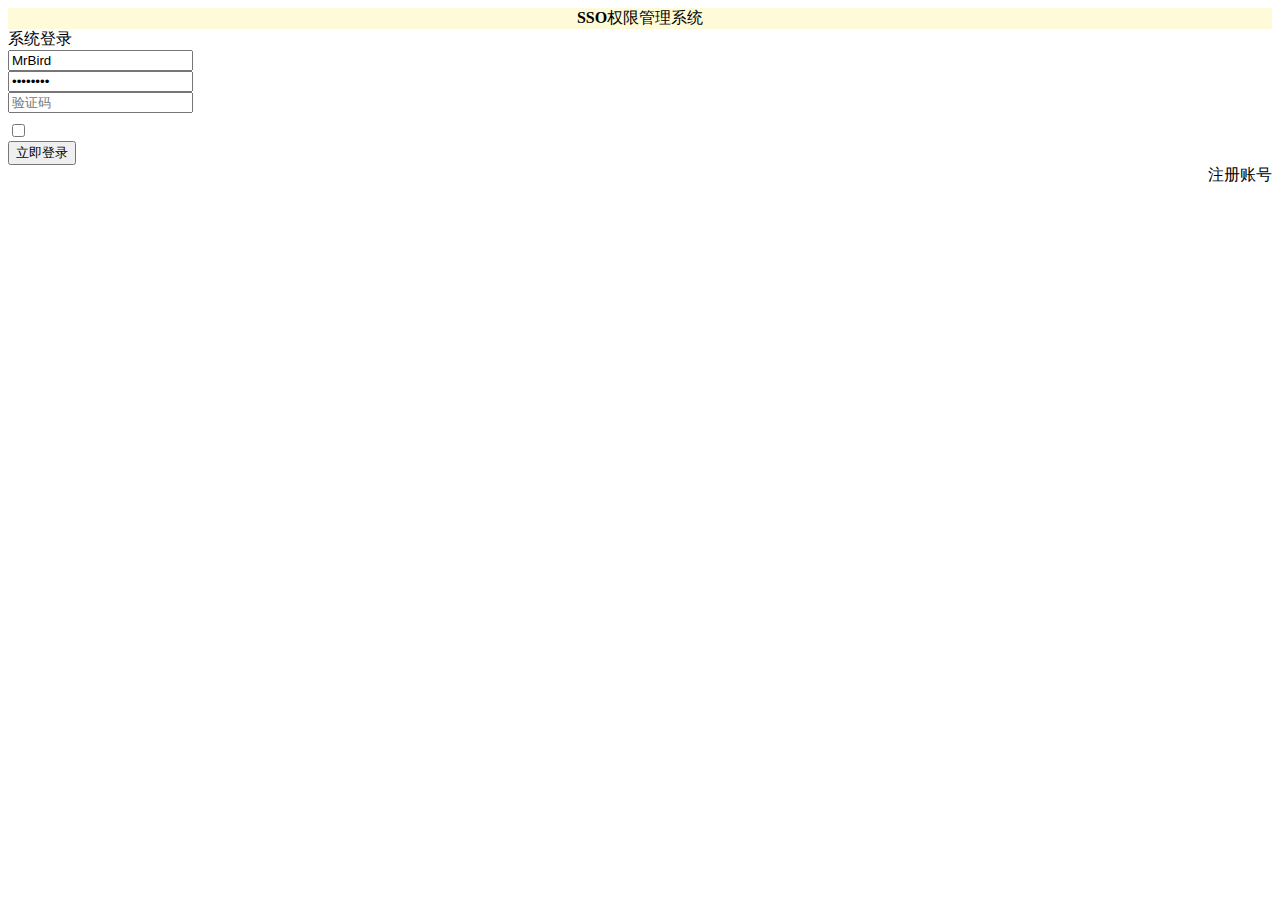
<file: sso-server/src/main/resources/templates/views/login.html>
<!DOCTYPE html SYSTEM "http://www.thymeleaf.org/dtd/xhtml1-strict-thymeleaf-spring4-4.dtd">
<html xmlns="http://www.w3.org/1999/xhtml" xmlns:th="http://www.thymeleaf.org">
<head>
    <meta charset="UTF-8">
    <title>Hello Thymeleaf</title>
    <link rel="stylesheet" th:href="@{/layui/css/layui.css(t=2)}" media="all">
    <link rel="stylesheet" th:href="@{/febs/css/myfebs.css(t=2)}" media="all">
    <link rel="stylesheet" th:href="@{/febs/css/mylogin.css(t=2)}" media="all">

</head>
<body>
<div id="febs-login">
    <div class="layui-container">
        <div class="layui-row">
            <div class="layui-col-xs12 layui-col-lg-offset4 layui-col-lg4"
                 style="text-align: center;background-color: rgba(255,236,60,0.2)">
                <div class="layui-logo">
                    <span><b>SSO</b>权限管理系统</span>
                </div>
            </div>
            <div class="layui-col-xs12 layui-col-lg-offset4 layui-col-lg4" id="login-div">
                <div class="layui-form">
                    <div class="layui-anim layui-anim-upbit">
                        <div class="login-type-tab">系统登录</div>
                        <div class="">
                            <div class="layui-form-item">
                                <label class="layui-icon label-icon layui-icon-username"></label>
                                <input type="text" name="username" value="MrBird" lay-verify="required"
                                       placeholder="用户名"
                                       autocomplete="off"
                                       class="layui-input">
                            </div>
                            <div class="layui-form-item">
                                <label class="layui-icon label-icon layui-icon-password"></label>
                                <input type="password" name="password" value="1234qwer" lay-verify="required"
                                       placeholder="密码"
                                       autocomplete="off"
                                       class="layui-input">
                            </div>
                            <div class="layui-form-item">
                                <div class="layui-row">
                                    <div class="layui-col-xs7">
                                        <label class="layui-icon label-icon layui-icon-vercode"></label>
                                        <input type="text" name="verifyCode" lay-verify="required" placeholder="验证码"
                                               autocomplete="off" class="layui-input">
                                    </div>
                                    <div class="layui-col-xs5">
                                        <img class="codeimg" id="codeimg"/>
                                    </div>
                                </div>
                            </div>
                            <div class="layui-form-item" style="margin-top: -10px;">
                                <input type="checkbox" name="rememberMe" title="记住我" lay-skin="primary">
                            </div>
                            <div class="layui-form-item">
                                <button class="layui-btn layui-btn-normal layui-btn-fluid" lay-submit
                                        lay-filter="login-submit">
                                    <i style="display: none"
                                       class="layui-icon layui-icon-loading layui-icon layui-anim layui-anim-rotate layui-anim-loop"></i>
                                    立即登录
                                </button>
                            </div>
                            <div class="layui-form-item" style="text-align: right">
                                <a id="regist-href">注册账号</a>
                            </div>
                        </div>
                    </div>
                </div>
            </div>

            <div class="layui-col-xs12 layui-col-lg-offset4 layui-col-lg4" id="regist-div" style="display: none">
                <div class="layui-form">
                    <div class="layui-anim layui-anim-upbit">
                        <div class="login-type-tab">注册</div>
                        <div class="">
                            <div class="layui-form-item">
                                <label class="layui-icon label-icon layui-icon-username"></label>
                                <input type="text" name="username" lay-verify="required" placeholder="用户名"
                                       autocomplete="off"
                                       class="layui-input">
                            </div>
                            <div class="layui-form-item">
                                <label class="layui-icon label-icon layui-icon-password"></label>
                                <input type="password" name="password" lay-verify="required" placeholder="密码"
                                       autocomplete="off"
                                       class="layui-input">
                            </div>
                            <div class="layui-form-item">
                                <label class="layui-icon label-icon layui-icon-password"></label>
                                <input type="password" name="passwordB" lay-verify="required" placeholder="确认密码"
                                       autocomplete="off"
                                       class="layui-input">
                            </div>
                            <div class="layui-form-item">
                                <div class="layui-row">
                                    <div class="layui-col-xs7">
                                        <label class="layui-icon label-icon layui-icon-vercode"></label>
                                        <input type="text" name="verifyCode" lay-verify="required" placeholder="验证码"
                                               autocomplete="off" class="layui-input">
                                    </div>
                                    <div class="layui-col-xs5">
                                        <img class="codeimg" id="codeimg2"/>
                                    </div>
                                </div>
                            </div>
                            <div class="layui-form-item" style="margin-top: -10px;">
                                <input type="checkbox" name="rememberMe" title="记住我" lay-skin="primary">
                            </div>
                            <div class="layui-form-item">
                                <button lay-submit lay-filter="regist-submit"
                                        class="layui-btn layui-btn-normal layui-btn-fluid"><i style="display: none" class="layui-icon layui-icon-loading layui-icon layui-anim layui-anim-rotate layui-anim-loop"></i>注册
                                </button>
                            </div>
                            <div class="layui-form-item" style="text-align: right">
                                <a id="login-href">登录</a>
                            </div>
                        </div>
                    </div>
                </div>
            </div>
        </div>

    </div>
</div>
</div>

<script th:src="@{/layui/layui.js}"></script>


<script th:inline="javascript">
    var ctx = [[@{/}]];

        //一般直接写在一个js文件中
        layui.use(['layer', 'form'], function (layer, form) {

            var $ = layui.jquery;
            var $view = $('#febs-login'),
                type = 'login',
                $loginDiv = $view.find('#login-div'),
                $registDiv = $view.find('#regist-div');

            form.render();

            function initCode() {
                $view.find('#codeimg').attr("src", ctx + "sso/images/captcha?data=" + new Date().getTime())
            }

            initCode();

            $view.find('#codeimg').on('click', function () {
                initCode();
            });

            //提交登录表单
            form.on('submit(login-submit)', function (data) {
                var loading = $(this).find('.layui-icon');
                if (loading.is(":visible")) return;
                loading.show();
                $.post(ctx + 'sso/login'+ window.location.search, data.field, function (r) {
                    if (r.code === 200) {
                        location.href = ctx + 'index';
                    }else if (r.code === 302){
                        //redirect_url
                        var redirectUrl = r.data;
                        location.href = redirectUrl;
                    } else {
                        layer.msg(r.message);
                        loading.hide();
                        initCode();
                    }
                });
                return false;
            });

            form.on('submit(regist-submit)', function (data) {
                if (data.field.password !== data.field.passwordB) {
                    layer.msg("两次密码不一样");
                    return;
                }
                var loading = $(this).find('.layui-icon');
                if (loading.is(':visible')) return;
                loading.show();
                $.post(ctx + 'regist', data.field, function (r) {
                    if (r.code === 200) {
                        // location.href = ctx + 'in'
                        layer.msg("注册成功，请登录");
                        loading.hide();
                        $registDiv.find('#login-href').trigger('click');
                    }
                    else {
                        loading.hide();
                        layer.msg(r.message);
                        initRegistCode();
                    }
                })
            });

            function initRegistCode() {
                $view.find('#codeimg2').attr("src", ctx + "sso/images/captcha?data=" + new Date().getTime())
            }

            $view.find('#regist-href').on('click', function () {
                // type = 'regist';
                resetForm();
                $loginDiv.hide();
                $registDiv.show();
                initRegistCode();
            });

            $view.find('#login-href').on('click', function () {
                // type = 'login';
                resetForm();
                $loginDiv.show();
                $registDiv.hide();
                initCode();
            });

            function resetForm() {
                $registDiv.find('input[name="username"]').val('')
                    .end().find('input[name="password"]').val('')
                    .end().find('input[name="passwordB"]').val('')
                    .end().find('input[name="verifyCode"]').val('');

                $loginDiv.find('input[name="username"]').val('')
                    .end().find('input[name="password"]').val('')
                    .end().find('input[name="verifyCode"]').val('');
            }


            function getQueryVariable(variable)
            {
                var query = window.location.search.substring(1);
                var vars = query.split("&");
                for (var i=0;i<vars.length;i++) {
                    var pair = vars[i].split("=");
                    if(pair[0] == variable){return pair[1];}
                }
                return(false);
            }


            // layer.msg(window.location.search);




        });
</script>
</body>
</html>
</file>
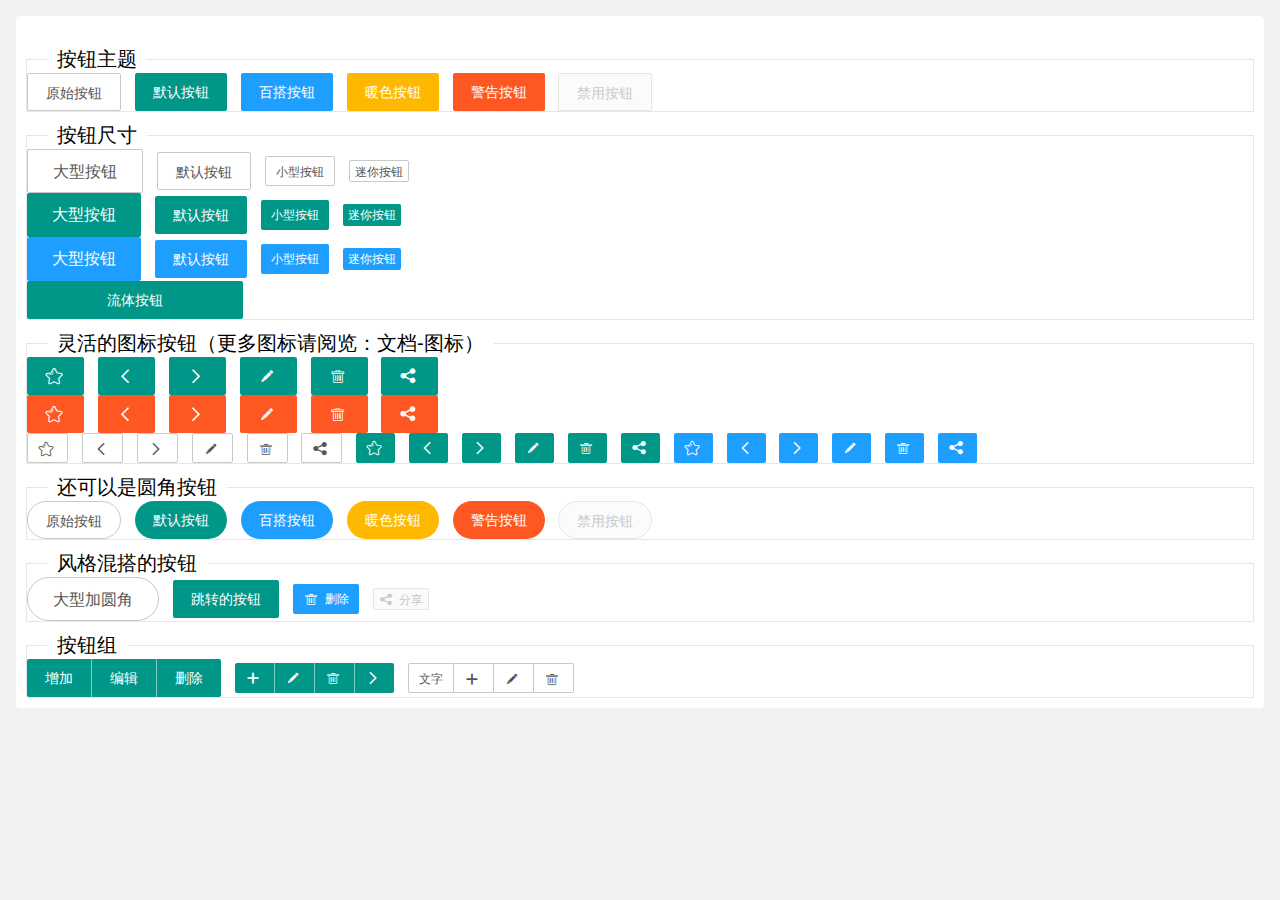
<file: sso-server/src/main/resources/static/layuimini/page/button.html>
<!DOCTYPE html>
<html>
<head>
    <meta charset="utf-8">
    <title>layui</title>
    <meta name="renderer" content="webkit">
    <meta http-equiv="X-UA-Compatible" content="IE=edge,chrome=1">
    <meta name="viewport" content="width=device-width, initial-scale=1, maximum-scale=1">
    <link rel="stylesheet" href="../lib/layui-v2.5.5/css/layui.css" media="all">
    <link rel="stylesheet" href="../css/public.css" media="all">
    <style>
      .site-demo-button{margin: 10px 0 10px 0}
    </style>
</head>
<body>
<div class="layuimini-container">
    <div class="layuimini-main">
        <fieldset class="layui-elem-field site-demo-button" style="margin-top: 30px;">
            <legend>按钮主题</legend>
            <div>
                <button type="button" class="layui-btn layui-btn-primary">原始按钮</button>
                <button type="button" class="layui-btn">默认按钮</button>
                <button type="button" class="layui-btn layui-btn-normal">百搭按钮</button>
                <button type="button" class="layui-btn layui-btn-warm">暖色按钮</button>
                <button type="button" class="layui-btn layui-btn-danger">警告按钮</button>
                <button type="button" class="layui-btn layui-btn-disabled">禁用按钮</button>
            </div>
        </fieldset>
        <fieldset class="layui-elem-field site-demo-button">
            <legend>按钮尺寸</legend>
            <div>
                <button type="button" class="layui-btn layui-btn-primary layui-btn-lg">大型按钮</button>
                <button type="button" class="layui-btn layui-btn-primary">默认按钮</button>
                <button type="button" class="layui-btn layui-btn-primary layui-btn-sm">小型按钮</button>
                <button type="button" class="layui-btn layui-btn-primary layui-btn-xs">迷你按钮</button>

                <br>

                <button type="button" class="layui-btn layui-btn-lg">大型按钮</button>
                <button type="button" class="layui-btn">默认按钮</button>
                <button type="button" class="layui-btn layui-btn-sm">小型按钮</button>
                <button type="button" class="layui-btn layui-btn-xs">迷你按钮</button>

                <br>

                <button type="button" class="layui-btn layui-btn-lg layui-btn-normal">大型按钮</button>
                <button type="button" class="layui-btn layui-btn-normal">默认按钮</button>
                <button type="button" class="layui-btn layui-btn-sm layui-btn-normal">小型按钮</button>
                <button type="button" class="layui-btn layui-btn-xs layui-btn-normal">迷你按钮</button>

                <br>

                <div style="width: 216px; margin: 0;">
                    <button type="button" class="layui-btn layui-btn-fluid">流体按钮</button>
                </div>
            </div>
        </fieldset>
        <fieldset class="layui-elem-field site-demo-button">
            <legend>灵活的图标按钮（更多图标请阅览：文档-图标）</legend>
            <div>
                <button type="button" class="layui-btn"><i class="layui-icon"></i></button>
                <button type="button" class="layui-btn"><i class="layui-icon"></i></button>
                <button type="button" class="layui-btn"><i class="layui-icon"></i></button>
                <button type="button" class="layui-btn"><i class="layui-icon"></i></button>
                <button type="button" class="layui-btn"><i class="layui-icon"></i></button>
                <button type="button" class="layui-btn"><i class="layui-icon"></i></button>

                <br>

                <button type="button" class="layui-btn layui-btn-danger"><i class="layui-icon"></i></button>
                <button type="button" class="layui-btn layui-btn-danger"><i class="layui-icon"></i></button>
                <button type="button" class="layui-btn layui-btn-danger"><i class="layui-icon"></i></button>
                <button type="button" class="layui-btn layui-btn-danger"><i class="layui-icon"></i></button>
                <button type="button" class="layui-btn layui-btn-danger"><i class="layui-icon"></i></button>
                <button type="button" class="layui-btn layui-btn-danger"><i class="layui-icon"></i></button>

                <br>

                <button type="button" class="layui-btn layui-btn-primary layui-btn-sm"><i class="layui-icon"></i></button>
                <button type="button" class="layui-btn layui-btn-primary layui-btn-sm"><i class="layui-icon"></i></button>
                <button type="button" class="layui-btn layui-btn-primary layui-btn-sm"><i class="layui-icon"></i></button>
                <button type="button" class="layui-btn layui-btn-primary layui-btn-sm"><i class="layui-icon"></i></button>
                <button type="button" class="layui-btn layui-btn-primary layui-btn-sm"><i class="layui-icon"></i></button>
                <button type="button" class="layui-btn layui-btn-primary layui-btn-sm"><i class="layui-icon"></i></button>

                <button type="button" class="layui-btn layui-btn-sm"><i class="layui-icon"></i></button>
                <button type="button" class="layui-btn layui-btn-sm"><i class="layui-icon"></i></button>
                <button type="button" class="layui-btn layui-btn-sm"><i class="layui-icon"></i></button>
                <button type="button" class="layui-btn layui-btn-sm"><i class="layui-icon"></i></button>
                <button type="button" class="layui-btn layui-btn-sm"><i class="layui-icon"></i></button>
                <button type="button" class="layui-btn layui-btn-sm"><i class="layui-icon"></i></button>

                <button type="button" class="layui-btn layui-btn-normal layui-btn-sm"><i class="layui-icon"></i></button>
                <button type="button" class="layui-btn layui-btn-normal layui-btn-sm"><i class="layui-icon"></i></button>
                <button type="button" class="layui-btn layui-btn-normal layui-btn-sm"><i class="layui-icon"></i></button>
                <button type="button" class="layui-btn layui-btn-normal layui-btn-sm"><i class="layui-icon"></i></button>
                <button type="button" class="layui-btn layui-btn-normal layui-btn-sm"><i class="layui-icon"></i></button>
                <button type="button" class="layui-btn layui-btn-normal layui-btn-sm"><i class="layui-icon"></i></button>
            </div>
        </fieldset>
        <fieldset class="layui-elem-field site-demo-button">
            <legend>还可以是圆角按钮</legend>
            <div>
                <button type="button" class="layui-btn layui-btn-primary layui-btn-radius">原始按钮</button>
                <button type="button" class="layui-btn layui-btn-radius">默认按钮</button>
                <button type="button" class="layui-btn layui-btn-normal layui-btn-radius">百搭按钮</button>
                <button type="button" class="layui-btn layui-btn-warm layui-btn-radius">暖色按钮</button>
                <button type="button" class="layui-btn layui-btn-danger layui-btn-radius">警告按钮</button>
                <button type="button" class="layui-btn layui-btn-disabled layui-btn-radius">禁用按钮</button>
            </div>
        </fieldset>
        <fieldset class="layui-elem-field site-demo-button">
            <legend>风格混搭的按钮</legend>
            <div>
                <button type="button" class="layui-btn layui-btn-lg layui-btn-primary layui-btn-radius">大型加圆角</button>
                <a href="http://www.layui.com/doc/element/button.html" class="layui-btn" target="_blank">跳转的按钮</a>
                <button type="button" class="layui-btn layui-btn-sm layui-btn-normal"><i class="layui-icon"></i> 删除</button>
                <button type="button" class="layui-btn layui-btn-xs layui-btn-disabled"><i class="layui-icon"></i> 分享</button>
            </div>
        </fieldset>

        <fieldset class="layui-elem-field site-demo-button">
            <legend>按钮组</legend>
            <div class="layui-btn-group">
                <button type="button" class="layui-btn">增加</button>
                <button type="button" class="layui-btn ">编辑</button>
                <button type="button" class="layui-btn">删除</button>
            </div>
            <div class="layui-btn-group">
                <button type="button" class="layui-btn layui-btn-sm"><i class="layui-icon"></i></button>
                <button type="button" class="layui-btn layui-btn-sm"><i class="layui-icon"></i></button>
                <button type="button" class="layui-btn layui-btn-sm"><i class="layui-icon"></i></button>
                <button type="button" class="layui-btn layui-btn-sm"><i class="layui-icon"></i></button>
            </div>
            <div class="layui-btn-group">
                <button type="button" class="layui-btn layui-btn-primary layui-btn-sm">文字</button>
                <button type="button" class="layui-btn layui-btn-primary layui-btn-sm"><i class="layui-icon"></i></button>
                <button type="button" class="layui-btn layui-btn-primary layui-btn-sm"><i class="layui-icon"></i></button>
                <button type="button" class="layui-btn layui-btn-primary layui-btn-sm"><i class="layui-icon"></i></button>
            </div>
        </fieldset>
    </div>
</div>

<script src="../lib/layui-v2.5.5/layui.js" charset="utf-8"></script>
<!-- 注意：如果你直接复制所有代码到本地，上述js路径需要改成你本地的 -->
</body>
</html>
</file>
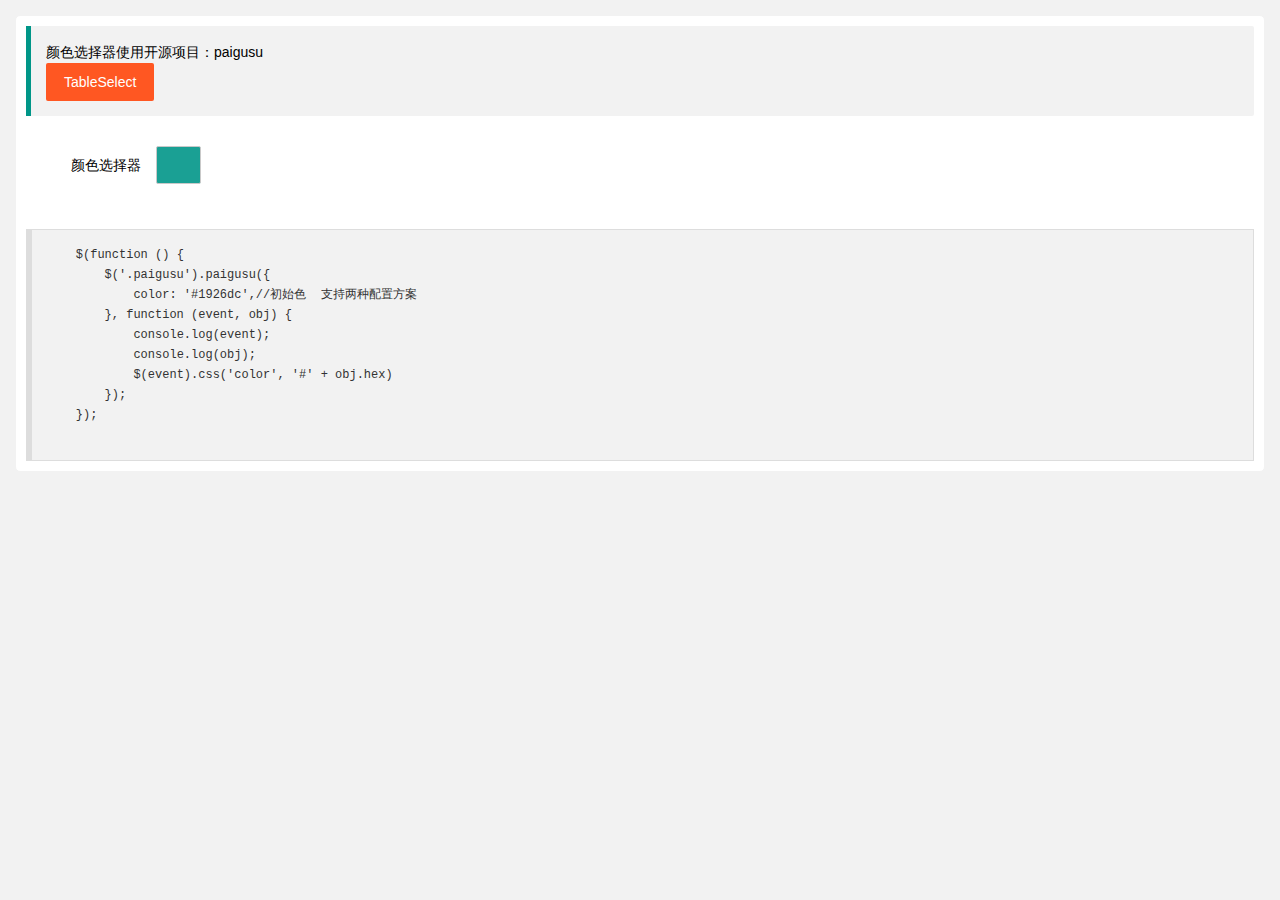
<file: sso-server/src/main/resources/static/layuimini/page/color-select.html>
<!DOCTYPE html>
<html lang="en">
<head>
    <meta charset="UTF-8">
    <title>颜色选择器</title>
    <link rel="stylesheet" href="../lib/layui-v2.5.5/css/layui.css" media="all">
    <link rel="stylesheet" href="../css/public.css" media="all">
</head>
<body>
<div class="layuimini-container">
    <div class="layuimini-main">

        <blockquote class="layui-elem-quote">
            颜色选择器使用开源项目：paigusu<br>
            <a href="http://www.jq22.com/jquery-info20030" target="_blank" class="layui-btn layui-btn-danger">TableSelect</a>
        </blockquote>

        <form class="layui-form" action="" style="padding:20px;">
            <div class="layui-form-item">
                <label class="layui-form-label">颜色选择器</label>
                <div class="layui-input-inline">
                    <input type="hidden" name="test_color" value="#1aa094">
                    <span class="layui-btn layui-btn-primary test-select-color" style="padding:0 12px;min-width:45px;background-color: #1aa094;"></span>
                </div>
            </div>
        </form>

        <pre class="layui-code">
    $(function () {
        $('.paigusu').paigusu({
            color: '#1926dc',//初始色  支持两种配置方案
        }, function (event, obj) {
            console.log(event);
            console.log(obj);
            $(event).css('color', '#' + obj.hex)
        });
    });
        </pre>
    </div>
</div>
<script src="../lib/layui-v2.5.5/layui.js" charset="utf-8"></script>
<script src="../lib/jquery-3.4.1/jquery-3.4.1.min.js" charset="utf-8"></script>
<script src="../lib/jq-module/paigusu.min.js" charset="utf-8"></script>
<script>
    $(function () {
        $('.test-select-color').paigusu({
            color: '#1aa094',//初始色  支持两种配置方案
        }, function (event, obj) {
            console.log(event);
            console.log(obj);
            $(event).css('background-color', '#' + obj.hex);
            $('input[name="test_color"]').val('#' + obj.hex);
        });
    });
</script>
</body>
</html>
</file>
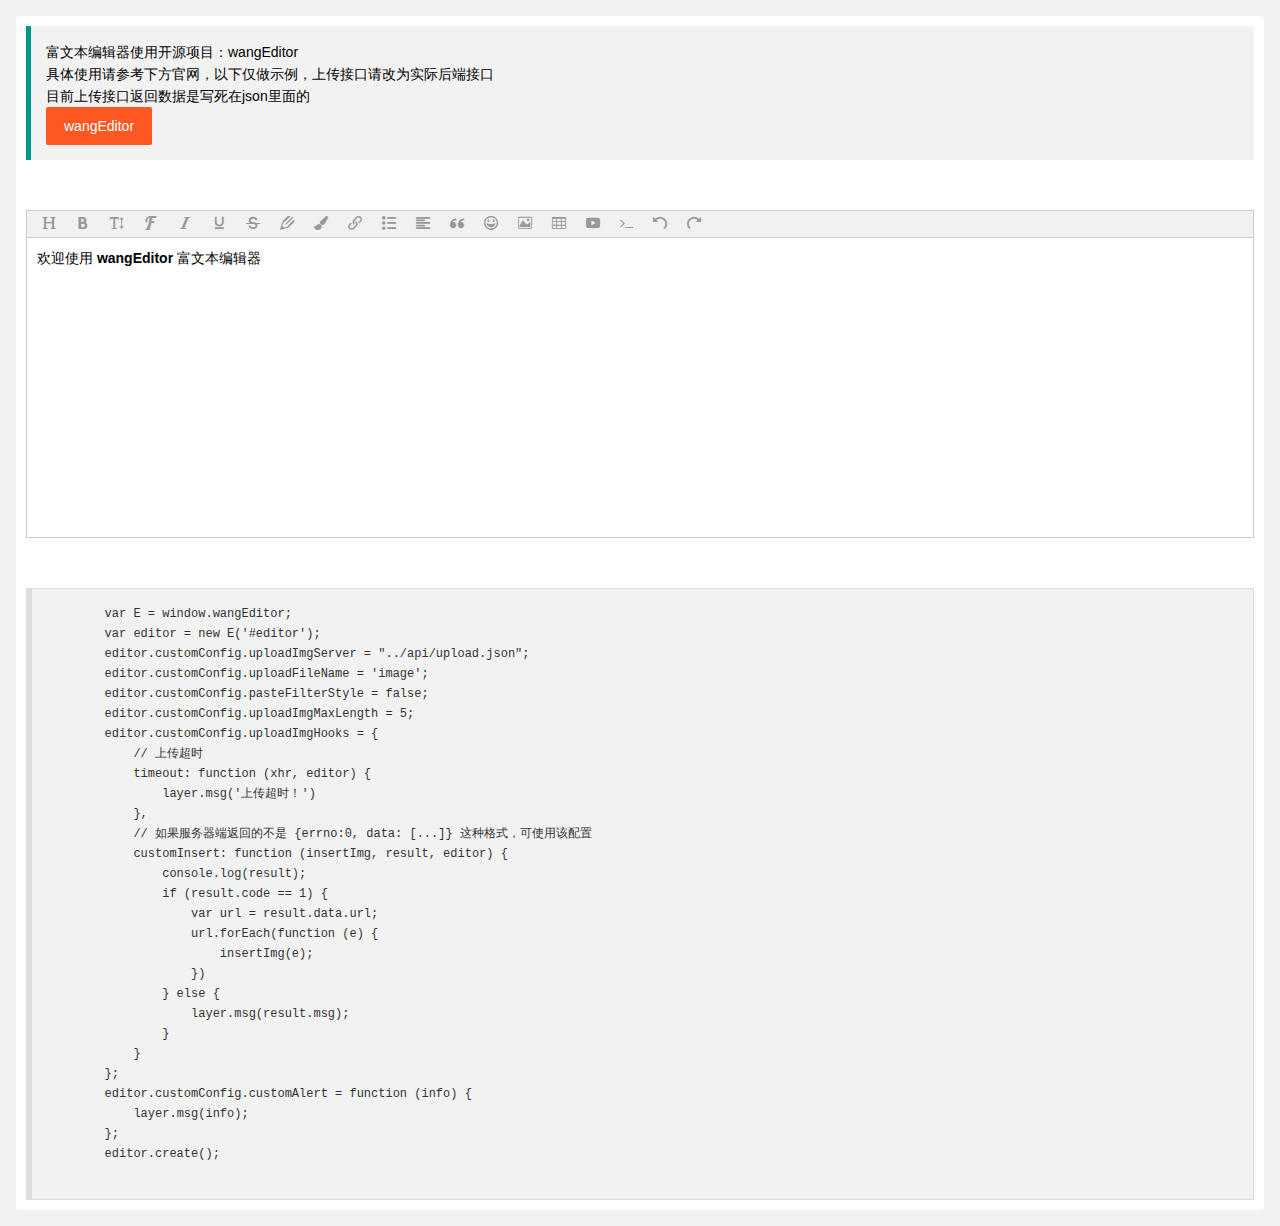
<file: sso-server/src/main/resources/static/layuimini/page/editor.html>
<!DOCTYPE html>
<html>
<head>
    <meta charset="utf-8">
    <title>富文本编辑器</title>
    <meta name="renderer" content="webkit">
    <meta http-equiv="X-UA-Compatible" content="IE=edge,chrome=1">
    <meta name="viewport" content="width=device-width, initial-scale=1, maximum-scale=1">
    <link rel="stylesheet" href="../lib/layui-v2.5.5/css/layui.css" media="all">
    <link rel="stylesheet" href="../css/public.css" media="all">
</head>
<body>
<div class="layuimini-container">
    <div class="layuimini-main">

        <blockquote class="layui-elem-quote">
            富文本编辑器使用开源项目：wangEditor<br>
            具体使用请参考下方官网，以下仅做示例，上传接口请改为实际后端接口<br>
            目前上传接口返回数据是写死在json里面的<br>
            <a href="http://www.wangeditor.com" target="_blank" class="layui-btn layui-btn-danger">wangEditor</a>
        </blockquote>

        <div id="editor" style="margin: 50px 0 50px 0">
            <p>欢迎使用 <b>wangEditor</b> 富文本编辑器</p>
        </div>

        <pre class="layui-code">
        var E = window.wangEditor;
        var editor = new E('#editor');
        editor.customConfig.uploadImgServer = "../api/upload.json";
        editor.customConfig.uploadFileName = 'image';
        editor.customConfig.pasteFilterStyle = false;
        editor.customConfig.uploadImgMaxLength = 5;
        editor.customConfig.uploadImgHooks = {
            // 上传超时
            timeout: function (xhr, editor) {
                layer.msg('上传超时！')
            },
            // 如果服务器端返回的不是 {errno:0, data: [...]} 这种格式，可使用该配置
            customInsert: function (insertImg, result, editor) {
                console.log(result);
                if (result.code == 1) {
                    var url = result.data.url;
                    url.forEach(function (e) {
                        insertImg(e);
                    })
                } else {
                    layer.msg(result.msg);
                }
            }
        };
        editor.customConfig.customAlert = function (info) {
            layer.msg(info);
        };
        editor.create();
        </pre>

    </div>
</div>

<!-- 注意， 只需要引用 JS，无需引用任何 CSS ！！！-->
<script src="../lib/layui-v2.5.5/layui.js" charset="utf-8"></script>
<script src="../js/lay-config.js?v=1.0.4" charset="utf-8"></script>
<script type="text/javascript">
    layui.use(['layer','wangEditor'], function () {
        var $ = layui.jquery,
            layer = layui.layer,
            wangEditor = layui.wangEditor;

        var editor = new wangEditor('#editor');
        editor.customConfig.uploadImgServer = "../api/upload.json";
        editor.customConfig.uploadFileName = 'image';
        editor.customConfig.pasteFilterStyle = false;
        editor.customConfig.uploadImgMaxLength = 5;
        editor.customConfig.uploadImgHooks = {
            // 上传超时
            timeout: function (xhr, editor) {
                layer.msg('上传超时！')
            },
            // 如果服务器端返回的不是 {errno:0, data: [...]} 这种格式，可使用该配置
            customInsert: function (insertImg, result, editor) {
                console.log(result);
                if (result.code == 1) {
                    var url = result.data.url;
                    url.forEach(function (e) {
                        insertImg(e);
                    })
                } else {
                    layer.msg(result.msg);
                }
            }
        };
        editor.customConfig.customAlert = function (info) {
            layer.msg(info);
        };
        editor.create();

    });
</script>
</body>
</html>
</file>
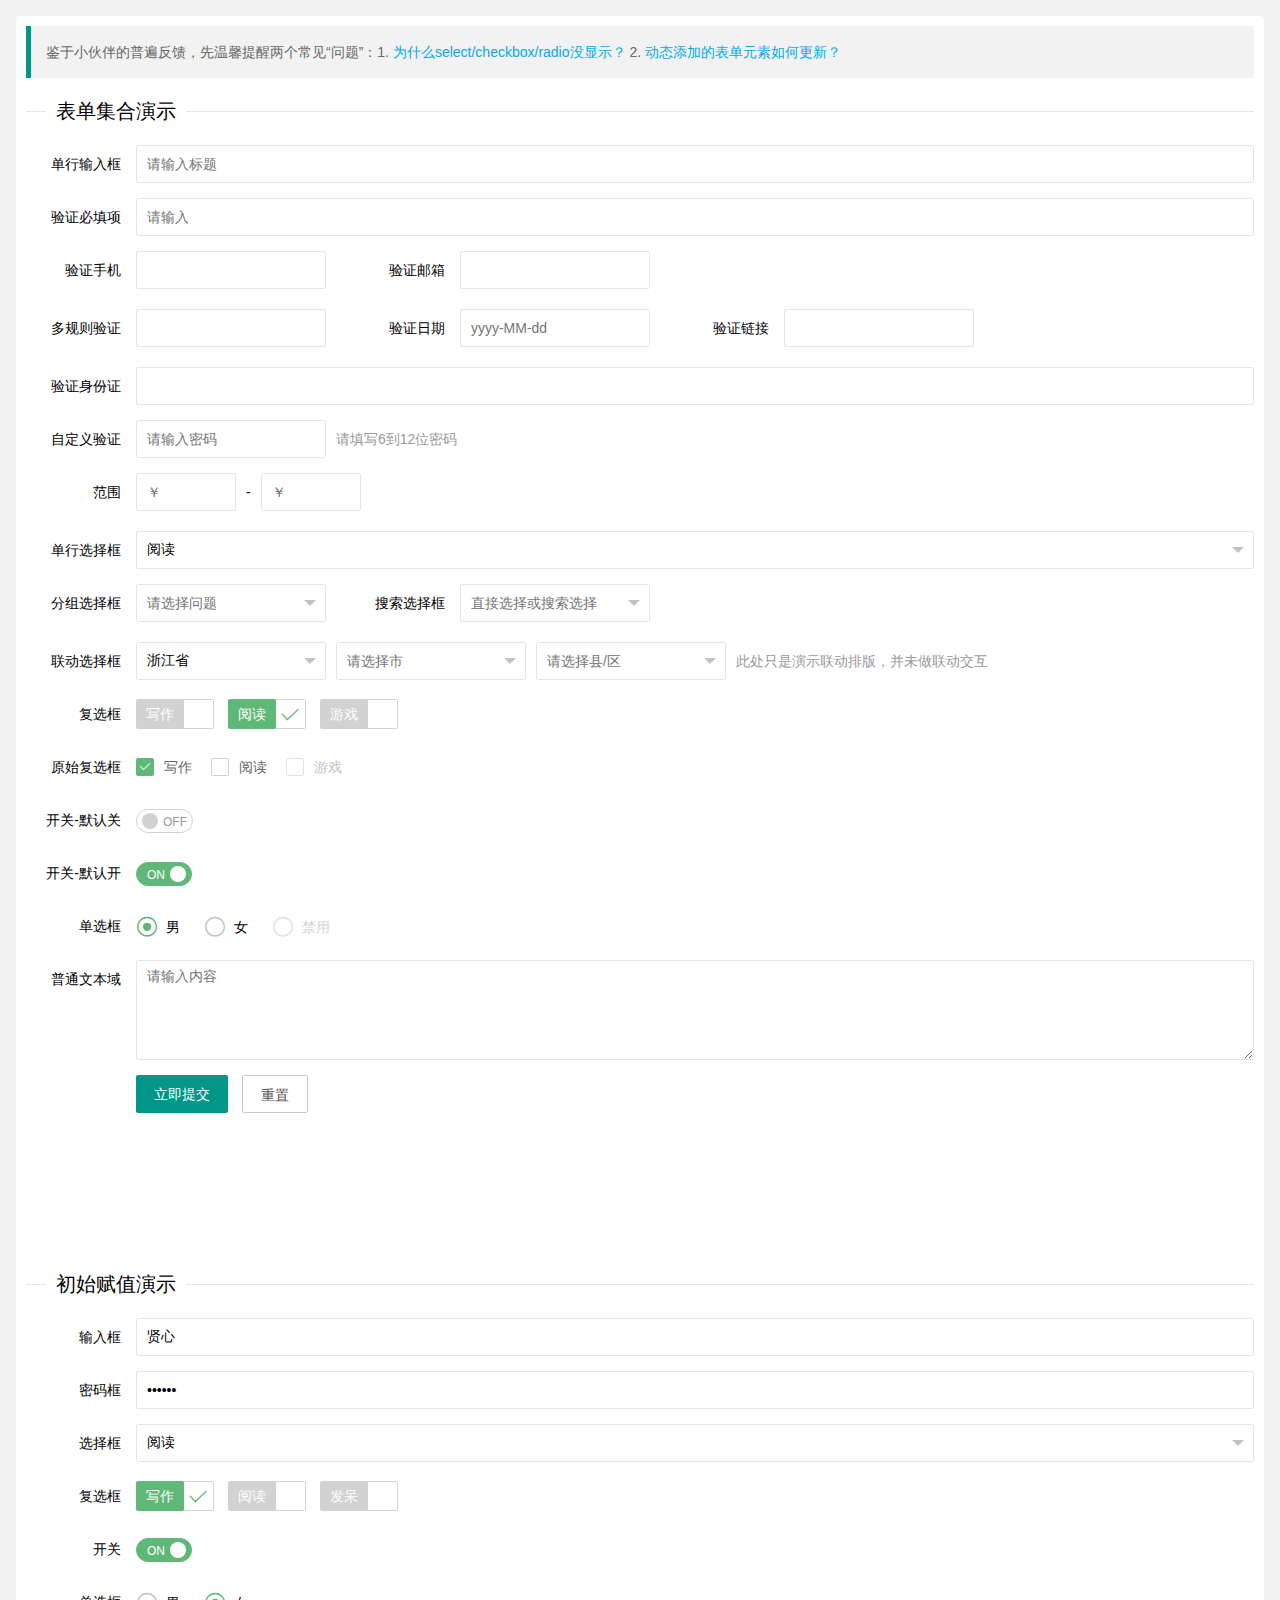
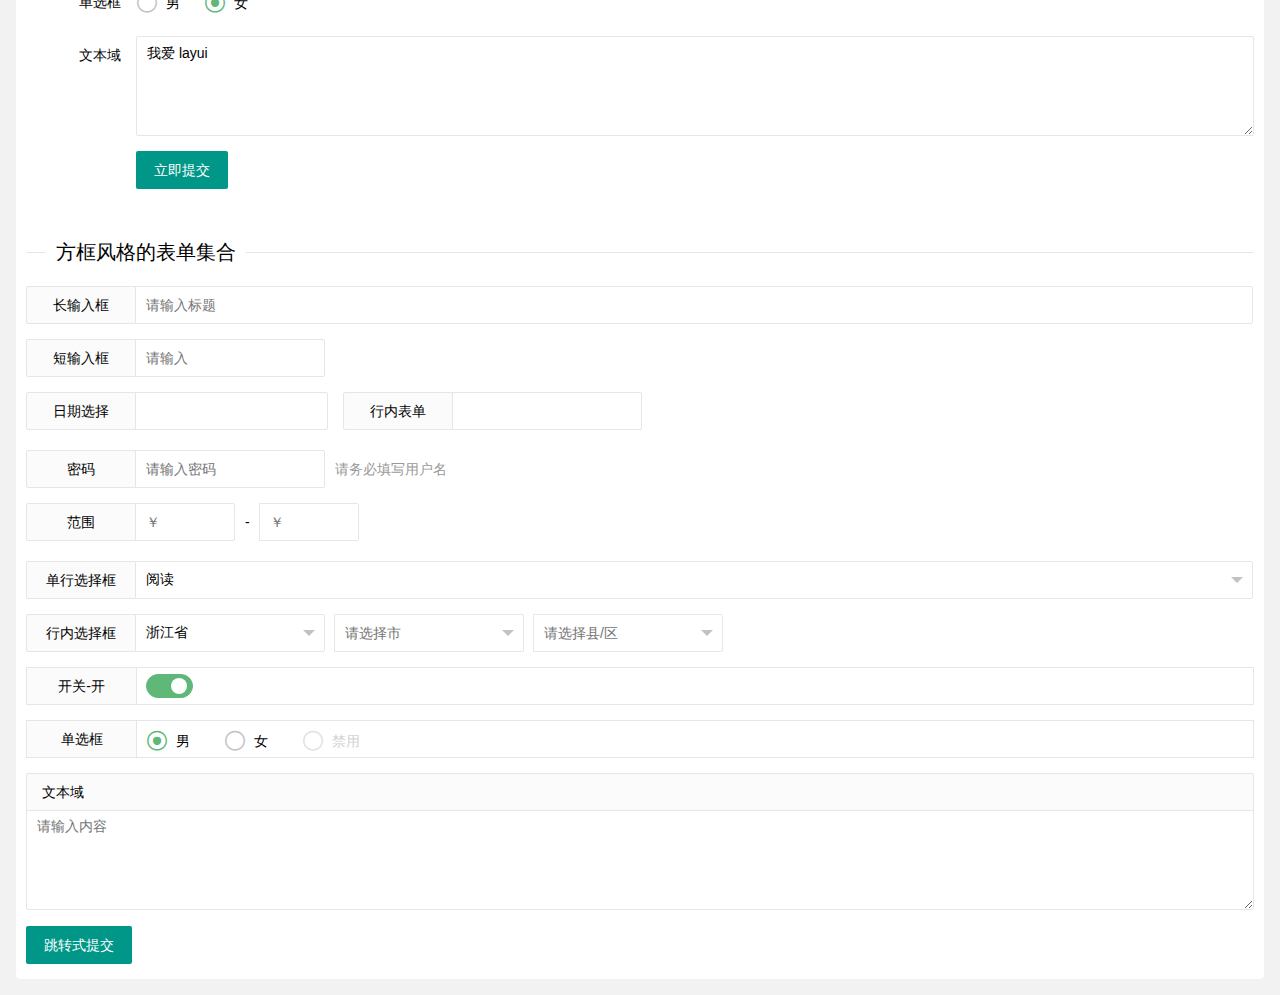
<file: sso-server/src/main/resources/static/layuimini/page/form.html>
<!DOCTYPE html>
<html>
<head>
    <meta charset="utf-8">
    <title>layui</title>
    <meta name="renderer" content="webkit">
    <meta http-equiv="X-UA-Compatible" content="IE=edge,chrome=1">
    <meta name="viewport" content="width=device-width, initial-scale=1, maximum-scale=1">
    <link rel="stylesheet" href="../lib/layui-v2.5.5/css/layui.css" media="all">
    <link rel="stylesheet" href="../css/public.css" media="all">
</head>
<body>
<div class="layuimini-container">
    <div class="layuimini-main">

        <blockquote class="layui-elem-quote layui-text">
            鉴于小伙伴的普遍反馈，先温馨提醒两个常见“问题”：1. <a href="/doc/base/faq.html#form" target="_blank">为什么select/checkbox/radio没显示？</a> 2. <a href="/doc/modules/form.html#render" target="_blank">动态添加的表单元素如何更新？</a>
        </blockquote>

        <fieldset class="layui-elem-field layui-field-title" style="margin-top: 20px;">
            <legend>表单集合演示</legend>
        </fieldset>

        <form class="layui-form" action="">
            <div class="layui-form-item">
                <label class="layui-form-label">单行输入框</label>
                <div class="layui-input-block">
                    <input type="text" name="title" lay-verify="title" autocomplete="off" placeholder="请输入标题" class="layui-input">
                </div>
            </div>
            <div class="layui-form-item">
                <label class="layui-form-label">验证必填项</label>
                <div class="layui-input-block">
                    <input type="text" name="username" lay-verify="required" lay-reqtext="用户名是必填项，岂能为空？" placeholder="请输入" autocomplete="off" class="layui-input">
                </div>
            </div>

            <div class="layui-form-item">
                <div class="layui-inline">
                    <label class="layui-form-label">验证手机</label>
                    <div class="layui-input-inline">
                        <input type="tel" name="phone" lay-verify="required|phone" autocomplete="off" class="layui-input">
                    </div>
                </div>
                <div class="layui-inline">
                    <label class="layui-form-label">验证邮箱</label>
                    <div class="layui-input-inline">
                        <input type="text" name="email" lay-verify="email" autocomplete="off" class="layui-input">
                    </div>
                </div>
            </div>

            <div class="layui-form-item">
                <div class="layui-inline">
                    <label class="layui-form-label">多规则验证</label>
                    <div class="layui-input-inline">
                        <input type="text" name="number" lay-verify="required|number" autocomplete="off" class="layui-input">
                    </div>
                </div>
                <div class="layui-inline">
                    <label class="layui-form-label">验证日期</label>
                    <div class="layui-input-inline">
                        <input type="text" name="date" id="date" lay-verify="date" placeholder="yyyy-MM-dd" autocomplete="off" class="layui-input">
                    </div>
                </div>
                <div class="layui-inline">
                    <label class="layui-form-label">验证链接</label>
                    <div class="layui-input-inline">
                        <input type="tel" name="url" lay-verify="url" autocomplete="off" class="layui-input">
                    </div>
                </div>
            </div>

            <div class="layui-form-item">
                <label class="layui-form-label">验证身份证</label>
                <div class="layui-input-block">
                    <input type="text" name="identity" lay-verify="identity" placeholder="" autocomplete="off" class="layui-input">
                </div>
            </div>
            <div class="layui-form-item">
                <label class="layui-form-label">自定义验证</label>
                <div class="layui-input-inline">
                    <input type="password" name="password" lay-verify="pass" placeholder="请输入密码" autocomplete="off" class="layui-input">
                </div>
                <div class="layui-form-mid layui-word-aux">请填写6到12位密码</div>
            </div>

            <div class="layui-form-item">
                <div class="layui-inline">
                    <label class="layui-form-label">范围</label>
                    <div class="layui-input-inline" style="width: 100px;">
                        <input type="text" name="price_min" placeholder="￥" autocomplete="off" class="layui-input">
                    </div>
                    <div class="layui-form-mid">-</div>
                    <div class="layui-input-inline" style="width: 100px;">
                        <input type="text" name="price_max" placeholder="￥" autocomplete="off" class="layui-input">
                    </div>
                </div>
            </div>

            <div class="layui-form-item">
                <label class="layui-form-label">单行选择框</label>
                <div class="layui-input-block">
                    <select name="interest" lay-filter="aihao">
                        <option value=""></option>
                        <option value="0">写作</option>
                        <option value="1" selected="">阅读</option>
                        <option value="2">游戏</option>
                        <option value="3">音乐</option>
                        <option value="4">旅行</option>
                    </select>
                </div>
            </div>


            <div class="layui-form-item">
                <div class="layui-inline">
                    <label class="layui-form-label">分组选择框</label>
                    <div class="layui-input-inline">
                        <select name="quiz">
                            <option value="">请选择问题</option>
                            <optgroup label="城市记忆">
                                <option value="你工作的第一个城市">你工作的第一个城市</option>
                            </optgroup>
                            <optgroup label="学生时代">
                                <option value="你的工号">你的工号</option>
                                <option value="你最喜欢的老师">你最喜欢的老师</option>
                            </optgroup>
                        </select>
                    </div>
                </div>
                <div class="layui-inline">
                    <label class="layui-form-label">搜索选择框</label>
                    <div class="layui-input-inline">
                        <select name="modules" lay-verify="required" lay-search="">
                            <option value="">直接选择或搜索选择</option>
                            <option value="1">layer</option>
                            <option value="2">form</option>
                            <option value="3">layim</option>
                            <option value="4">element</option>
                            <option value="5">laytpl</option>
                            <option value="6">upload</option>
                            <option value="7">laydate</option>
                            <option value="8">laypage</option>
                            <option value="9">flow</option>
                            <option value="10">util</option>
                            <option value="11">code</option>
                            <option value="12">tree</option>
                            <option value="13">layedit</option>
                            <option value="14">nav</option>
                            <option value="15">tab</option>
                            <option value="16">table</option>
                            <option value="17">select</option>
                            <option value="18">checkbox</option>
                            <option value="19">switch</option>
                            <option value="20">radio</option>
                        </select>
                    </div>
                </div>
            </div>

            <div class="layui-form-item">
                <label class="layui-form-label">联动选择框</label>
                <div class="layui-input-inline">
                    <select name="quiz1">
                        <option value="">请选择省</option>
                        <option value="浙江" selected="">浙江省</option>
                        <option value="你的工号">江西省</option>
                        <option value="你最喜欢的老师">福建省</option>
                    </select>
                </div>
                <div class="layui-input-inline">
                    <select name="quiz2">
                        <option value="">请选择市</option>
                        <option value="杭州">杭州</option>
                        <option value="宁波" disabled="">宁波</option>
                        <option value="温州">温州</option>
                        <option value="温州">台州</option>
                        <option value="温州">绍兴</option>
                    </select>
                </div>
                <div class="layui-input-inline">
                    <select name="quiz3">
                        <option value="">请选择县/区</option>
                        <option value="西湖区">西湖区</option>
                        <option value="余杭区">余杭区</option>
                        <option value="拱墅区">临安市</option>
                    </select>
                </div>
                <div class="layui-form-mid layui-word-aux">此处只是演示联动排版，并未做联动交互</div>
            </div>

            <div class="layui-form-item">
                <label class="layui-form-label">复选框</label>
                <div class="layui-input-block">
                    <input type="checkbox" name="like[write]" title="写作">
                    <input type="checkbox" name="like[read]" title="阅读" checked="">
                    <input type="checkbox" name="like[game]" title="游戏">
                </div>
            </div>

            <div class="layui-form-item" pane="">
                <label class="layui-form-label">原始复选框</label>
                <div class="layui-input-block">
                    <input type="checkbox" name="like1[write]" lay-skin="primary" title="写作" checked="">
                    <input type="checkbox" name="like1[read]" lay-skin="primary" title="阅读">
                    <input type="checkbox" name="like1[game]" lay-skin="primary" title="游戏" disabled="">
                </div>
            </div>

            <div class="layui-form-item">
                <label class="layui-form-label">开关-默认关</label>
                <div class="layui-input-block">
                    <input type="checkbox" name="close" lay-skin="switch" lay-text="ON|OFF">
                </div>
            </div>
            <div class="layui-form-item">
                <label class="layui-form-label">开关-默认开</label>
                <div class="layui-input-block">
                    <input type="checkbox" checked="" name="open" lay-skin="switch" lay-filter="switchTest" lay-text="ON|OFF">
                </div>
            </div>
            <div class="layui-form-item">
                <label class="layui-form-label">单选框</label>
                <div class="layui-input-block">
                    <input type="radio" name="sex" value="男" title="男" checked="">
                    <input type="radio" name="sex" value="女" title="女">
                    <input type="radio" name="sex" value="禁" title="禁用" disabled="">
                </div>
            </div>
            <div class="layui-form-item layui-form-text">
                <label class="layui-form-label">普通文本域</label>
                <div class="layui-input-block">
                    <textarea placeholder="请输入内容" class="layui-textarea"></textarea>
                </div>
            </div>
            <!--<div class="layui-form-item layui-form-text">
              <label class="layui-form-label">编辑器</label>
              <div class="layui-input-block">
                <textarea class="layui-textarea layui-hide" name="content" lay-verify="content" id="LAY_demo_editor"></textarea>
              </div>
            </div>-->
            <div class="layui-form-item">
                <div class="layui-input-block">
                    <button class="layui-btn" lay-submit="" lay-filter="demo1">立即提交</button>
                    <button type="reset" class="layui-btn layui-btn-primary">重置</button>
                </div>
            </div>
        </form>

        <!-- 示例-970 -->
        <ins class="adsbygoogle" style="display:inline-block;width:970px;height:90px" data-ad-client="ca-pub-6111334333458862" data-ad-slot="3820120620"></ins>

        <fieldset class="layui-elem-field layui-field-title" style="margin-top: 50px;">
            <legend>初始赋值演示</legend>
        </fieldset>

        <form class="layui-form" action="" lay-filter="example">
            <div class="layui-form-item">
                <label class="layui-form-label">输入框</label>
                <div class="layui-input-block">
                    <input type="text" name="username" lay-verify="title" autocomplete="off" placeholder="请输入标题" class="layui-input">
                </div>
            </div>
            <div class="layui-form-item">
                <label class="layui-form-label">密码框</label>
                <div class="layui-input-block">
                    <input type="password" name="password" placeholder="请输入密码" autocomplete="off" class="layui-input">
                </div>
            </div>

            <div class="layui-form-item">
                <label class="layui-form-label">选择框</label>
                <div class="layui-input-block">
                    <select name="interest" lay-filter="aihao">
                        <option value=""></option>
                        <option value="0">写作</option>
                        <option value="1">阅读</option>
                        <option value="2">游戏</option>
                        <option value="3">音乐</option>
                        <option value="4">旅行</option>
                    </select>
                </div>
            </div>

            <div class="layui-form-item">
                <label class="layui-form-label">复选框</label>
                <div class="layui-input-block">
                    <input type="checkbox" name="like[write]" title="写作">
                    <input type="checkbox" name="like[read]" title="阅读">
                    <input type="checkbox" name="like[daze]" title="发呆">
                </div>
            </div>

            <div class="layui-form-item">
                <label class="layui-form-label">开关</label>
                <div class="layui-input-block">
                    <input type="checkbox" name="close" lay-skin="switch" lay-text="ON|OFF">
                </div>
            </div>

            <div class="layui-form-item">
                <label class="layui-form-label">单选框</label>
                <div class="layui-input-block">
                    <input type="radio" name="sex" value="男" title="男" checked="">
                    <input type="radio" name="sex" value="女" title="女">
                </div>
            </div>
            <div class="layui-form-item layui-form-text">
                <label class="layui-form-label">文本域</label>
                <div class="layui-input-block">
                    <textarea placeholder="请输入内容" class="layui-textarea" name="desc"></textarea>
                </div>
            </div>

            <div class="layui-form-item">
                <div class="layui-input-block">
                    <button class="layui-btn" lay-submit="" lay-filter="demo1">立即提交</button>
                </div>
            </div>
        </form>
        <fieldset class="layui-elem-field layui-field-title" style="margin-top: 50px;">
            <legend>方框风格的表单集合</legend>
        </fieldset>
        <form class="layui-form layui-form-pane" action="">
            <div class="layui-form-item">
                <label class="layui-form-label">长输入框</label>
                <div class="layui-input-block">
                    <input type="text" name="title" autocomplete="off" placeholder="请输入标题" class="layui-input">
                </div>
            </div>
            <div class="layui-form-item">
                <label class="layui-form-label">短输入框</label>
                <div class="layui-input-inline">
                    <input type="text" name="username" lay-verify="required" placeholder="请输入" autocomplete="off" class="layui-input">
                </div>
            </div>

            <div class="layui-form-item">
                <div class="layui-inline">
                    <label class="layui-form-label">日期选择</label>
                    <div class="layui-input-block">
                        <input type="text" name="date" id="date1" autocomplete="off" class="layui-input">
                    </div>
                </div>
                <div class="layui-inline">
                    <label class="layui-form-label">行内表单</label>
                    <div class="layui-input-inline">
                        <input type="text" name="number" autocomplete="off" class="layui-input">
                    </div>
                </div>
            </div>
            <div class="layui-form-item">
                <label class="layui-form-label">密码</label>
                <div class="layui-input-inline">
                    <input type="password" name="password" placeholder="请输入密码" autocomplete="off" class="layui-input">
                </div>
                <div class="layui-form-mid layui-word-aux">请务必填写用户名</div>
            </div>

            <div class="layui-form-item">
                <div class="layui-inline">
                    <label class="layui-form-label">范围</label>
                    <div class="layui-input-inline" style="width: 100px;">
                        <input type="text" name="price_min" placeholder="￥" autocomplete="off" class="layui-input">
                    </div>
                    <div class="layui-form-mid">-</div>
                    <div class="layui-input-inline" style="width: 100px;">
                        <input type="text" name="price_max" placeholder="￥" autocomplete="off" class="layui-input">
                    </div>
                </div>
            </div>

            <div class="layui-form-item">
                <label class="layui-form-label">单行选择框</label>
                <div class="layui-input-block">
                    <select name="interest" lay-filter="aihao">
                        <option value=""></option>
                        <option value="0">写作</option>
                        <option value="1" selected="">阅读</option>
                        <option value="2">游戏</option>
                        <option value="3">音乐</option>
                        <option value="4">旅行</option>
                    </select>
                </div>
            </div>

            <div class="layui-form-item">
                <label class="layui-form-label">行内选择框</label>
                <div class="layui-input-inline">
                    <select name="quiz1">
                        <option value="">请选择省</option>
                        <option value="浙江" selected="">浙江省</option>
                        <option value="你的工号">江西省</option>
                        <option value="你最喜欢的老师">福建省</option>
                    </select>
                </div>
                <div class="layui-input-inline">
                    <select name="quiz2">
                        <option value="">请选择市</option>
                        <option value="杭州">杭州</option>
                        <option value="宁波" disabled="">宁波</option>
                        <option value="温州">温州</option>
                        <option value="温州">台州</option>
                        <option value="温州">绍兴</option>
                    </select>
                </div>
                <div class="layui-input-inline">
                    <select name="quiz3">
                        <option value="">请选择县/区</option>
                        <option value="西湖区">西湖区</option>
                        <option value="余杭区">余杭区</option>
                        <option value="拱墅区">临安市</option>
                    </select>
                </div>
            </div>
            <div class="layui-form-item" pane="">
                <label class="layui-form-label">开关-开</label>
                <div class="layui-input-block">
                    <input type="checkbox" checked="" name="open" lay-skin="switch" lay-filter="switchTest" title="开关">
                </div>
            </div>
            <div class="layui-form-item" pane="">
                <label class="layui-form-label">单选框</label>
                <div class="layui-input-block">
                    <input type="radio" name="sex" value="男" title="男" checked="">
                    <input type="radio" name="sex" value="女" title="女">
                    <input type="radio" name="sex" value="禁" title="禁用" disabled="">
                </div>
            </div>
            <div class="layui-form-item layui-form-text">
                <label class="layui-form-label">文本域</label>
                <div class="layui-input-block">
                    <textarea placeholder="请输入内容" class="layui-textarea"></textarea>
                </div>
            </div>
            <div class="layui-form-item">
                <button class="layui-btn" lay-submit="" lay-filter="demo2">跳转式提交</button>
            </div>
        </form>
    </div>
</div>

<script src="../lib/layui-v2.5.5/layui.js" charset="utf-8"></script>
<!-- 注意：如果你直接复制所有代码到本地，上述js路径需要改成你本地的 -->
<script>
    layui.use(['form', 'layedit', 'laydate'], function () {
        var form = layui.form
            , layer = layui.layer
            , layedit = layui.layedit
            , laydate = layui.laydate;

        //日期
        laydate.render({
            elem: '#date'
        });
        laydate.render({
            elem: '#date1'
        });

        //创建一个编辑器
        var editIndex = layedit.build('LAY_demo_editor');

        //自定义验证规则
        form.verify({
            title: function (value) {
                if (value.length < 5) {
                    return '标题至少得5个字符啊';
                }
            }
            , pass: [
                /^[\S]{6,12}$/
                , '密码必须6到12位，且不能出现空格'
            ]
            , content: function (value) {
                layedit.sync(editIndex);
            }
        });

        //监听指定开关
        form.on('switch(switchTest)', function (data) {
            layer.msg('开关checked：' + (this.checked ? 'true' : 'false'), {
                offset: '6px'
            });
            layer.tips('温馨提示：请注意开关状态的文字可以随意定义，而不仅仅是ON|OFF', data.othis)
        });

        //监听提交
        form.on('submit(demo1)', function (data) {
            layer.alert(JSON.stringify(data.field), {
                title: '最终的提交信息'
            })
            return false;
        });

        //表单初始赋值
        form.val('example', {
            "username": "贤心" // "name": "value"
            , "password": "123456"
            , "interest": 1
            , "like[write]": true //复选框选中状态
            , "close": true //开关状态
            , "sex": "女"
            , "desc": "我爱 layui"
        })


    });
</script>

</body>
</html>
</file>
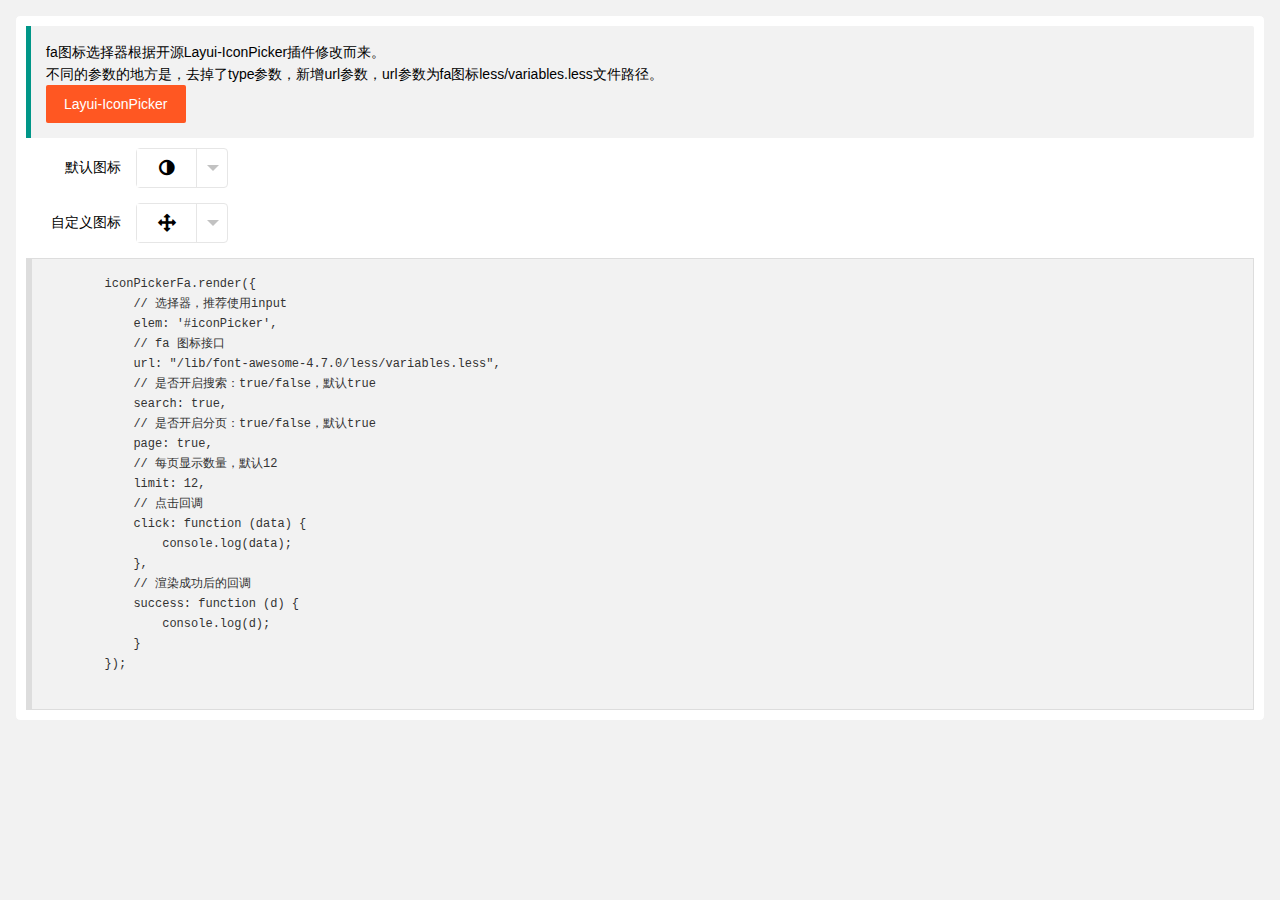
<file: sso-server/src/main/resources/static/layuimini/page/icon-picker.html>
<!DOCTYPE html>
<html lang="en">
<head>
    <meta charset="UTF-8">
    <title>图标选择器</title>
    <link rel="stylesheet" href="../lib/layui-v2.5.5/css/layui.css" media="all">
    <link rel="stylesheet" href="../lib/font-awesome-4.7.0/css/font-awesome.min.css" media="all">
    <link rel="stylesheet" href="../css/public.css" media="all">
    <style>
        .layui-iconpicker-body.layui-iconpicker-body-page .hide {display: none;}
    </style>
</head>
<body>
<div class="layuimini-container">
    <div class="layuimini-main">

        <blockquote class="layui-elem-quote">
            fa图标选择器根据开源Layui-IconPicker插件修改而来。<br>
            不同的参数的地方是，去掉了type参数，新增url参数，url参数为fa图标less/variables.less文件路径。<br>
            <a href="https://gitee.com/wujiawei0926/iconpicker" target="_blank" class="layui-btn layui-btn-danger">Layui-IconPicker</a>
        </blockquote>

        <div class="layui-form">
            <div class="layui-form-item">
                <label for="" class="layui-form-label">默认图标</label>
                <div class="layui-input-block">
                    <input type="text" id="iconPicker" lay-filter="iconPicker" class="hide">
                </div>
            </div>

            <div class="layui-form-item">
                <label for="" class="layui-form-label">自定义图标</label>
                <div class="layui-input-block">
                    <input type="text" id="iconPicker1" value="fa-arrows" lay-filter="iconPicker2" class="hide">
                </div>
            </div>
        </div>

        <pre class="layui-code">
        iconPickerFa.render({
            // 选择器，推荐使用input
            elem: '#iconPicker',
            // fa 图标接口
            url: "/lib/font-awesome-4.7.0/less/variables.less",
            // 是否开启搜索：true/false，默认true
            search: true,
            // 是否开启分页：true/false，默认true
            page: true,
            // 每页显示数量，默认12
            limit: 12,
            // 点击回调
            click: function (data) {
                console.log(data);
            },
            // 渲染成功后的回调
            success: function (d) {
                console.log(d);
            }
        });
        </pre>

    </div>
</div>
<script src="../lib/layui-v2.5.5/layui.js" charset="utf-8"></script>
<script src="../js/lay-config.js?v=1.0.4" charset="utf-8"></script>
<script>
    layui.use(['iconPickerFa', 'form', 'layer'], function () {
        var iconPickerFa = layui.iconPickerFa,
            form = layui.form,
            layer = layui.layer,
            $ = layui.$;

        iconPickerFa.render({
            // 选择器，推荐使用input
            elem: '#iconPicker',
            // fa 图标接口
            url: "../lib/font-awesome-4.7.0/less/variables.less",
            // 是否开启搜索：true/false，默认true
            search: true,
            // 是否开启分页：true/false，默认true
            page: true,
            // 每页显示数量，默认12
            limit: 12,
            // 点击回调
            click: function (data) {
                console.log(data);
            },
            // 渲染成功后的回调
            success: function (d) {
                console.log(d);
            }
        });

        iconPickerFa.render({
            // 选择器，推荐使用input
            elem: '#iconPicker1',
            // fa 图标接口
            url: "../lib/font-awesome-4.7.0/less/variables.less",
            // 是否开启搜索：true/false
            search: true,
            // 是否开启分页
            page: true,
            // 每页显示数量，默认12
            limit: 12,
            // 点击回调
            click: function (data) {
                console.log(data);
            },
            // 渲染成功后的回调
            success: function (d) {
                console.log(d);
            }
        });

    });

</script>
</body>
</html>
</file>
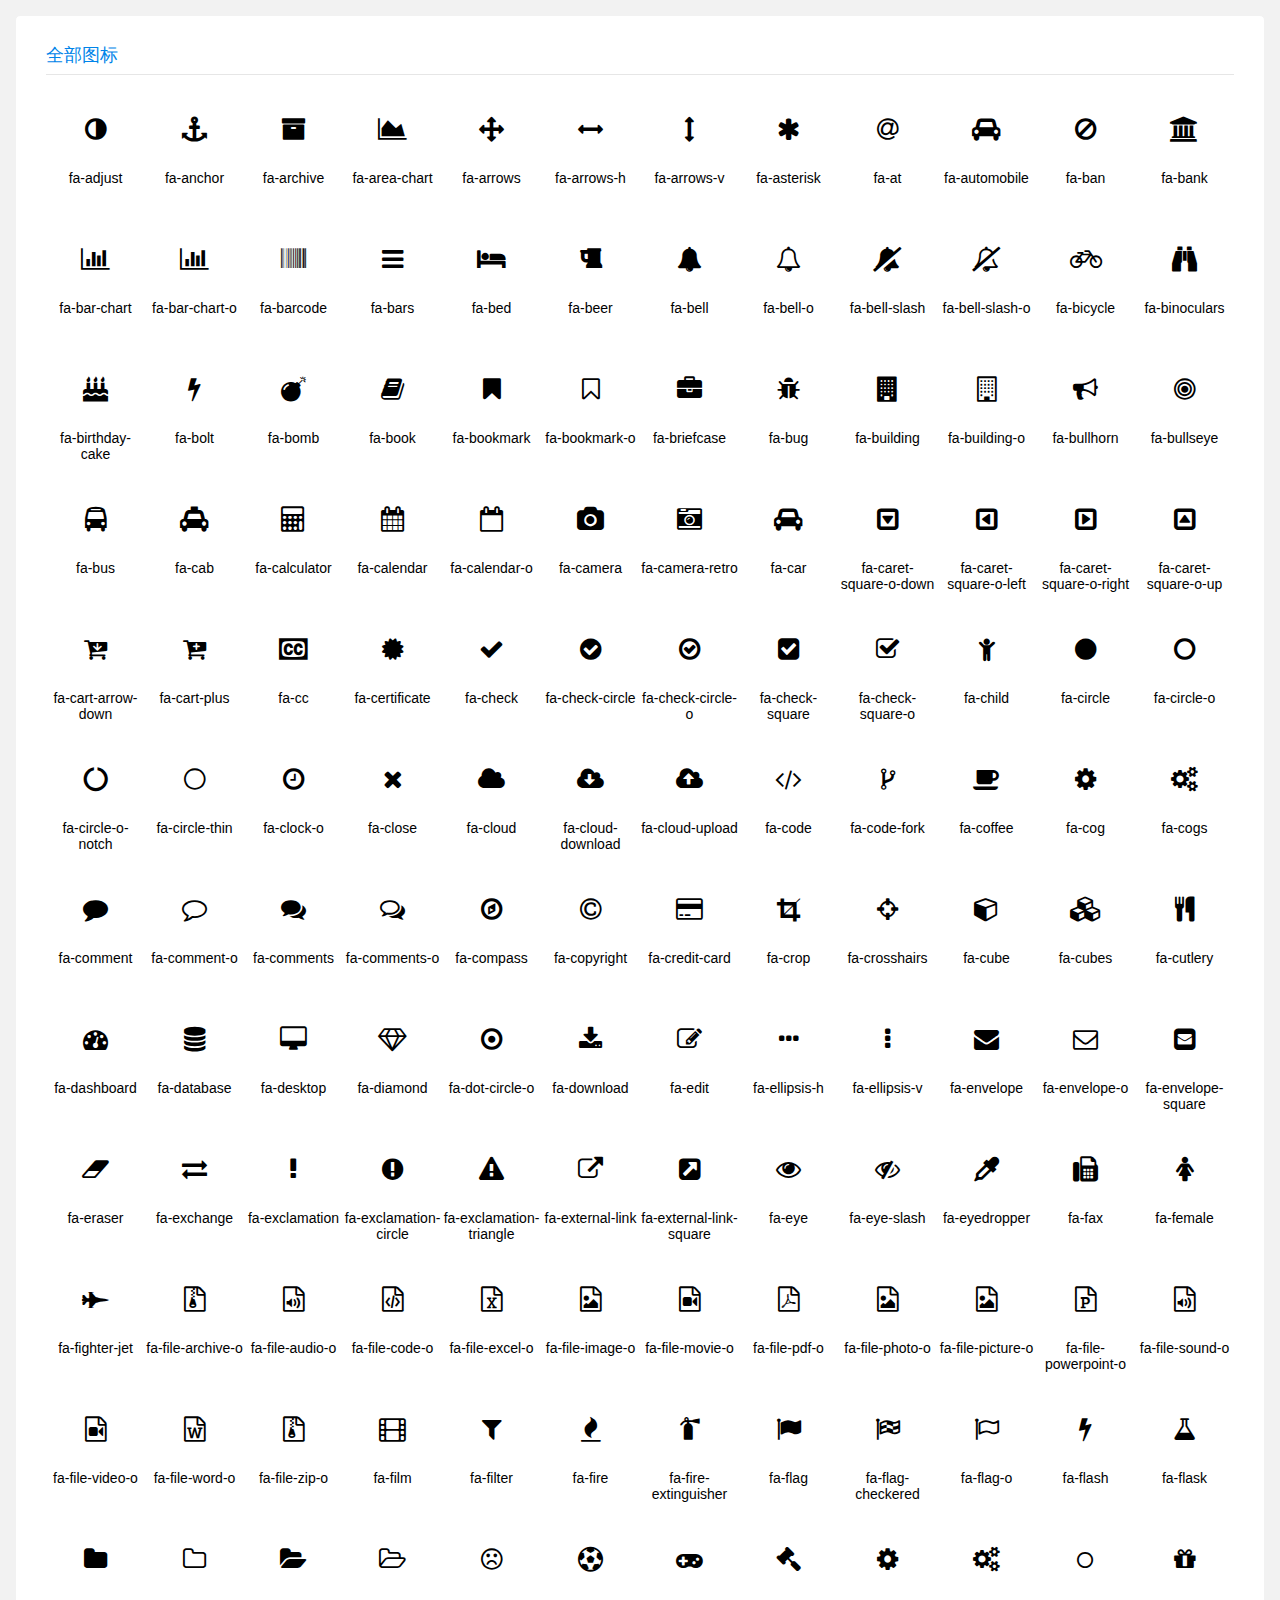
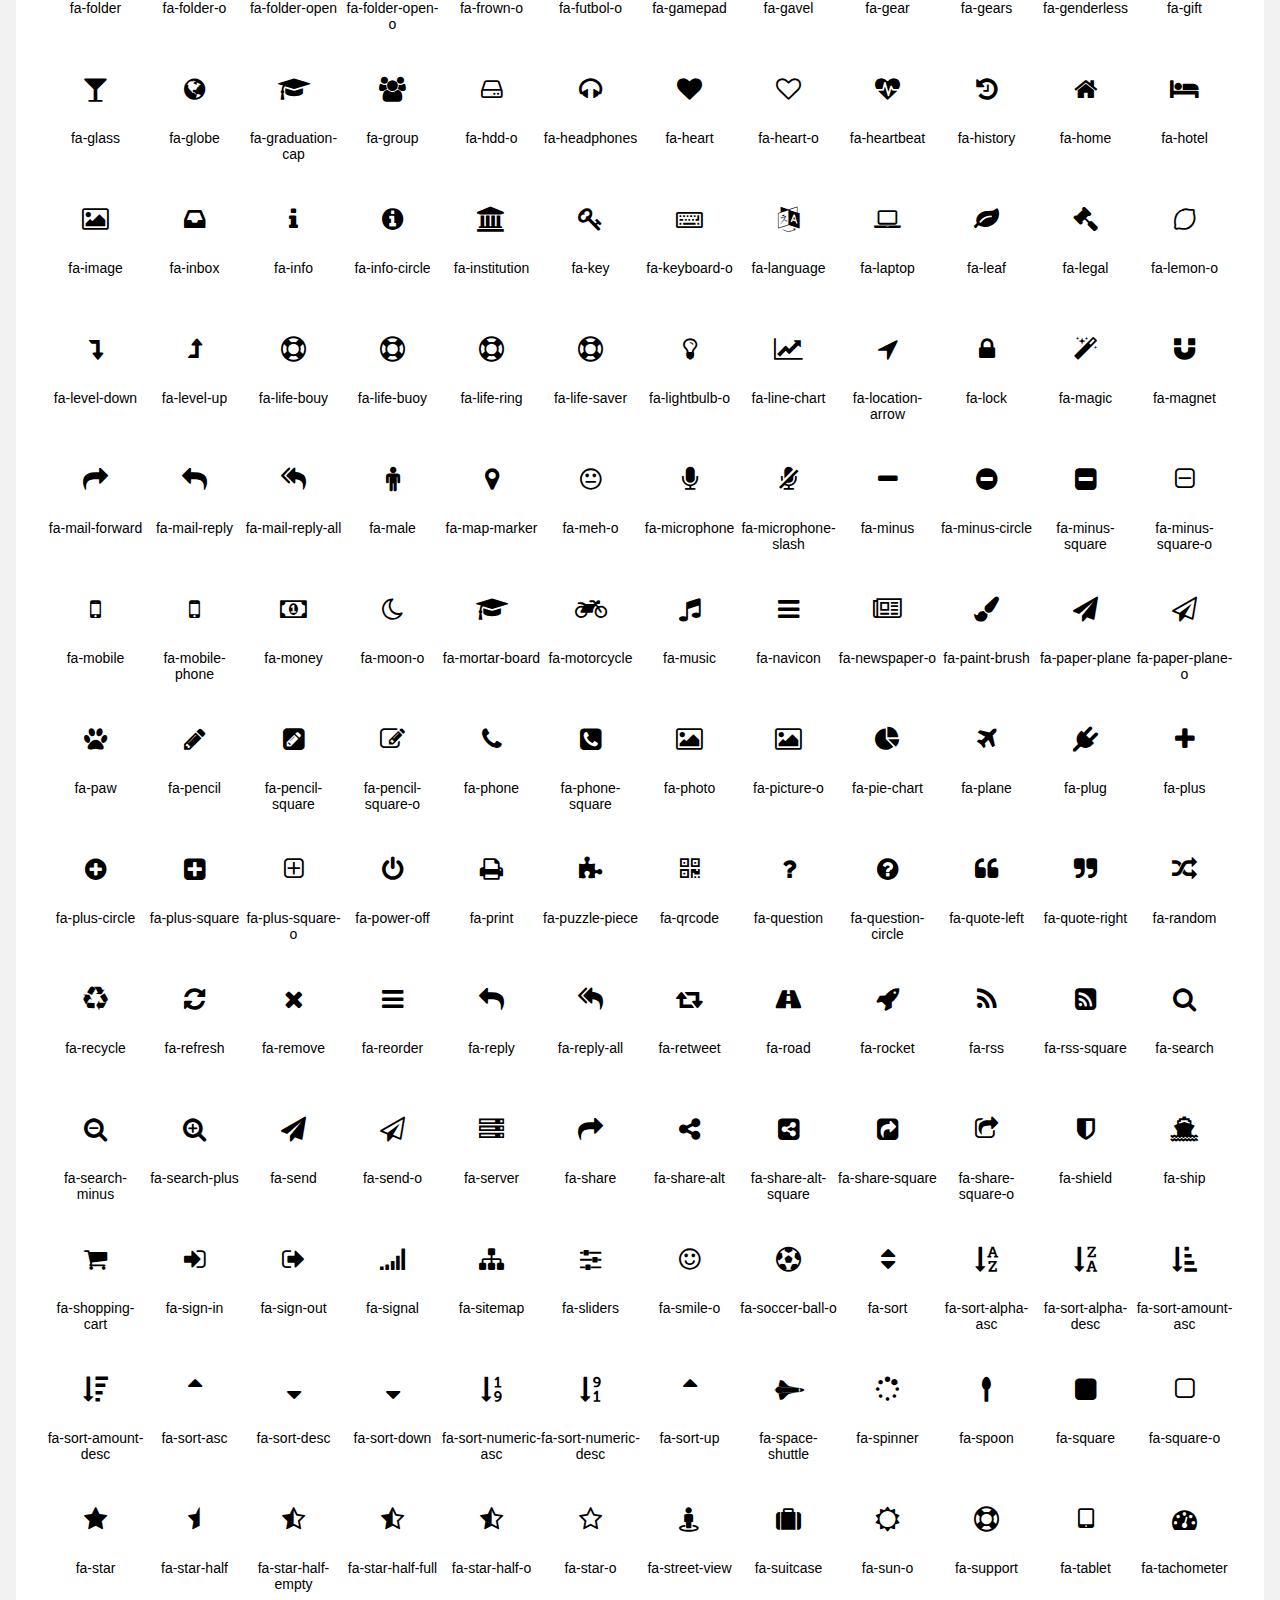
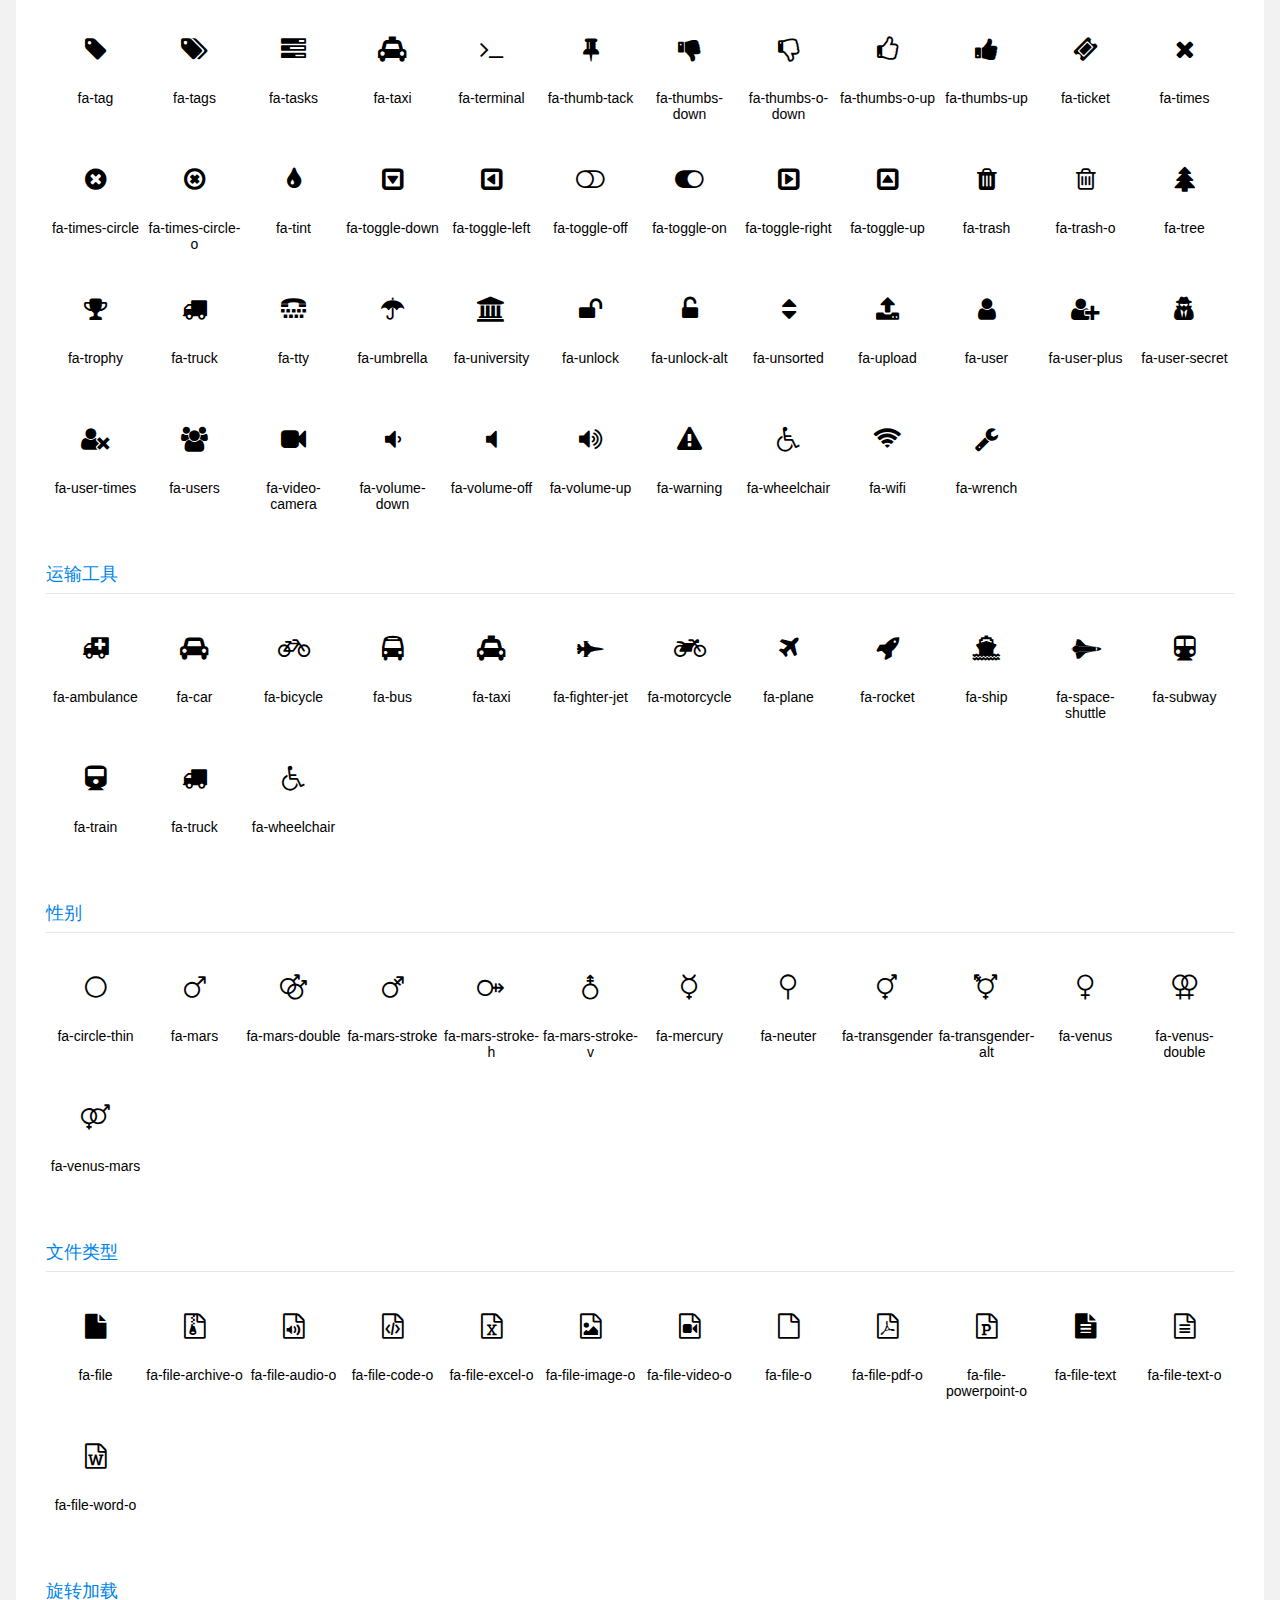
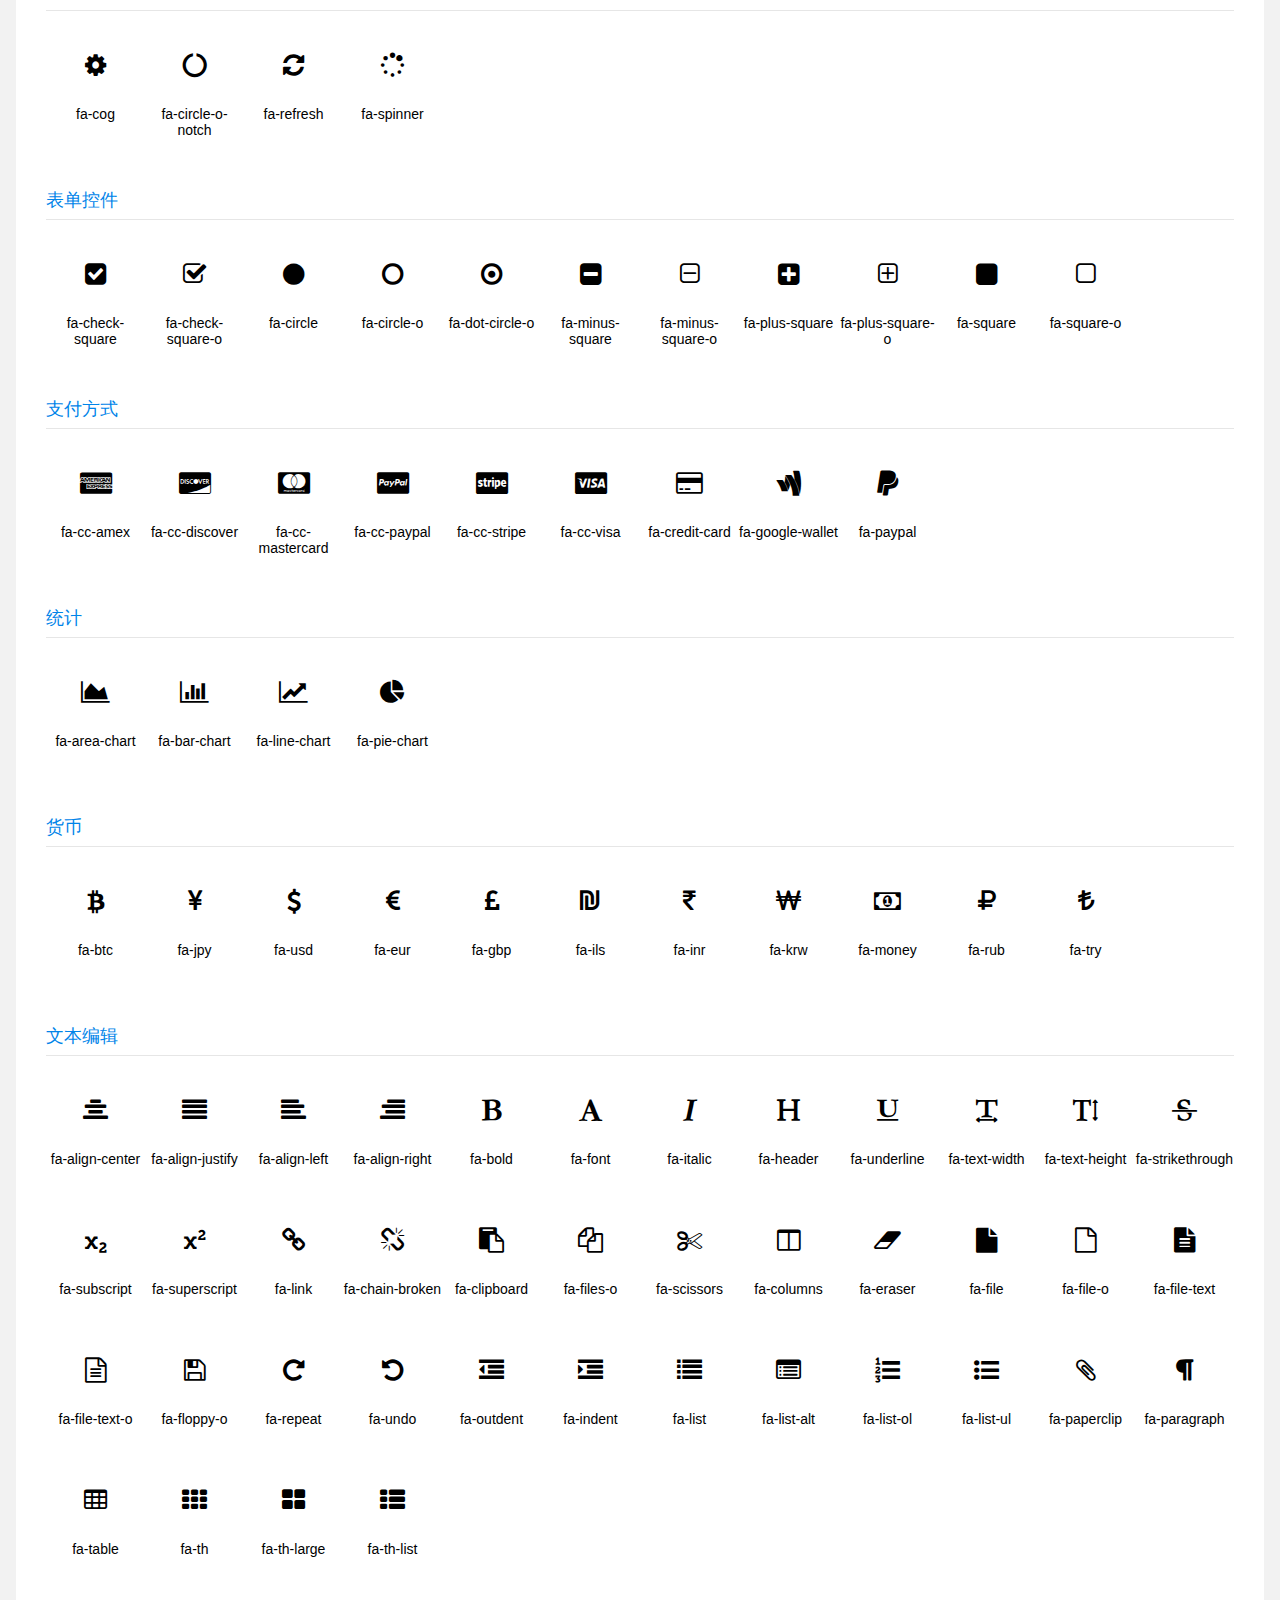
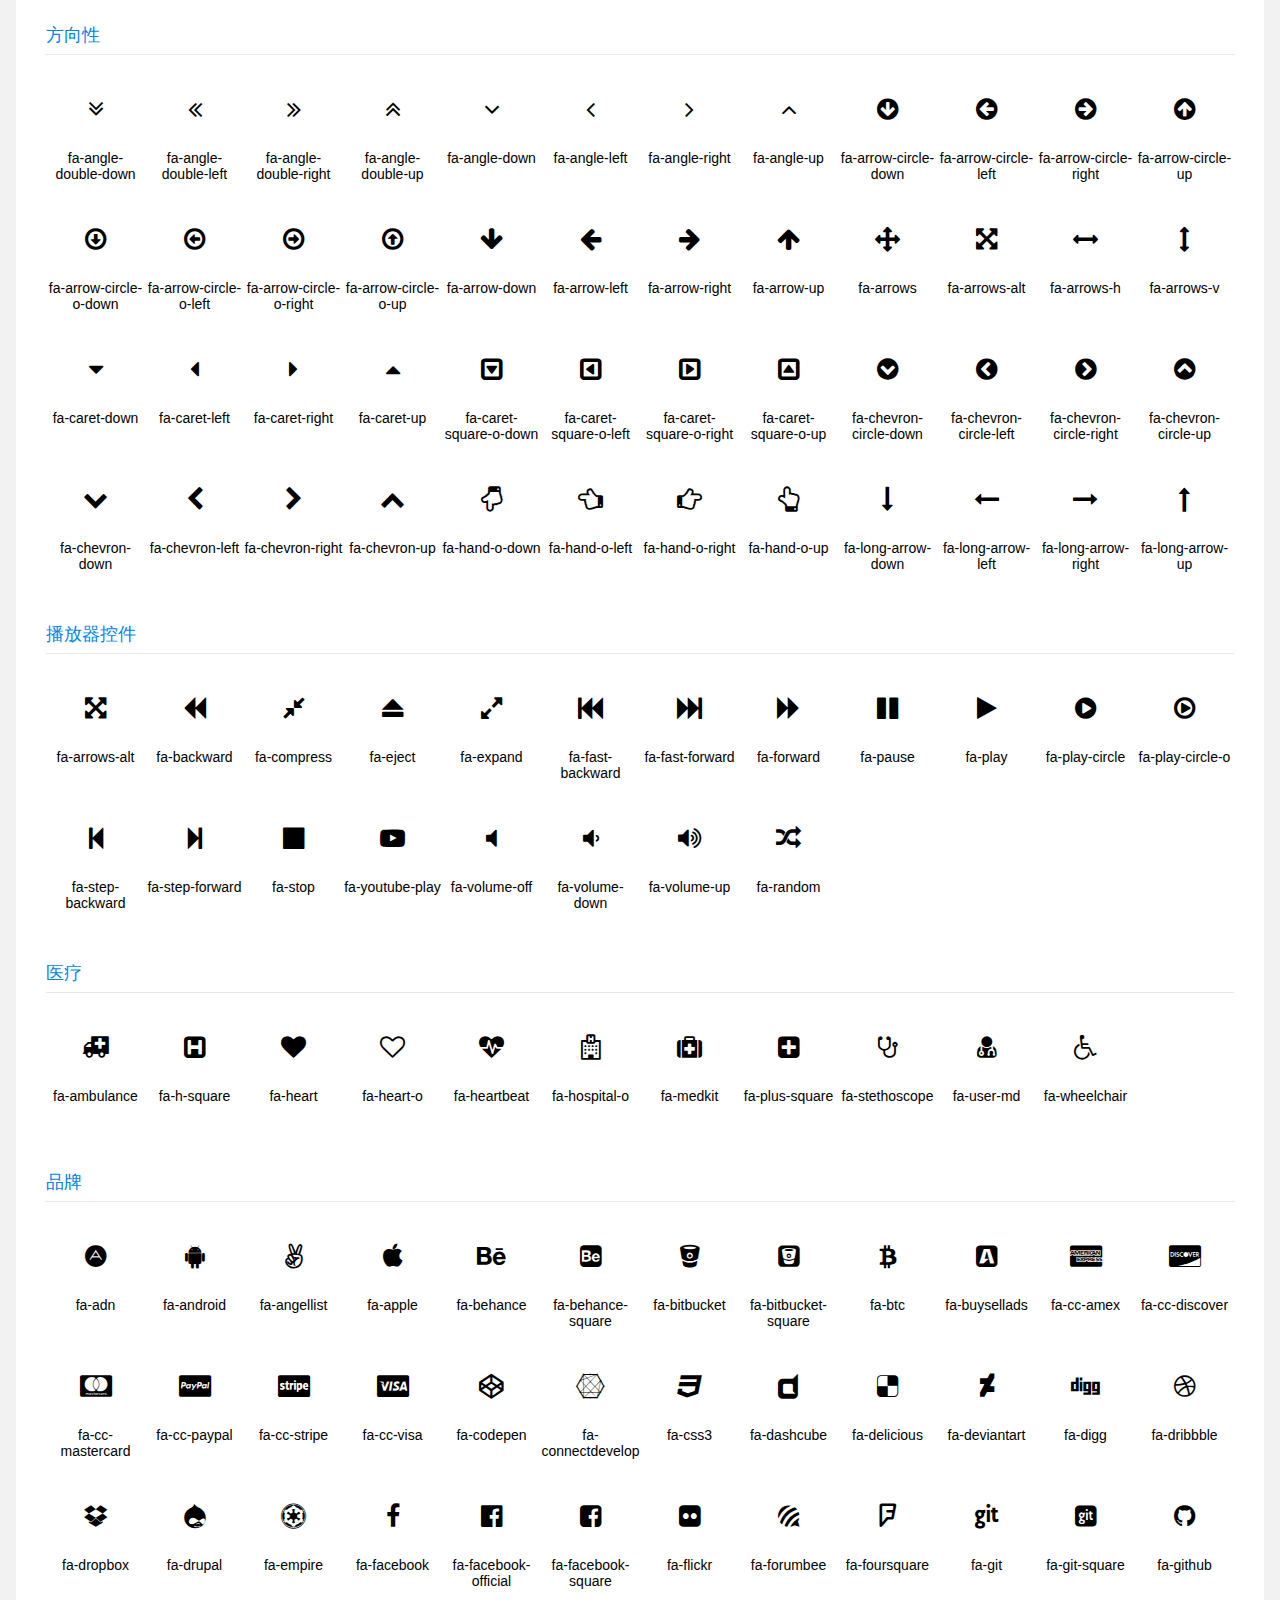
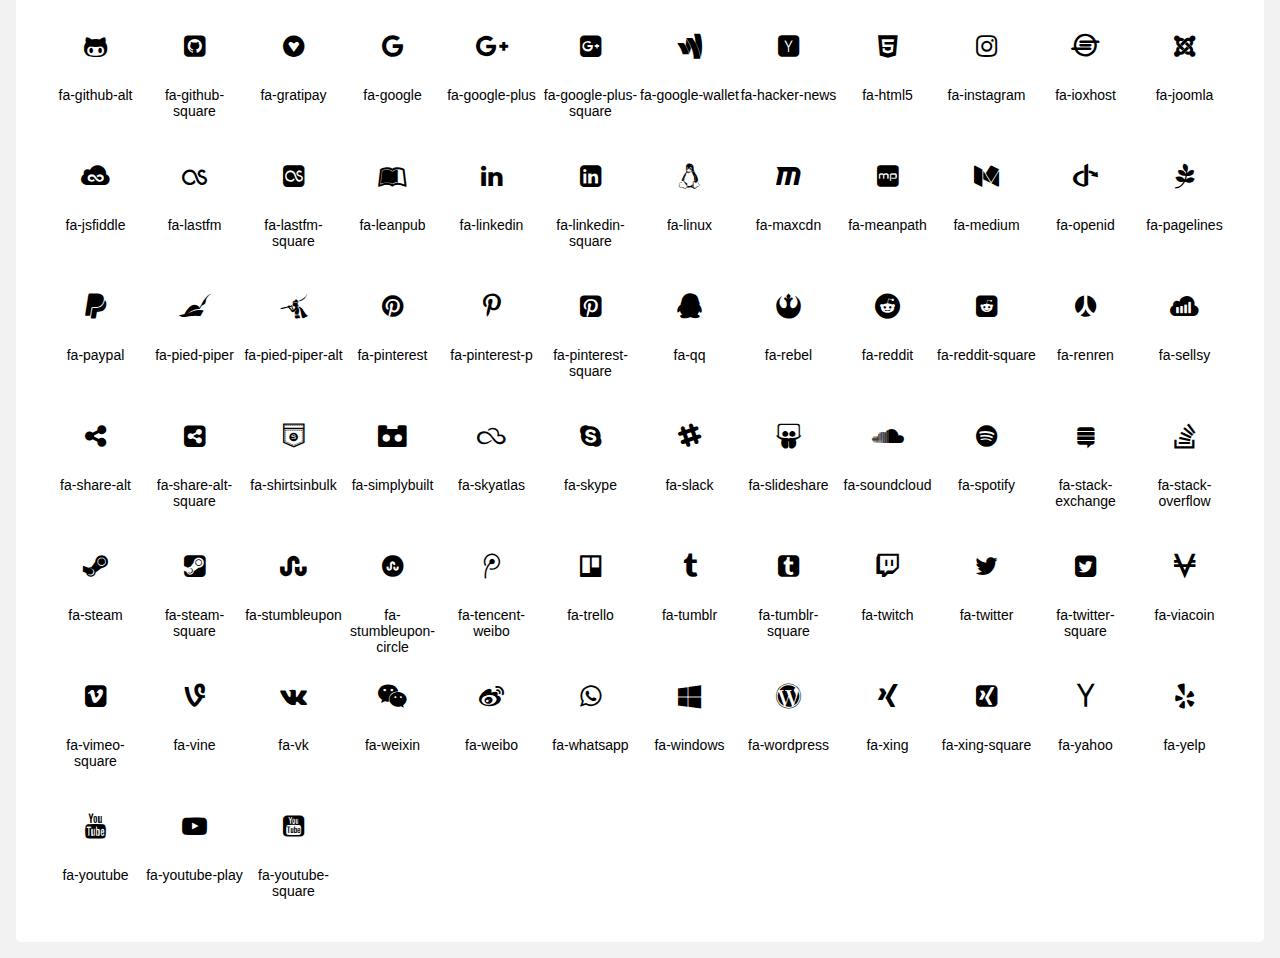
<file: sso-server/src/main/resources/static/layuimini/page/icon.html>
<!DOCTYPE html>
<html>
<head>
    <meta charset="utf-8">
    <title>图标列表</title>
    <meta name="renderer" content="webkit">
    <meta http-equiv="X-UA-Compatible" content="IE=edge,chrome=1">
    <meta name="viewport" content="width=device-width, initial-scale=1, maximum-scale=1">
    <meta name="apple-mobile-web-app-status-bar-style" content="black">
    <meta name="apple-mobile-web-app-capable" content="yes">
    <meta name="format-detection" content="telephone=no">
    <link rel="stylesheet" href="../lib/layui-v2.5.5/css/layui.css" media="all">
    <link rel="stylesheet" href="../lib/font-awesome-4.7.0/css/font-awesome.min.css" media="all">
    <link rel="stylesheet" href="../css/public.css" media="all">
    <style>
        h4{ font-size:18px;font-family:"Microsoft YaHei","Simsun",Arial; font-weight:normal; line-height:1; padding:0; margin:0;}
        .icons li{  margin:5px 0; text-align:center; height:120px; cursor:pointer;}
        .icons li i{ display:block; font-size:35px; margin:10px 0; line-height:60px; height:60px;}
        .icons li:hover{ background:#2f4056; border-radius:5px; color:#fff;}
        .icons li:hover i{ font-size:50px;}
        .section{ padding:20px;}
        .section h4 span{ color:#0084e9;}
        .fa {font-size: 25px !important;}
        .fa:hover {font-size: 50px !important;}
    </style>
</head>
<body>
<div class="layuimini-container">
    <div class="layuimini-main">

        <div class="section">
            <h4><span>全部图标</span></h4>
            <hr>
            <ul class="icons layui-row">
                <li class='layui-col-xs4 layui-col-sm3 layui-col-md2 layui-col-lg1 '><i class="fa fa-adjust"></i><span>fa-adjust</span></li>
                <li class='layui-col-xs4 layui-col-sm3 layui-col-md2 layui-col-lg1 '><i class="fa fa-anchor"></i><span>fa-anchor</span></li>
                <li class='layui-col-xs4 layui-col-sm3 layui-col-md2 layui-col-lg1 '><i class="fa fa-archive"></i><span>fa-archive</span></li>
                <li class='layui-col-xs4 layui-col-sm3 layui-col-md2 layui-col-lg1 '><i class="fa fa-area-chart"></i><span>fa-area-chart</span></li>
                <li class='layui-col-xs4 layui-col-sm3 layui-col-md2 layui-col-lg1 '><i class="fa fa-arrows"></i><span>fa-arrows</span></li>
                <li class='layui-col-xs4 layui-col-sm3 layui-col-md2 layui-col-lg1 '><i class="fa fa-arrows-h"></i><span>fa-arrows-h</span></li>
                <li class='layui-col-xs4 layui-col-sm3 layui-col-md2 layui-col-lg1 '><i class="fa fa-arrows-v"></i><span>fa-arrows-v</span></li>
                <li class='layui-col-xs4 layui-col-sm3 layui-col-md2 layui-col-lg1 '><i class="fa fa-asterisk"></i><span>fa-asterisk</span></li>
                <li class='layui-col-xs4 layui-col-sm3 layui-col-md2 layui-col-lg1 '><i class="fa fa-at"></i><span>fa-at</span></li>
                <li class='layui-col-xs4 layui-col-sm3 layui-col-md2 layui-col-lg1 '><i class="fa fa-automobile"></i><span>fa-automobile</span></li>
                <li class='layui-col-xs4 layui-col-sm3 layui-col-md2 layui-col-lg1 '><i class="fa fa-ban"></i><span>fa-ban</span></li>
                <li class='layui-col-xs4 layui-col-sm3 layui-col-md2 layui-col-lg1 '><i class="fa fa-bank"></i><span>fa-bank</span></li>
                <li class='layui-col-xs4 layui-col-sm3 layui-col-md2 layui-col-lg1 '><i class="fa fa-bar-chart"></i><span>fa-bar-chart</span></li>
                <li class='layui-col-xs4 layui-col-sm3 layui-col-md2 layui-col-lg1 '><i class="fa fa-bar-chart-o"></i><span>fa-bar-chart-o</span></li>
                <li class='layui-col-xs4 layui-col-sm3 layui-col-md2 layui-col-lg1 '><i class="fa fa-barcode"></i><span>fa-barcode</span></li>
                <li class='layui-col-xs4 layui-col-sm3 layui-col-md2 layui-col-lg1 '><i class="fa fa-bars"></i><span>fa-bars</span></li>
                <li class='layui-col-xs4 layui-col-sm3 layui-col-md2 layui-col-lg1 '><i class="fa fa-bed"></i><span>fa-bed</span></li>
                <li class='layui-col-xs4 layui-col-sm3 layui-col-md2 layui-col-lg1 '><i class="fa fa-beer"></i><span>fa-beer</span></li>
                <li class='layui-col-xs4 layui-col-sm3 layui-col-md2 layui-col-lg1 '><i class="fa fa-bell"></i><span>fa-bell</span></li>
                <li class='layui-col-xs4 layui-col-sm3 layui-col-md2 layui-col-lg1 '><i class="fa fa-bell-o"></i><span>fa-bell-o</span></li>
                <li class='layui-col-xs4 layui-col-sm3 layui-col-md2 layui-col-lg1 '><i class="fa fa-bell-slash"></i><span>fa-bell-slash</span></li>
                <li class='layui-col-xs4 layui-col-sm3 layui-col-md2 layui-col-lg1 '><i class="fa fa-bell-slash-o"></i><span>fa-bell-slash-o</span></li>
                <li class='layui-col-xs4 layui-col-sm3 layui-col-md2 layui-col-lg1 '><i class="fa fa-bicycle"></i><span>fa-bicycle</span></li>
                <li class='layui-col-xs4 layui-col-sm3 layui-col-md2 layui-col-lg1 '><i class="fa fa-binoculars"></i><span>fa-binoculars</span></li>
                <li class='layui-col-xs4 layui-col-sm3 layui-col-md2 layui-col-lg1 '><i class="fa fa-birthday-cake"></i><span>fa-birthday-cake</span></li>
                <li class='layui-col-xs4 layui-col-sm3 layui-col-md2 layui-col-lg1 '><i class="fa fa-bolt"></i><span>fa-bolt</span></li>
                <li class='layui-col-xs4 layui-col-sm3 layui-col-md2 layui-col-lg1 '><i class="fa fa-bomb"></i><span>fa-bomb</span></li>
                <li class='layui-col-xs4 layui-col-sm3 layui-col-md2 layui-col-lg1 '><i class="fa fa-book"></i><span>fa-book</span></li>
                <li class='layui-col-xs4 layui-col-sm3 layui-col-md2 layui-col-lg1 '><i class="fa fa-bookmark"></i><span>fa-bookmark</span></li>
                <li class='layui-col-xs4 layui-col-sm3 layui-col-md2 layui-col-lg1 '><i class="fa fa-bookmark-o"></i><span>fa-bookmark-o</span></li>
                <li class='layui-col-xs4 layui-col-sm3 layui-col-md2 layui-col-lg1 '><i class="fa fa-briefcase"></i><span>fa-briefcase</span></li>
                <li class='layui-col-xs4 layui-col-sm3 layui-col-md2 layui-col-lg1 '><i class="fa fa-bug"></i><span>fa-bug</span></li>
                <li class='layui-col-xs4 layui-col-sm3 layui-col-md2 layui-col-lg1 '><i class="fa fa-building"></i><span>fa-building</span></li>
                <li class='layui-col-xs4 layui-col-sm3 layui-col-md2 layui-col-lg1 '><i class="fa fa-building-o"></i><span>fa-building-o</span></li>
                <li class='layui-col-xs4 layui-col-sm3 layui-col-md2 layui-col-lg1 '><i class="fa fa-bullhorn"></i><span>fa-bullhorn</span></li>
                <li class='layui-col-xs4 layui-col-sm3 layui-col-md2 layui-col-lg1 '><i class="fa fa-bullseye"></i><span>fa-bullseye</span></li>
                <li class='layui-col-xs4 layui-col-sm3 layui-col-md2 layui-col-lg1 '><i class="fa fa-bus"></i><span>fa-bus</span></li>
                <li class='layui-col-xs4 layui-col-sm3 layui-col-md2 layui-col-lg1 '><i class="fa fa-cab"></i><span>fa-cab</span></li>
                <li class='layui-col-xs4 layui-col-sm3 layui-col-md2 layui-col-lg1 '><i class="fa fa-calculator"></i><span>fa-calculator</span></li>
                <li class='layui-col-xs4 layui-col-sm3 layui-col-md2 layui-col-lg1 '><i class="fa fa-calendar"></i><span>fa-calendar</span></li>
                <li class='layui-col-xs4 layui-col-sm3 layui-col-md2 layui-col-lg1 '><i class="fa fa-calendar-o"></i><span>fa-calendar-o</span></li>
                <li class='layui-col-xs4 layui-col-sm3 layui-col-md2 layui-col-lg1 '><i class="fa fa-camera"></i><span>fa-camera</span></li>
                <li class='layui-col-xs4 layui-col-sm3 layui-col-md2 layui-col-lg1 '><i class="fa fa-camera-retro"></i><span>fa-camera-retro</span></li>
                <li class='layui-col-xs4 layui-col-sm3 layui-col-md2 layui-col-lg1 '><i class="fa fa-car"></i><span>fa-car</span></li>
                <li class='layui-col-xs4 layui-col-sm3 layui-col-md2 layui-col-lg1 '><i class="fa fa-caret-square-o-down"></i><span>fa-caret-square-o-down</span></li>
                <li class='layui-col-xs4 layui-col-sm3 layui-col-md2 layui-col-lg1 '><i class="fa fa-caret-square-o-left"></i><span>fa-caret-square-o-left</span></li>
                <li class='layui-col-xs4 layui-col-sm3 layui-col-md2 layui-col-lg1 '><i class="fa fa-caret-square-o-right"></i><span>fa-caret-square-o-right</span></li>
                <li class='layui-col-xs4 layui-col-sm3 layui-col-md2 layui-col-lg1 '><i class="fa fa-caret-square-o-up"></i><span>fa-caret-square-o-up</span></li>
                <li class='layui-col-xs4 layui-col-sm3 layui-col-md2 layui-col-lg1 '><i class="fa fa-cart-arrow-down"></i><span>fa-cart-arrow-down</span></li>
                <li class='layui-col-xs4 layui-col-sm3 layui-col-md2 layui-col-lg1 '><i class="fa fa-cart-plus"></i><span>fa-cart-plus</span></li>
                <li class='layui-col-xs4 layui-col-sm3 layui-col-md2 layui-col-lg1 '><i class="fa fa-cc"></i><span>fa-cc</span></li>
                <li class='layui-col-xs4 layui-col-sm3 layui-col-md2 layui-col-lg1 '><i class="fa fa-certificate"></i><span>fa-certificate</span></li>
                <li class='layui-col-xs4 layui-col-sm3 layui-col-md2 layui-col-lg1 '><i class="fa fa-check"></i><span>fa-check</span></li>
                <li class='layui-col-xs4 layui-col-sm3 layui-col-md2 layui-col-lg1 '><i class="fa fa-check-circle"></i><span>fa-check-circle</span></li>
                <li class='layui-col-xs4 layui-col-sm3 layui-col-md2 layui-col-lg1 '><i class="fa fa-check-circle-o"></i><span>fa-check-circle-o</span></li>
                <li class='layui-col-xs4 layui-col-sm3 layui-col-md2 layui-col-lg1 '><i class="fa fa-check-square"></i><span>fa-check-square</span></li>
                <li class='layui-col-xs4 layui-col-sm3 layui-col-md2 layui-col-lg1 '><i class="fa fa-check-square-o"></i><span>fa-check-square-o</span></li>
                <li class='layui-col-xs4 layui-col-sm3 layui-col-md2 layui-col-lg1 '><i class="fa fa-child"></i><span>fa-child</span></li>
                <li class='layui-col-xs4 layui-col-sm3 layui-col-md2 layui-col-lg1 '><i class="fa fa-circle"></i><span>fa-circle</span></li>
                <li class='layui-col-xs4 layui-col-sm3 layui-col-md2 layui-col-lg1 '><i class="fa fa-circle-o"></i><span>fa-circle-o</span></li>
                <li class='layui-col-xs4 layui-col-sm3 layui-col-md2 layui-col-lg1 '><i class="fa fa-circle-o-notch"></i><span>fa-circle-o-notch</span></li>
                <li class='layui-col-xs4 layui-col-sm3 layui-col-md2 layui-col-lg1 '><i class="fa fa-circle-thin"></i><span>fa-circle-thin</span></li>
                <li class='layui-col-xs4 layui-col-sm3 layui-col-md2 layui-col-lg1 '><i class="fa fa-clock-o"></i><span>fa-clock-o</span></li>
                <li class='layui-col-xs4 layui-col-sm3 layui-col-md2 layui-col-lg1 '><i class="fa fa-close"></i><span>fa-close</span></li>
                <li class='layui-col-xs4 layui-col-sm3 layui-col-md2 layui-col-lg1 '><i class="fa fa-cloud"></i><span>fa-cloud</span></li>
                <li class='layui-col-xs4 layui-col-sm3 layui-col-md2 layui-col-lg1 '><i class="fa fa-cloud-download"></i><span>fa-cloud-download</span></li>
                <li class='layui-col-xs4 layui-col-sm3 layui-col-md2 layui-col-lg1 '><i class="fa fa-cloud-upload"></i><span>fa-cloud-upload</span></li>
                <li class='layui-col-xs4 layui-col-sm3 layui-col-md2 layui-col-lg1 '><i class="fa fa-code"></i><span>fa-code</span></li>
                <li class='layui-col-xs4 layui-col-sm3 layui-col-md2 layui-col-lg1 '><i class="fa fa-code-fork"></i><span>fa-code-fork</span></li>
                <li class='layui-col-xs4 layui-col-sm3 layui-col-md2 layui-col-lg1 '><i class="fa fa-coffee"></i><span>fa-coffee</span></li>
                <li class='layui-col-xs4 layui-col-sm3 layui-col-md2 layui-col-lg1 '><i class="fa fa-cog"></i><span>fa-cog</span></li>
                <li class='layui-col-xs4 layui-col-sm3 layui-col-md2 layui-col-lg1 '><i class="fa fa-cogs"></i><span>fa-cogs</span></li>
                <li class='layui-col-xs4 layui-col-sm3 layui-col-md2 layui-col-lg1 '><i class="fa fa-comment"></i><span>fa-comment</span></li>
                <li class='layui-col-xs4 layui-col-sm3 layui-col-md2 layui-col-lg1 '><i class="fa fa-comment-o"></i><span>fa-comment-o</span></li>
                <li class='layui-col-xs4 layui-col-sm3 layui-col-md2 layui-col-lg1 '><i class="fa fa-comments"></i><span>fa-comments</span></li>
                <li class='layui-col-xs4 layui-col-sm3 layui-col-md2 layui-col-lg1 '><i class="fa fa-comments-o"></i><span>fa-comments-o</span></li>
                <li class='layui-col-xs4 layui-col-sm3 layui-col-md2 layui-col-lg1 '><i class="fa fa-compass"></i><span>fa-compass</span></li>
                <li class='layui-col-xs4 layui-col-sm3 layui-col-md2 layui-col-lg1 '><i class="fa fa-copyright"></i><span>fa-copyright</span></li>
                <li class='layui-col-xs4 layui-col-sm3 layui-col-md2 layui-col-lg1 '><i class="fa fa-credit-card"></i><span>fa-credit-card</span></li>
                <li class='layui-col-xs4 layui-col-sm3 layui-col-md2 layui-col-lg1 '><i class="fa fa-crop"></i><span>fa-crop</span></li>
                <li class='layui-col-xs4 layui-col-sm3 layui-col-md2 layui-col-lg1 '><i class="fa fa-crosshairs"></i><span>fa-crosshairs</span></li>
                <li class='layui-col-xs4 layui-col-sm3 layui-col-md2 layui-col-lg1 '><i class="fa fa-cube"></i><span>fa-cube</span></li>
                <li class='layui-col-xs4 layui-col-sm3 layui-col-md2 layui-col-lg1 '><i class="fa fa-cubes"></i><span>fa-cubes</span></li>
                <li class='layui-col-xs4 layui-col-sm3 layui-col-md2 layui-col-lg1 '><i class="fa fa-cutlery"></i><span>fa-cutlery</span></li>
                <li class='layui-col-xs4 layui-col-sm3 layui-col-md2 layui-col-lg1 '><i class="fa fa-dashboard"></i><span>fa-dashboard</span></li>
                <li class='layui-col-xs4 layui-col-sm3 layui-col-md2 layui-col-lg1 '><i class="fa fa-database"></i><span>fa-database</span></li>
                <li class='layui-col-xs4 layui-col-sm3 layui-col-md2 layui-col-lg1 '><i class="fa fa-desktop"></i><span>fa-desktop</span></li>
                <li class='layui-col-xs4 layui-col-sm3 layui-col-md2 layui-col-lg1 '><i class="fa fa-diamond"></i><span>fa-diamond</span></li>
                <li class='layui-col-xs4 layui-col-sm3 layui-col-md2 layui-col-lg1 '><i class="fa fa-dot-circle-o"></i><span>fa-dot-circle-o</span></li>
                <li class='layui-col-xs4 layui-col-sm3 layui-col-md2 layui-col-lg1 '><i class="fa fa-download"></i><span>fa-download</span></li>
                <li class='layui-col-xs4 layui-col-sm3 layui-col-md2 layui-col-lg1 '><i class="fa fa-edit"></i><span>fa-edit</span></li>
                <li class='layui-col-xs4 layui-col-sm3 layui-col-md2 layui-col-lg1 '><i class="fa fa-ellipsis-h"></i><span>fa-ellipsis-h</span></li>
                <li class='layui-col-xs4 layui-col-sm3 layui-col-md2 layui-col-lg1 '><i class="fa fa-ellipsis-v"></i><span>fa-ellipsis-v</span></li>
                <li class='layui-col-xs4 layui-col-sm3 layui-col-md2 layui-col-lg1 '><i class="fa fa-envelope"></i><span>fa-envelope</span></li>
                <li class='layui-col-xs4 layui-col-sm3 layui-col-md2 layui-col-lg1 '><i class="fa fa-envelope-o"></i><span>fa-envelope-o</span></li>
                <li class='layui-col-xs4 layui-col-sm3 layui-col-md2 layui-col-lg1 '><i class="fa fa-envelope-square"></i><span>fa-envelope-square</span></li>
                <li class='layui-col-xs4 layui-col-sm3 layui-col-md2 layui-col-lg1 '><i class="fa fa-eraser"></i><span>fa-eraser</span></li>
                <li class='layui-col-xs4 layui-col-sm3 layui-col-md2 layui-col-lg1 '><i class="fa fa-exchange"></i><span>fa-exchange</span></li>
                <li class='layui-col-xs4 layui-col-sm3 layui-col-md2 layui-col-lg1 '><i class="fa fa-exclamation"></i><span>fa-exclamation</span></li>
                <li class='layui-col-xs4 layui-col-sm3 layui-col-md2 layui-col-lg1 '><i class="fa fa-exclamation-circle"></i><span>fa-exclamation-circle</span></li>
                <li class='layui-col-xs4 layui-col-sm3 layui-col-md2 layui-col-lg1 '><i class="fa fa-exclamation-triangle"></i><span>fa-exclamation-triangle</span></li>
                <li class='layui-col-xs4 layui-col-sm3 layui-col-md2 layui-col-lg1 '><i class="fa fa-external-link"></i><span>fa-external-link</span></li>
                <li class='layui-col-xs4 layui-col-sm3 layui-col-md2 layui-col-lg1 '><i class="fa fa-external-link-square"></i><span>fa-external-link-square</span></li>
                <li class='layui-col-xs4 layui-col-sm3 layui-col-md2 layui-col-lg1 '><i class="fa fa-eye"></i><span>fa-eye</span></li>
                <li class='layui-col-xs4 layui-col-sm3 layui-col-md2 layui-col-lg1 '><i class="fa fa-eye-slash"></i><span>fa-eye-slash</span></li>
                <li class='layui-col-xs4 layui-col-sm3 layui-col-md2 layui-col-lg1 '><i class="fa fa-eyedropper"></i><span>fa-eyedropper</span></li>
                <li class='layui-col-xs4 layui-col-sm3 layui-col-md2 layui-col-lg1 '><i class="fa fa-fax"></i><span>fa-fax</span></li>
                <li class='layui-col-xs4 layui-col-sm3 layui-col-md2 layui-col-lg1 '><i class="fa fa-female"></i><span>fa-female</span></li>
                <li class='layui-col-xs4 layui-col-sm3 layui-col-md2 layui-col-lg1 '><i class="fa fa-fighter-jet"></i><span>fa-fighter-jet</span></li>
                <li class='layui-col-xs4 layui-col-sm3 layui-col-md2 layui-col-lg1 '><i class="fa fa-file-archive-o"></i><span>fa-file-archive-o</span></li>
                <li class='layui-col-xs4 layui-col-sm3 layui-col-md2 layui-col-lg1 '><i class="fa fa-file-audio-o"></i><span>fa-file-audio-o</span></li>
                <li class='layui-col-xs4 layui-col-sm3 layui-col-md2 layui-col-lg1 '><i class="fa fa-file-code-o"></i><span>fa-file-code-o</span></li>
                <li class='layui-col-xs4 layui-col-sm3 layui-col-md2 layui-col-lg1 '><i class="fa fa-file-excel-o"></i><span>fa-file-excel-o</span></li>
                <li class='layui-col-xs4 layui-col-sm3 layui-col-md2 layui-col-lg1 '><i class="fa fa-file-image-o"></i><span>fa-file-image-o</span></li>
                <li class='layui-col-xs4 layui-col-sm3 layui-col-md2 layui-col-lg1 '><i class="fa fa-file-movie-o"></i><span>fa-file-movie-o</span></li>
                <li class='layui-col-xs4 layui-col-sm3 layui-col-md2 layui-col-lg1 '><i class="fa fa-file-pdf-o"></i><span>fa-file-pdf-o</span></li>
                <li class='layui-col-xs4 layui-col-sm3 layui-col-md2 layui-col-lg1 '><i class="fa fa-file-photo-o"></i><span>fa-file-photo-o</span></li>
                <li class='layui-col-xs4 layui-col-sm3 layui-col-md2 layui-col-lg1 '><i class="fa fa-file-picture-o"></i><span>fa-file-picture-o</span></li>
                <li class='layui-col-xs4 layui-col-sm3 layui-col-md2 layui-col-lg1 '><i class="fa fa-file-powerpoint-o"></i><span>fa-file-powerpoint-o</span></li>
                <li class='layui-col-xs4 layui-col-sm3 layui-col-md2 layui-col-lg1 '><i class="fa fa-file-sound-o"></i><span>fa-file-sound-o</span></li>
                <li class='layui-col-xs4 layui-col-sm3 layui-col-md2 layui-col-lg1 '><i class="fa fa-file-video-o"></i><span>fa-file-video-o</span></li>
                <li class='layui-col-xs4 layui-col-sm3 layui-col-md2 layui-col-lg1 '><i class="fa fa-file-word-o"></i><span>fa-file-word-o</span></li>
                <li class='layui-col-xs4 layui-col-sm3 layui-col-md2 layui-col-lg1 '><i class="fa fa-file-zip-o"></i><span>fa-file-zip-o</span></li>
                <li class='layui-col-xs4 layui-col-sm3 layui-col-md2 layui-col-lg1 '><i class="fa fa-film"></i><span>fa-film</span></li>
                <li class='layui-col-xs4 layui-col-sm3 layui-col-md2 layui-col-lg1 '><i class="fa fa-filter"></i><span>fa-filter</span></li>
                <li class='layui-col-xs4 layui-col-sm3 layui-col-md2 layui-col-lg1 '><i class="fa fa-fire"></i><span>fa-fire</span></li>
                <li class='layui-col-xs4 layui-col-sm3 layui-col-md2 layui-col-lg1 '><i class="fa fa-fire-extinguisher"></i><span>fa-fire-extinguisher</span></li>
                <li class='layui-col-xs4 layui-col-sm3 layui-col-md2 layui-col-lg1 '><i class="fa fa-flag"></i><span>fa-flag</span></li>
                <li class='layui-col-xs4 layui-col-sm3 layui-col-md2 layui-col-lg1 '><i class="fa fa-flag-checkered"></i><span>fa-flag-checkered</span></li>
                <li class='layui-col-xs4 layui-col-sm3 layui-col-md2 layui-col-lg1 '><i class="fa fa-flag-o"></i><span>fa-flag-o</span></li>
                <li class='layui-col-xs4 layui-col-sm3 layui-col-md2 layui-col-lg1 '><i class="fa fa-flash"></i><span>fa-flash</span></li>
                <li class='layui-col-xs4 layui-col-sm3 layui-col-md2 layui-col-lg1 '><i class="fa fa-flask"></i><span>fa-flask</span></li>
                <li class='layui-col-xs4 layui-col-sm3 layui-col-md2 layui-col-lg1 '><i class="fa fa-folder"></i><span>fa-folder</span></li>
                <li class='layui-col-xs4 layui-col-sm3 layui-col-md2 layui-col-lg1 '><i class="fa fa-folder-o"></i><span>fa-folder-o</span></li>
                <li class='layui-col-xs4 layui-col-sm3 layui-col-md2 layui-col-lg1 '><i class="fa fa-folder-open"></i><span>fa-folder-open</span></li>
                <li class='layui-col-xs4 layui-col-sm3 layui-col-md2 layui-col-lg1 '><i class="fa fa-folder-open-o"></i><span>fa-folder-open-o</span></li>
                <li class='layui-col-xs4 layui-col-sm3 layui-col-md2 layui-col-lg1 '><i class="fa fa-frown-o"></i><span>fa-frown-o</span></li>
                <li class='layui-col-xs4 layui-col-sm3 layui-col-md2 layui-col-lg1 '><i class="fa fa-futbol-o"></i><span>fa-futbol-o</span></li>
                <li class='layui-col-xs4 layui-col-sm3 layui-col-md2 layui-col-lg1 '><i class="fa fa-gamepad"></i><span>fa-gamepad</span></li>
                <li class='layui-col-xs4 layui-col-sm3 layui-col-md2 layui-col-lg1 '><i class="fa fa-gavel"></i><span>fa-gavel</span></li>
                <li class='layui-col-xs4 layui-col-sm3 layui-col-md2 layui-col-lg1 '><i class="fa fa-gear"></i><span>fa-gear</span></li>
                <li class='layui-col-xs4 layui-col-sm3 layui-col-md2 layui-col-lg1 '><i class="fa fa-gears"></i><span>fa-gears</span></li>
                <li class='layui-col-xs4 layui-col-sm3 layui-col-md2 layui-col-lg1 '><i class="fa fa-genderless"></i><span>fa-genderless</span></li>
                <li class='layui-col-xs4 layui-col-sm3 layui-col-md2 layui-col-lg1 '><i class="fa fa-gift"></i><span>fa-gift</span></li>
                <li class='layui-col-xs4 layui-col-sm3 layui-col-md2 layui-col-lg1 '><i class="fa fa-glass"></i><span>fa-glass</span></li>
                <li class='layui-col-xs4 layui-col-sm3 layui-col-md2 layui-col-lg1 '><i class="fa fa-globe"></i><span>fa-globe</span></li>
                <li class='layui-col-xs4 layui-col-sm3 layui-col-md2 layui-col-lg1 '><i class="fa fa-graduation-cap"></i><span>fa-graduation-cap</span></li>
                <li class='layui-col-xs4 layui-col-sm3 layui-col-md2 layui-col-lg1 '><i class="fa fa-group"></i><span>fa-group</span></li>
                <li class='layui-col-xs4 layui-col-sm3 layui-col-md2 layui-col-lg1 '><i class="fa fa-hdd-o"></i><span>fa-hdd-o</span></li>
                <li class='layui-col-xs4 layui-col-sm3 layui-col-md2 layui-col-lg1 '><i class="fa fa-headphones"></i><span>fa-headphones</span></li>
                <li class='layui-col-xs4 layui-col-sm3 layui-col-md2 layui-col-lg1 '><i class="fa fa-heart"></i><span>fa-heart</span></li>
                <li class='layui-col-xs4 layui-col-sm3 layui-col-md2 layui-col-lg1 '><i class="fa fa-heart-o"></i><span>fa-heart-o</span></li>
                <li class='layui-col-xs4 layui-col-sm3 layui-col-md2 layui-col-lg1 '><i class="fa fa-heartbeat"></i><span>fa-heartbeat</span></li>
                <li class='layui-col-xs4 layui-col-sm3 layui-col-md2 layui-col-lg1 '><i class="fa fa-history"></i><span>fa-history</span></li>
                <li class='layui-col-xs4 layui-col-sm3 layui-col-md2 layui-col-lg1 '><i class="fa fa-home"></i><span>fa-home</span></li>
                <li class='layui-col-xs4 layui-col-sm3 layui-col-md2 layui-col-lg1 '><i class="fa fa-hotel"></i><span>fa-hotel</span></li>
                <li class='layui-col-xs4 layui-col-sm3 layui-col-md2 layui-col-lg1 '><i class="fa fa-image"></i><span>fa-image</span></li>
                <li class='layui-col-xs4 layui-col-sm3 layui-col-md2 layui-col-lg1 '><i class="fa fa-inbox"></i><span>fa-inbox</span></li>
                <li class='layui-col-xs4 layui-col-sm3 layui-col-md2 layui-col-lg1 '><i class="fa fa-info"></i><span>fa-info</span></li>
                <li class='layui-col-xs4 layui-col-sm3 layui-col-md2 layui-col-lg1 '><i class="fa fa-info-circle"></i><span>fa-info-circle</span></li>
                <li class='layui-col-xs4 layui-col-sm3 layui-col-md2 layui-col-lg1 '><i class="fa fa-institution"></i><span>fa-institution</span></li>
                <li class='layui-col-xs4 layui-col-sm3 layui-col-md2 layui-col-lg1 '><i class="fa fa-key"></i><span>fa-key</span></li>
                <li class='layui-col-xs4 layui-col-sm3 layui-col-md2 layui-col-lg1 '><i class="fa fa-keyboard-o"></i><span>fa-keyboard-o</span></li>
                <li class='layui-col-xs4 layui-col-sm3 layui-col-md2 layui-col-lg1 '><i class="fa fa-language"></i><span>fa-language</span></li>
                <li class='layui-col-xs4 layui-col-sm3 layui-col-md2 layui-col-lg1 '><i class="fa fa-laptop"></i><span>fa-laptop</span></li>
                <li class='layui-col-xs4 layui-col-sm3 layui-col-md2 layui-col-lg1 '><i class="fa fa-leaf"></i><span>fa-leaf</span></li>
                <li class='layui-col-xs4 layui-col-sm3 layui-col-md2 layui-col-lg1 '><i class="fa fa-legal"></i><span>fa-legal</span></li>
                <li class='layui-col-xs4 layui-col-sm3 layui-col-md2 layui-col-lg1 '><i class="fa fa-lemon-o"></i><span>fa-lemon-o</span></li>
                <li class='layui-col-xs4 layui-col-sm3 layui-col-md2 layui-col-lg1 '><i class="fa fa-level-down"></i><span>fa-level-down</span></li>
                <li class='layui-col-xs4 layui-col-sm3 layui-col-md2 layui-col-lg1 '><i class="fa fa-level-up"></i><span>fa-level-up</span></li>
                <li class='layui-col-xs4 layui-col-sm3 layui-col-md2 layui-col-lg1 '><i class="fa fa-life-bouy"></i><span>fa-life-bouy</span></li>
                <li class='layui-col-xs4 layui-col-sm3 layui-col-md2 layui-col-lg1 '><i class="fa fa-life-buoy"></i><span>fa-life-buoy</span></li>
                <li class='layui-col-xs4 layui-col-sm3 layui-col-md2 layui-col-lg1 '><i class="fa fa-life-ring"></i><span>fa-life-ring</span></li>
                <li class='layui-col-xs4 layui-col-sm3 layui-col-md2 layui-col-lg1 '><i class="fa fa-life-saver"></i><span>fa-life-saver</span></li>
                <li class='layui-col-xs4 layui-col-sm3 layui-col-md2 layui-col-lg1 '><i class="fa fa-lightbulb-o"></i><span>fa-lightbulb-o</span></li>
                <li class='layui-col-xs4 layui-col-sm3 layui-col-md2 layui-col-lg1 '><i class="fa fa-line-chart"></i><span>fa-line-chart</span></li>
                <li class='layui-col-xs4 layui-col-sm3 layui-col-md2 layui-col-lg1 '><i class="fa fa-location-arrow"></i><span>fa-location-arrow</span></li>
                <li class='layui-col-xs4 layui-col-sm3 layui-col-md2 layui-col-lg1 '><i class="fa fa-lock"></i><span>fa-lock</span></li>
                <li class='layui-col-xs4 layui-col-sm3 layui-col-md2 layui-col-lg1 '><i class="fa fa-magic"></i><span>fa-magic</span></li>
                <li class='layui-col-xs4 layui-col-sm3 layui-col-md2 layui-col-lg1 '><i class="fa fa-magnet"></i><span>fa-magnet</span></li>
                <li class='layui-col-xs4 layui-col-sm3 layui-col-md2 layui-col-lg1 '><i class="fa fa-mail-forward"></i><span>fa-mail-forward</span></li>
                <li class='layui-col-xs4 layui-col-sm3 layui-col-md2 layui-col-lg1 '><i class="fa fa-mail-reply"></i><span>fa-mail-reply</span></li>
                <li class='layui-col-xs4 layui-col-sm3 layui-col-md2 layui-col-lg1 '><i class="fa fa-mail-reply-all"></i><span>fa-mail-reply-all</span></li>
                <li class='layui-col-xs4 layui-col-sm3 layui-col-md2 layui-col-lg1 '><i class="fa fa-male"></i><span>fa-male</span></li>
                <li class='layui-col-xs4 layui-col-sm3 layui-col-md2 layui-col-lg1 '><i class="fa fa-map-marker"></i><span>fa-map-marker</span></li>
                <li class='layui-col-xs4 layui-col-sm3 layui-col-md2 layui-col-lg1 '><i class="fa fa-meh-o"></i><span>fa-meh-o</span></li>
                <li class='layui-col-xs4 layui-col-sm3 layui-col-md2 layui-col-lg1 '><i class="fa fa-microphone"></i><span>fa-microphone</span></li>
                <li class='layui-col-xs4 layui-col-sm3 layui-col-md2 layui-col-lg1 '><i class="fa fa-microphone-slash"></i><span>fa-microphone-slash</span></li>
                <li class='layui-col-xs4 layui-col-sm3 layui-col-md2 layui-col-lg1 '><i class="fa fa-minus"></i><span>fa-minus</span></li>
                <li class='layui-col-xs4 layui-col-sm3 layui-col-md2 layui-col-lg1 '><i class="fa fa-minus-circle"></i><span>fa-minus-circle</span></li>
                <li class='layui-col-xs4 layui-col-sm3 layui-col-md2 layui-col-lg1 '><i class="fa fa-minus-square"></i><span>fa-minus-square</span></li>
                <li class='layui-col-xs4 layui-col-sm3 layui-col-md2 layui-col-lg1 '><i class="fa fa-minus-square-o"></i><span>fa-minus-square-o</span></li>
                <li class='layui-col-xs4 layui-col-sm3 layui-col-md2 layui-col-lg1 '><i class="fa fa-mobile"></i><span>fa-mobile</span></li>
                <li class='layui-col-xs4 layui-col-sm3 layui-col-md2 layui-col-lg1 '><i class="fa fa-mobile-phone"></i><span>fa-mobile-phone</span></li>
                <li class='layui-col-xs4 layui-col-sm3 layui-col-md2 layui-col-lg1 '><i class="fa fa-money"></i><span>fa-money</span></li>
                <li class='layui-col-xs4 layui-col-sm3 layui-col-md2 layui-col-lg1 '><i class="fa fa-moon-o"></i><span>fa-moon-o</span></li>
                <li class='layui-col-xs4 layui-col-sm3 layui-col-md2 layui-col-lg1 '><i class="fa fa-mortar-board"></i><span>fa-mortar-board</span></li>
                <li class='layui-col-xs4 layui-col-sm3 layui-col-md2 layui-col-lg1 '><i class="fa fa-motorcycle"></i><span>fa-motorcycle</span></li>
                <li class='layui-col-xs4 layui-col-sm3 layui-col-md2 layui-col-lg1 '><i class="fa fa-music"></i><span>fa-music</span></li>
                <li class='layui-col-xs4 layui-col-sm3 layui-col-md2 layui-col-lg1 '><i class="fa fa-navicon"></i><span>fa-navicon</span></li>
                <li class='layui-col-xs4 layui-col-sm3 layui-col-md2 layui-col-lg1 '><i class="fa fa-newspaper-o"></i><span>fa-newspaper-o</span></li>
                <li class='layui-col-xs4 layui-col-sm3 layui-col-md2 layui-col-lg1 '><i class="fa fa-paint-brush"></i><span>fa-paint-brush</span></li>
                <li class='layui-col-xs4 layui-col-sm3 layui-col-md2 layui-col-lg1 '><i class="fa fa-paper-plane"></i><span>fa-paper-plane</span></li>
                <li class='layui-col-xs4 layui-col-sm3 layui-col-md2 layui-col-lg1 '><i class="fa fa-paper-plane-o"></i><span>fa-paper-plane-o</span></li>
                <li class='layui-col-xs4 layui-col-sm3 layui-col-md2 layui-col-lg1 '><i class="fa fa-paw"></i><span>fa-paw</span></li>
                <li class='layui-col-xs4 layui-col-sm3 layui-col-md2 layui-col-lg1 '><i class="fa fa-pencil"></i><span>fa-pencil</span></li>
                <li class='layui-col-xs4 layui-col-sm3 layui-col-md2 layui-col-lg1 '><i class="fa fa-pencil-square"></i><span>fa-pencil-square</span></li>
                <li class='layui-col-xs4 layui-col-sm3 layui-col-md2 layui-col-lg1 '><i class="fa fa-pencil-square-o"></i><span>fa-pencil-square-o</span></li>
                <li class='layui-col-xs4 layui-col-sm3 layui-col-md2 layui-col-lg1 '><i class="fa fa-phone"></i><span>fa-phone</span></li>
                <li class='layui-col-xs4 layui-col-sm3 layui-col-md2 layui-col-lg1 '><i class="fa fa-phone-square"></i><span>fa-phone-square</span></li>
                <li class='layui-col-xs4 layui-col-sm3 layui-col-md2 layui-col-lg1 '><i class="fa fa-photo"></i><span>fa-photo</span></li>
                <li class='layui-col-xs4 layui-col-sm3 layui-col-md2 layui-col-lg1 '><i class="fa fa-picture-o"></i><span>fa-picture-o</span></li>
                <li class='layui-col-xs4 layui-col-sm3 layui-col-md2 layui-col-lg1 '><i class="fa fa-pie-chart"></i><span>fa-pie-chart</span></li>
                <li class='layui-col-xs4 layui-col-sm3 layui-col-md2 layui-col-lg1 '><i class="fa fa-plane"></i><span>fa-plane</span></li>
                <li class='layui-col-xs4 layui-col-sm3 layui-col-md2 layui-col-lg1 '><i class="fa fa-plug"></i><span>fa-plug</span></li>
                <li class='layui-col-xs4 layui-col-sm3 layui-col-md2 layui-col-lg1 '><i class="fa fa-plus"></i><span>fa-plus</span></li>
                <li class='layui-col-xs4 layui-col-sm3 layui-col-md2 layui-col-lg1 '><i class="fa fa-plus-circle"></i><span>fa-plus-circle</span></li>
                <li class='layui-col-xs4 layui-col-sm3 layui-col-md2 layui-col-lg1 '><i class="fa fa-plus-square"></i><span>fa-plus-square</span></li>
                <li class='layui-col-xs4 layui-col-sm3 layui-col-md2 layui-col-lg1 '><i class="fa fa-plus-square-o"></i><span>fa-plus-square-o</span></li>
                <li class='layui-col-xs4 layui-col-sm3 layui-col-md2 layui-col-lg1 '><i class="fa fa-power-off"></i><span>fa-power-off</span></li>
                <li class='layui-col-xs4 layui-col-sm3 layui-col-md2 layui-col-lg1 '><i class="fa fa-print"></i><span>fa-print</span></li>
                <li class='layui-col-xs4 layui-col-sm3 layui-col-md2 layui-col-lg1 '><i class="fa fa-puzzle-piece"></i><span>fa-puzzle-piece</span></li>
                <li class='layui-col-xs4 layui-col-sm3 layui-col-md2 layui-col-lg1 '><i class="fa fa-qrcode"></i><span>fa-qrcode</span></li>
                <li class='layui-col-xs4 layui-col-sm3 layui-col-md2 layui-col-lg1 '><i class="fa fa-question"></i><span>fa-question</span></li>
                <li class='layui-col-xs4 layui-col-sm3 layui-col-md2 layui-col-lg1 '><i class="fa fa-question-circle"></i><span>fa-question-circle</span></li>
                <li class='layui-col-xs4 layui-col-sm3 layui-col-md2 layui-col-lg1 '><i class="fa fa-quote-left"></i><span>fa-quote-left</span></li>
                <li class='layui-col-xs4 layui-col-sm3 layui-col-md2 layui-col-lg1 '><i class="fa fa-quote-right"></i><span>fa-quote-right</span></li>
                <li class='layui-col-xs4 layui-col-sm3 layui-col-md2 layui-col-lg1 '><i class="fa fa-random"></i><span>fa-random</span></li>
                <li class='layui-col-xs4 layui-col-sm3 layui-col-md2 layui-col-lg1 '><i class="fa fa-recycle"></i><span>fa-recycle</span></li>
                <li class='layui-col-xs4 layui-col-sm3 layui-col-md2 layui-col-lg1 '><i class="fa fa-refresh"></i><span>fa-refresh</span></li>
                <li class='layui-col-xs4 layui-col-sm3 layui-col-md2 layui-col-lg1 '><i class="fa fa-remove"></i><span>fa-remove</span></li>
                <li class='layui-col-xs4 layui-col-sm3 layui-col-md2 layui-col-lg1 '><i class="fa fa-reorder"></i><span>fa-reorder</span></li>
                <li class='layui-col-xs4 layui-col-sm3 layui-col-md2 layui-col-lg1 '><i class="fa fa-reply"></i><span>fa-reply</span></li>
                <li class='layui-col-xs4 layui-col-sm3 layui-col-md2 layui-col-lg1 '><i class="fa fa-reply-all"></i><span>fa-reply-all</span></li>
                <li class='layui-col-xs4 layui-col-sm3 layui-col-md2 layui-col-lg1 '><i class="fa fa-retweet"></i><span>fa-retweet</span></li>
                <li class='layui-col-xs4 layui-col-sm3 layui-col-md2 layui-col-lg1 '><i class="fa fa-road"></i><span>fa-road</span></li>
                <li class='layui-col-xs4 layui-col-sm3 layui-col-md2 layui-col-lg1 '><i class="fa fa-rocket"></i><span>fa-rocket</span></li>
                <li class='layui-col-xs4 layui-col-sm3 layui-col-md2 layui-col-lg1 '><i class="fa fa-rss"></i><span>fa-rss</span></li>
                <li class='layui-col-xs4 layui-col-sm3 layui-col-md2 layui-col-lg1 '><i class="fa fa-rss-square"></i><span>fa-rss-square</span></li>
                <li class='layui-col-xs4 layui-col-sm3 layui-col-md2 layui-col-lg1 '><i class="fa fa-search"></i><span>fa-search</span></li>
                <li class='layui-col-xs4 layui-col-sm3 layui-col-md2 layui-col-lg1 '><i class="fa fa-search-minus"></i><span>fa-search-minus</span></li>
                <li class='layui-col-xs4 layui-col-sm3 layui-col-md2 layui-col-lg1 '><i class="fa fa-search-plus"></i><span>fa-search-plus</span></li>
                <li class='layui-col-xs4 layui-col-sm3 layui-col-md2 layui-col-lg1 '><i class="fa fa-send"></i><span>fa-send</span></li>
                <li class='layui-col-xs4 layui-col-sm3 layui-col-md2 layui-col-lg1 '><i class="fa fa-send-o"></i><span>fa-send-o</span></li>
                <li class='layui-col-xs4 layui-col-sm3 layui-col-md2 layui-col-lg1 '><i class="fa fa-server"></i><span>fa-server</span></li>
                <li class='layui-col-xs4 layui-col-sm3 layui-col-md2 layui-col-lg1 '><i class="fa fa-share"></i><span>fa-share</span></li>
                <li class='layui-col-xs4 layui-col-sm3 layui-col-md2 layui-col-lg1 '><i class="fa fa-share-alt"></i><span>fa-share-alt</span></li>
                <li class='layui-col-xs4 layui-col-sm3 layui-col-md2 layui-col-lg1 '><i class="fa fa-share-alt-square"></i><span>fa-share-alt-square</span></li>
                <li class='layui-col-xs4 layui-col-sm3 layui-col-md2 layui-col-lg1 '><i class="fa fa-share-square"></i><span>fa-share-square</span></li>
                <li class='layui-col-xs4 layui-col-sm3 layui-col-md2 layui-col-lg1 '><i class="fa fa-share-square-o"></i><span>fa-share-square-o</span></li>
                <li class='layui-col-xs4 layui-col-sm3 layui-col-md2 layui-col-lg1 '><i class="fa fa-shield"></i><span>fa-shield</span></li>
                <li class='layui-col-xs4 layui-col-sm3 layui-col-md2 layui-col-lg1 '><i class="fa fa-ship"></i><span>fa-ship</span></li>
                <li class='layui-col-xs4 layui-col-sm3 layui-col-md2 layui-col-lg1 '><i class="fa fa-shopping-cart"></i><span>fa-shopping-cart</span></li>
                <li class='layui-col-xs4 layui-col-sm3 layui-col-md2 layui-col-lg1 '><i class="fa fa-sign-in"></i><span>fa-sign-in</span></li>
                <li class='layui-col-xs4 layui-col-sm3 layui-col-md2 layui-col-lg1 '><i class="fa fa-sign-out"></i><span>fa-sign-out</span></li>
                <li class='layui-col-xs4 layui-col-sm3 layui-col-md2 layui-col-lg1 '><i class="fa fa-signal"></i><span>fa-signal</span></li>
                <li class='layui-col-xs4 layui-col-sm3 layui-col-md2 layui-col-lg1 '><i class="fa fa-sitemap"></i><span>fa-sitemap</span></li>
                <li class='layui-col-xs4 layui-col-sm3 layui-col-md2 layui-col-lg1 '><i class="fa fa-sliders"></i><span>fa-sliders</span></li>
                <li class='layui-col-xs4 layui-col-sm3 layui-col-md2 layui-col-lg1 '><i class="fa fa-smile-o"></i><span>fa-smile-o</span></li>
                <li class='layui-col-xs4 layui-col-sm3 layui-col-md2 layui-col-lg1 '><i class="fa fa-soccer-ball-o"></i><span>fa-soccer-ball-o</span></li>
                <li class='layui-col-xs4 layui-col-sm3 layui-col-md2 layui-col-lg1 '><i class="fa fa-sort"></i><span>fa-sort</span></li>
                <li class='layui-col-xs4 layui-col-sm3 layui-col-md2 layui-col-lg1 '><i class="fa fa-sort-alpha-asc"></i><span>fa-sort-alpha-asc</span></li>
                <li class='layui-col-xs4 layui-col-sm3 layui-col-md2 layui-col-lg1 '><i class="fa fa-sort-alpha-desc"></i><span>fa-sort-alpha-desc</span></li>
                <li class='layui-col-xs4 layui-col-sm3 layui-col-md2 layui-col-lg1 '><i class="fa fa-sort-amount-asc"></i><span>fa-sort-amount-asc</span></li>
                <li class='layui-col-xs4 layui-col-sm3 layui-col-md2 layui-col-lg1 '><i class="fa fa-sort-amount-desc"></i><span>fa-sort-amount-desc</span></li>
                <li class='layui-col-xs4 layui-col-sm3 layui-col-md2 layui-col-lg1 '><i class="fa fa-sort-asc"></i><span>fa-sort-asc</span></li>
                <li class='layui-col-xs4 layui-col-sm3 layui-col-md2 layui-col-lg1 '><i class="fa fa-sort-desc"></i><span>fa-sort-desc</span></li>
                <li class='layui-col-xs4 layui-col-sm3 layui-col-md2 layui-col-lg1 '><i class="fa fa-sort-down"></i><span>fa-sort-down</span></li>
                <li class='layui-col-xs4 layui-col-sm3 layui-col-md2 layui-col-lg1 '><i class="fa fa-sort-numeric-asc"></i><span>fa-sort-numeric-asc</span></li>
                <li class='layui-col-xs4 layui-col-sm3 layui-col-md2 layui-col-lg1 '><i class="fa fa-sort-numeric-desc"></i><span>fa-sort-numeric-desc</span></li>
                <li class='layui-col-xs4 layui-col-sm3 layui-col-md2 layui-col-lg1 '><i class="fa fa-sort-up"></i><span>fa-sort-up</span></li>
                <li class='layui-col-xs4 layui-col-sm3 layui-col-md2 layui-col-lg1 '><i class="fa fa-space-shuttle"></i><span>fa-space-shuttle</span></li>
                <li class='layui-col-xs4 layui-col-sm3 layui-col-md2 layui-col-lg1 '><i class="fa fa-spinner"></i><span>fa-spinner</span></li>
                <li class='layui-col-xs4 layui-col-sm3 layui-col-md2 layui-col-lg1 '><i class="fa fa-spoon"></i><span>fa-spoon</span></li>
                <li class='layui-col-xs4 layui-col-sm3 layui-col-md2 layui-col-lg1 '><i class="fa fa-square"></i><span>fa-square</span></li>
                <li class='layui-col-xs4 layui-col-sm3 layui-col-md2 layui-col-lg1 '><i class="fa fa-square-o"></i><span>fa-square-o</span></li>
                <li class='layui-col-xs4 layui-col-sm3 layui-col-md2 layui-col-lg1 '><i class="fa fa-star"></i><span>fa-star</span></li>
                <li class='layui-col-xs4 layui-col-sm3 layui-col-md2 layui-col-lg1 '><i class="fa fa-star-half"></i><span>fa-star-half</span></li>
                <li class='layui-col-xs4 layui-col-sm3 layui-col-md2 layui-col-lg1 '><i class="fa fa-star-half-empty"></i><span>fa-star-half-empty</span></li>
                <li class='layui-col-xs4 layui-col-sm3 layui-col-md2 layui-col-lg1 '><i class="fa fa-star-half-full"></i><span>fa-star-half-full</span></li>
                <li class='layui-col-xs4 layui-col-sm3 layui-col-md2 layui-col-lg1 '><i class="fa fa-star-half-o"></i><span>fa-star-half-o</span></li>
                <li class='layui-col-xs4 layui-col-sm3 layui-col-md2 layui-col-lg1 '><i class="fa fa-star-o"></i><span>fa-star-o</span></li>
                <li class='layui-col-xs4 layui-col-sm3 layui-col-md2 layui-col-lg1 '><i class="fa fa-street-view"></i><span>fa-street-view</span></li>
                <li class='layui-col-xs4 layui-col-sm3 layui-col-md2 layui-col-lg1 '><i class="fa fa-suitcase"></i><span>fa-suitcase</span></li>
                <li class='layui-col-xs4 layui-col-sm3 layui-col-md2 layui-col-lg1 '><i class="fa fa-sun-o"></i><span>fa-sun-o</span></li>
                <li class='layui-col-xs4 layui-col-sm3 layui-col-md2 layui-col-lg1 '><i class="fa fa-support"></i><span>fa-support</span></li>
                <li class='layui-col-xs4 layui-col-sm3 layui-col-md2 layui-col-lg1 '><i class="fa fa-tablet"></i><span>fa-tablet</span></li>
                <li class='layui-col-xs4 layui-col-sm3 layui-col-md2 layui-col-lg1 '><i class="fa fa-tachometer"></i><span>fa-tachometer</span></li>
                <li class='layui-col-xs4 layui-col-sm3 layui-col-md2 layui-col-lg1 '><i class="fa fa-tag"></i><span>fa-tag</span></li>
                <li class='layui-col-xs4 layui-col-sm3 layui-col-md2 layui-col-lg1 '><i class="fa fa-tags"></i><span>fa-tags</span></li>
                <li class='layui-col-xs4 layui-col-sm3 layui-col-md2 layui-col-lg1 '><i class="fa fa-tasks"></i><span>fa-tasks</span></li>
                <li class='layui-col-xs4 layui-col-sm3 layui-col-md2 layui-col-lg1 '><i class="fa fa-taxi"></i><span>fa-taxi</span></li>
                <li class='layui-col-xs4 layui-col-sm3 layui-col-md2 layui-col-lg1 '><i class="fa fa-terminal"></i><span>fa-terminal</span></li>
                <li class='layui-col-xs4 layui-col-sm3 layui-col-md2 layui-col-lg1 '><i class="fa fa-thumb-tack"></i><span>fa-thumb-tack</span></li>
                <li class='layui-col-xs4 layui-col-sm3 layui-col-md2 layui-col-lg1 '><i class="fa fa-thumbs-down"></i><span>fa-thumbs-down</span></li>
                <li class='layui-col-xs4 layui-col-sm3 layui-col-md2 layui-col-lg1 '><i class="fa fa-thumbs-o-down"></i><span>fa-thumbs-o-down</span></li>
                <li class='layui-col-xs4 layui-col-sm3 layui-col-md2 layui-col-lg1 '><i class="fa fa-thumbs-o-up"></i><span>fa-thumbs-o-up</span></li>
                <li class='layui-col-xs4 layui-col-sm3 layui-col-md2 layui-col-lg1 '><i class="fa fa-thumbs-up"></i><span>fa-thumbs-up</span></li>
                <li class='layui-col-xs4 layui-col-sm3 layui-col-md2 layui-col-lg1 '><i class="fa fa-ticket"></i><span>fa-ticket</span></li>
                <li class='layui-col-xs4 layui-col-sm3 layui-col-md2 layui-col-lg1 '><i class="fa fa-times"></i><span>fa-times</span></li>
                <li class='layui-col-xs4 layui-col-sm3 layui-col-md2 layui-col-lg1 '><i class="fa fa-times-circle"></i><span>fa-times-circle</span></li>
                <li class='layui-col-xs4 layui-col-sm3 layui-col-md2 layui-col-lg1 '><i class="fa fa-times-circle-o"></i><span>fa-times-circle-o</span></li>
                <li class='layui-col-xs4 layui-col-sm3 layui-col-md2 layui-col-lg1 '><i class="fa fa-tint"></i><span>fa-tint</span></li>
                <li class='layui-col-xs4 layui-col-sm3 layui-col-md2 layui-col-lg1 '><i class="fa fa-toggle-down"></i><span>fa-toggle-down</span></li>
                <li class='layui-col-xs4 layui-col-sm3 layui-col-md2 layui-col-lg1 '><i class="fa fa-toggle-left"></i><span>fa-toggle-left</span></li>
                <li class='layui-col-xs4 layui-col-sm3 layui-col-md2 layui-col-lg1 '><i class="fa fa-toggle-off"></i><span>fa-toggle-off</span></li>
                <li class='layui-col-xs4 layui-col-sm3 layui-col-md2 layui-col-lg1 '><i class="fa fa-toggle-on"></i><span>fa-toggle-on</span></li>
                <li class='layui-col-xs4 layui-col-sm3 layui-col-md2 layui-col-lg1 '><i class="fa fa-toggle-right"></i><span>fa-toggle-right</span></li>
                <li class='layui-col-xs4 layui-col-sm3 layui-col-md2 layui-col-lg1 '><i class="fa fa-toggle-up"></i><span>fa-toggle-up</span></li>
                <li class='layui-col-xs4 layui-col-sm3 layui-col-md2 layui-col-lg1 '><i class="fa fa-trash"></i><span>fa-trash</span></li>
                <li class='layui-col-xs4 layui-col-sm3 layui-col-md2 layui-col-lg1 '><i class="fa fa-trash-o"></i><span>fa-trash-o</span></li>
                <li class='layui-col-xs4 layui-col-sm3 layui-col-md2 layui-col-lg1 '><i class="fa fa-tree"></i><span>fa-tree</span></li>
                <li class='layui-col-xs4 layui-col-sm3 layui-col-md2 layui-col-lg1 '><i class="fa fa-trophy"></i><span>fa-trophy</span></li>
                <li class='layui-col-xs4 layui-col-sm3 layui-col-md2 layui-col-lg1 '><i class="fa fa-truck"></i><span>fa-truck</span></li>
                <li class='layui-col-xs4 layui-col-sm3 layui-col-md2 layui-col-lg1 '><i class="fa fa-tty"></i><span>fa-tty</span></li>
                <li class='layui-col-xs4 layui-col-sm3 layui-col-md2 layui-col-lg1 '><i class="fa fa-umbrella"></i><span>fa-umbrella</span></li>
                <li class='layui-col-xs4 layui-col-sm3 layui-col-md2 layui-col-lg1 '><i class="fa fa-university"></i><span>fa-university</span></li>
                <li class='layui-col-xs4 layui-col-sm3 layui-col-md2 layui-col-lg1 '><i class="fa fa-unlock"></i><span>fa-unlock</span></li>
                <li class='layui-col-xs4 layui-col-sm3 layui-col-md2 layui-col-lg1 '><i class="fa fa-unlock-alt"></i><span>fa-unlock-alt</span></li>
                <li class='layui-col-xs4 layui-col-sm3 layui-col-md2 layui-col-lg1 '><i class="fa fa-unsorted"></i><span>fa-unsorted</span></li>
                <li class='layui-col-xs4 layui-col-sm3 layui-col-md2 layui-col-lg1 '><i class="fa fa-upload"></i><span>fa-upload</span></li>
                <li class='layui-col-xs4 layui-col-sm3 layui-col-md2 layui-col-lg1 '><i class="fa fa-user"></i><span>fa-user</span></li>
                <li class='layui-col-xs4 layui-col-sm3 layui-col-md2 layui-col-lg1 '><i class="fa fa-user-plus"></i><span>fa-user-plus</span></li>
                <li class='layui-col-xs4 layui-col-sm3 layui-col-md2 layui-col-lg1 '><i class="fa fa-user-secret"></i><span>fa-user-secret</span></li>
                <li class='layui-col-xs4 layui-col-sm3 layui-col-md2 layui-col-lg1 '><i class="fa fa-user-times"></i><span>fa-user-times</span></li>
                <li class='layui-col-xs4 layui-col-sm3 layui-col-md2 layui-col-lg1 '><i class="fa fa-users"></i><span>fa-users</span></li>
                <li class='layui-col-xs4 layui-col-sm3 layui-col-md2 layui-col-lg1 '><i class="fa fa-video-camera"></i><span>fa-video-camera</span></li>
                <li class='layui-col-xs4 layui-col-sm3 layui-col-md2 layui-col-lg1 '><i class="fa fa-volume-down"></i><span>fa-volume-down</span></li>
                <li class='layui-col-xs4 layui-col-sm3 layui-col-md2 layui-col-lg1 '><i class="fa fa-volume-off"></i><span>fa-volume-off</span></li>
                <li class='layui-col-xs4 layui-col-sm3 layui-col-md2 layui-col-lg1 '><i class="fa fa-volume-up"></i><span>fa-volume-up</span></li>
                <li class='layui-col-xs4 layui-col-sm3 layui-col-md2 layui-col-lg1 '><i class="fa fa-warning"></i><span>fa-warning</span></li>
                <li class='layui-col-xs4 layui-col-sm3 layui-col-md2 layui-col-lg1 '><i class="fa fa-wheelchair"></i><span>fa-wheelchair</span></li>
                <li class='layui-col-xs4 layui-col-sm3 layui-col-md2 layui-col-lg1 '><i class="fa fa-wifi"></i><span>fa-wifi</span></li>
                <li class='layui-col-xs4 layui-col-sm3 layui-col-md2 layui-col-lg1 '><i class="fa fa-wrench"></i><span>fa-wrench</span></li>
            </ul>
        </div>

        <div class="section" id="transportation">
            <h4><span>运输工具</span></h4>
            <hr>
            <ul class="icons layui-row">
                <li class='layui-col-xs4 layui-col-sm3 layui-col-md2 layui-col-lg1 '><i class="fa fa-ambulance"></i><span>fa-ambulance</span></li>
                <li class='layui-col-xs4 layui-col-sm3 layui-col-md2 layui-col-lg1 '><i class="fa fa-car"></i><span>fa-car</span></li>
                <li class='layui-col-xs4 layui-col-sm3 layui-col-md2 layui-col-lg1 '><i class="fa fa-bicycle"></i><span>fa-bicycle</span></li>
                <li class='layui-col-xs4 layui-col-sm3 layui-col-md2 layui-col-lg1 '><i class="fa fa-bus"></i><span>fa-bus</span></li>
                <li class='layui-col-xs4 layui-col-sm3 layui-col-md2 layui-col-lg1 '><i class="fa fa-taxi"></i><span>fa-taxi</span></li>
                <li class='layui-col-xs4 layui-col-sm3 layui-col-md2 layui-col-lg1 '><i class="fa fa-fighter-jet"></i><span>fa-fighter-jet</span></li>
                <li class='layui-col-xs4 layui-col-sm3 layui-col-md2 layui-col-lg1 '><i class="fa fa-motorcycle"></i><span>fa-motorcycle</span></li>
                <li class='layui-col-xs4 layui-col-sm3 layui-col-md2 layui-col-lg1 '><i class="fa fa-plane"></i><span>fa-plane</span></li>
                <li class='layui-col-xs4 layui-col-sm3 layui-col-md2 layui-col-lg1 '><i class="fa fa-rocket"></i><span>fa-rocket</span></li>
                <li class='layui-col-xs4 layui-col-sm3 layui-col-md2 layui-col-lg1 '><i class="fa fa-ship"></i><span>fa-ship</span></li>
                <li class='layui-col-xs4 layui-col-sm3 layui-col-md2 layui-col-lg1 '><i class="fa fa-space-shuttle"></i><span>fa-space-shuttle</span></li>
                <li class='layui-col-xs4 layui-col-sm3 layui-col-md2 layui-col-lg1 '><i class="fa fa-subway"></i><span>fa-subway</span></li>
                <li class='layui-col-xs4 layui-col-sm3 layui-col-md2 layui-col-lg1 '><i class="fa fa-train"></i><span>fa-train</span></li>
                <li class='layui-col-xs4 layui-col-sm3 layui-col-md2 layui-col-lg1 '><i class="fa fa-truck"></i><span>fa-truck</span></li>
                <li class='layui-col-xs4 layui-col-sm3 layui-col-md2 layui-col-lg1 '><i class="fa fa-wheelchair"></i><span>fa-wheelchair</span></li>
            </ul>
        </div>

        <div class="section" id="gender">
            <h4><span>性别</span></h4>
            <hr>
            <ul class="icons layui-row">
                <li class='layui-col-xs4 layui-col-sm3 layui-col-md2 layui-col-lg1 '><i class="fa fa-circle-thin"></i><span>fa-circle-thin</span></li>
                <li class='layui-col-xs4 layui-col-sm3 layui-col-md2 layui-col-lg1 '><i class="fa fa-mars"></i><span>fa-mars</span></li>
                <li class='layui-col-xs4 layui-col-sm3 layui-col-md2 layui-col-lg1 '><i class="fa fa-mars-double"></i><span>fa-mars-double</span></li>
                <li class='layui-col-xs4 layui-col-sm3 layui-col-md2 layui-col-lg1 '><i class="fa fa-mars-stroke"></i><span>fa-mars-stroke</span></li>
                <li class='layui-col-xs4 layui-col-sm3 layui-col-md2 layui-col-lg1 '><i class="fa fa-mars-stroke-h"></i><span>fa-mars-stroke-h</span></li>
                <li class='layui-col-xs4 layui-col-sm3 layui-col-md2 layui-col-lg1 '><i class="fa fa-mars-stroke-v"></i><span>fa-mars-stroke-v</span></li>
                <li class='layui-col-xs4 layui-col-sm3 layui-col-md2 layui-col-lg1 '><i class="fa fa-mercury"></i><span>fa-mercury</span></li>
                <li class='layui-col-xs4 layui-col-sm3 layui-col-md2 layui-col-lg1 '><i class="fa fa-neuter"></i><span>fa-neuter</span></li>
                <li class='layui-col-xs4 layui-col-sm3 layui-col-md2 layui-col-lg1 '><i class="fa fa-transgender"></i><span>fa-transgender</span></li>
                <li class='layui-col-xs4 layui-col-sm3 layui-col-md2 layui-col-lg1 '><i class="fa fa-transgender-alt"></i><span>fa-transgender-alt</span></li>
                <li class='layui-col-xs4 layui-col-sm3 layui-col-md2 layui-col-lg1 '><i class="fa fa-venus"></i><span>fa-venus</span></li>
                <li class='layui-col-xs4 layui-col-sm3 layui-col-md2 layui-col-lg1 '><i class="fa fa-venus-double"></i><span>fa-venus-double</span></li>
                <li class='layui-col-xs4 layui-col-sm3 layui-col-md2 layui-col-lg1 '><i class="fa fa-venus-mars"></i><span>fa-venus-mars</span></li>
            </ul>
        </div>

        <div class="section" id="file">
            <h4><span>文件类型</span></h4>
            <hr>
            <ul class="icons layui-row">
                <li class='layui-col-xs4 layui-col-sm3 layui-col-md2 layui-col-lg1 '><i class="fa fa-file"></i><span>fa-file</span></li>
                <li class='layui-col-xs4 layui-col-sm3 layui-col-md2 layui-col-lg1 '><i class="fa fa-file-archive-o"></i><span>fa-file-archive-o</span></li>
                <li class='layui-col-xs4 layui-col-sm3 layui-col-md2 layui-col-lg1 '><i class="fa fa-file-audio-o"></i><span>fa-file-audio-o</span></li>
                <li class='layui-col-xs4 layui-col-sm3 layui-col-md2 layui-col-lg1 '><i class="fa fa-file-code-o"></i><span>fa-file-code-o</span></li>
                <li class='layui-col-xs4 layui-col-sm3 layui-col-md2 layui-col-lg1 '><i class="fa fa-file-excel-o"></i><span>fa-file-excel-o</span></li>
                <li class='layui-col-xs4 layui-col-sm3 layui-col-md2 layui-col-lg1 '><i class="fa fa-file-image-o"></i><span>fa-file-image-o</span></li>
                <li class='layui-col-xs4 layui-col-sm3 layui-col-md2 layui-col-lg1 '><i class="fa fa-file-video-o"></i><span>fa-file-video-o</span></li>
                <li class='layui-col-xs4 layui-col-sm3 layui-col-md2 layui-col-lg1 '><i class="fa fa-file-o"></i><span>fa-file-o</span></li>
                <li class='layui-col-xs4 layui-col-sm3 layui-col-md2 layui-col-lg1 '><i class="fa fa-file-pdf-o"></i><span>fa-file-pdf-o</span></li>
                <li class='layui-col-xs4 layui-col-sm3 layui-col-md2 layui-col-lg1 '><i class="fa fa-file-powerpoint-o"></i><span>fa-file-powerpoint-o</span></li>
                <li class='layui-col-xs4 layui-col-sm3 layui-col-md2 layui-col-lg1 '><i class="fa fa-file-text"></i><span>fa-file-text</span></li>
                <li class='layui-col-xs4 layui-col-sm3 layui-col-md2 layui-col-lg1 '><i class="fa fa-file-text-o"></i><span>fa-file-text-o</span></li>
                <li class='layui-col-xs4 layui-col-sm3 layui-col-md2 layui-col-lg1 '><i class="fa fa-file-word-o"></i><span>fa-file-word-o</span></li>
            </ul>
        </div>

        <div class="section" id="spinner">
            <h4><span>旋转加载</span></h4>
            <hr>
            <ul class="icons layui-row">
                <li class='layui-col-xs4 layui-col-sm3 layui-col-md2 layui-col-lg1 '><i class="fa fa-cog"></i><span>fa-cog</span></li>
                <li class='layui-col-xs4 layui-col-sm3 layui-col-md2 layui-col-lg1 '><i class="fa fa-circle-o-notch"></i><span>fa-circle-o-notch</span></li>
                <li class='layui-col-xs4 layui-col-sm3 layui-col-md2 layui-col-lg1 '><i class="fa fa-refresh"></i><span>fa-refresh</span></li>
                <li class='layui-col-xs4 layui-col-sm3 layui-col-md2 layui-col-lg1 '><i class="fa fa-spinner"></i><span>fa-spinner</span></li>
            </ul>
        </div>

        <div class="section" id="form">
            <h4><span>表单控件</span></h4>
            <hr>
            <ul class="icons layui-row">
                <li class='layui-col-xs4 layui-col-sm3 layui-col-md2 layui-col-lg1 '><i class="fa fa-check-square"></i><span>fa-check-square</span></li>
                <li class='layui-col-xs4 layui-col-sm3 layui-col-md2 layui-col-lg1 '><i class="fa fa-check-square-o"></i><span>fa-check-square-o</span></li>
                <li class='layui-col-xs4 layui-col-sm3 layui-col-md2 layui-col-lg1 '><i class="fa fa-circle"></i><span>fa-circle</span></li>
                <li class='layui-col-xs4 layui-col-sm3 layui-col-md2 layui-col-lg1 '><i class="fa fa-circle-o"></i><span>fa-circle-o</span></li>
                <li class='layui-col-xs4 layui-col-sm3 layui-col-md2 layui-col-lg1 '><i class="fa fa-dot-circle-o"></i><span>fa-dot-circle-o</span></li>
                <li class='layui-col-xs4 layui-col-sm3 layui-col-md2 layui-col-lg1 '><i class="fa fa-minus-square"></i><span>fa-minus-square</span></li>
                <li class='layui-col-xs4 layui-col-sm3 layui-col-md2 layui-col-lg1 '><i class="fa fa-minus-square-o"></i><span>fa-minus-square-o</span></li>
                <li class='layui-col-xs4 layui-col-sm3 layui-col-md2 layui-col-lg1 '><i class="fa fa-plus-square"></i><span>fa-plus-square</span></li>
                <li class='layui-col-xs4 layui-col-sm3 layui-col-md2 layui-col-lg1 '><i class="fa fa-plus-square-o"></i><span>fa-plus-square-o</span></li>
                <li class='layui-col-xs4 layui-col-sm3 layui-col-md2 layui-col-lg1 '><i class="fa fa-square"></i><span>fa-square</span></li>
                <li class='layui-col-xs4 layui-col-sm3 layui-col-md2 layui-col-lg1 '><i class="fa fa-square-o"></i><span>fa-square-o</span></li>
            </ul>
        </div>

        <div class="section" id="payment">
            <h4><span>支付方式</span></h4>
            <hr>
            <ul class="icons layui-row">
                <li class='layui-col-xs4 layui-col-sm3 layui-col-md2 layui-col-lg1 '><i class="fa fa-cc-amex"></i><span>fa-cc-amex</span></li>
                <li class='layui-col-xs4 layui-col-sm3 layui-col-md2 layui-col-lg1 '><i class="fa fa-cc-discover"></i><span>fa-cc-discover</span></li>
                <li class='layui-col-xs4 layui-col-sm3 layui-col-md2 layui-col-lg1 '><i class="fa fa-cc-mastercard"></i><span>fa-cc-mastercard</span></li>
                <li class='layui-col-xs4 layui-col-sm3 layui-col-md2 layui-col-lg1 '><i class="fa fa-cc-paypal"></i><span>fa-cc-paypal</span></li>
                <li class='layui-col-xs4 layui-col-sm3 layui-col-md2 layui-col-lg1 '><i class="fa fa-cc-stripe"></i><span>fa-cc-stripe</span></li>
                <li class='layui-col-xs4 layui-col-sm3 layui-col-md2 layui-col-lg1 '><i class="fa fa-cc-visa"></i><span>fa-cc-visa</span></li>
                <li class='layui-col-xs4 layui-col-sm3 layui-col-md2 layui-col-lg1 '><i class="fa fa-credit-card"></i><span>fa-credit-card</span></li>
                <li class='layui-col-xs4 layui-col-sm3 layui-col-md2 layui-col-lg1 '><i class="fa fa-google-wallet"></i><span>fa-google-wallet</span></li>
                <li class='layui-col-xs4 layui-col-sm3 layui-col-md2 layui-col-lg1 '><i class="fa fa-paypal"></i><span>fa-paypal</span></li>
            </ul>
        </div>

        <div class="section" id="chart">
            <h4><span>统计</span></h4>
            <hr>
            <ul class="icons layui-row">
                <li class='layui-col-xs4 layui-col-sm3 layui-col-md2 layui-col-lg1 '><i class="fa fa-area-chart"></i><span>fa-area-chart</span></li>
                <li class='layui-col-xs4 layui-col-sm3 layui-col-md2 layui-col-lg1 '><i class="fa fa-bar-chart"></i><span>fa-bar-chart</span></li>
                <li class='layui-col-xs4 layui-col-sm3 layui-col-md2 layui-col-lg1 '><i class="fa fa-line-chart"></i><span>fa-line-chart</span></li>
                <li class='layui-col-xs4 layui-col-sm3 layui-col-md2 layui-col-lg1 '><i class="fa fa-pie-chart"></i><span>fa-pie-chart</span></li>
            </ul>
        </div>

        <div class="section" id="currency">
            <h4><span>货币</span></h4>
            <hr>
            <ul class="icons layui-row">
                <li class='layui-col-xs4 layui-col-sm3 layui-col-md2 layui-col-lg1 '><i class="fa fa-btc"></i><span>fa-btc</span></li>
                <li class='layui-col-xs4 layui-col-sm3 layui-col-md2 layui-col-lg1 '><i class="fa fa-jpy"></i><span>fa-jpy</span></li>
                <li class='layui-col-xs4 layui-col-sm3 layui-col-md2 layui-col-lg1 '><i class="fa fa-usd"></i><span>fa-usd</span></li>
                <li class='layui-col-xs4 layui-col-sm3 layui-col-md2 layui-col-lg1 '><i class="fa fa-eur"></i><span>fa-eur</span></li>
                <li class='layui-col-xs4 layui-col-sm3 layui-col-md2 layui-col-lg1 '><i class="fa fa-gbp"></i><span>fa-gbp</span></li>
                <li class='layui-col-xs4 layui-col-sm3 layui-col-md2 layui-col-lg1 '><i class="fa fa-ils"></i><span>fa-ils</span></li>
                <li class='layui-col-xs4 layui-col-sm3 layui-col-md2 layui-col-lg1 '><i class="fa fa-inr"></i><span>fa-inr</span></li>
                <li class='layui-col-xs4 layui-col-sm3 layui-col-md2 layui-col-lg1 '><i class="fa fa-krw"></i><span>fa-krw</span></li>
                <li class='layui-col-xs4 layui-col-sm3 layui-col-md2 layui-col-lg1 '><i class="fa fa-money"></i><span>fa-money</span></li>
                <li class='layui-col-xs4 layui-col-sm3 layui-col-md2 layui-col-lg1 '><i class="fa fa-rub"></i><span>fa-rub</span></li>
                <li class='layui-col-xs4 layui-col-sm3 layui-col-md2 layui-col-lg1 '><i class="fa fa-try"></i><span>fa-try</span></li>
            </ul>
        </div>

        <div class="section" id="text">
            <h4><span>文本编辑</span></h4>
            <hr>
            <ul class="icons layui-row">
                <li class='layui-col-xs4 layui-col-sm3 layui-col-md2 layui-col-lg1 '><i class="fa fa-align-center"></i><span>fa-align-center</span></li>
                <li class='layui-col-xs4 layui-col-sm3 layui-col-md2 layui-col-lg1 '><i class="fa fa-align-justify"></i><span>fa-align-justify</span></li>
                <li class='layui-col-xs4 layui-col-sm3 layui-col-md2 layui-col-lg1 '><i class="fa fa-align-left"></i><span>fa-align-left</span></li>
                <li class='layui-col-xs4 layui-col-sm3 layui-col-md2 layui-col-lg1 '><i class="fa fa-align-right"></i><span>fa-align-right</span></li>
                <li class='layui-col-xs4 layui-col-sm3 layui-col-md2 layui-col-lg1 '><i class="fa fa-bold"></i><span>fa-bold</span></li>
                <li class='layui-col-xs4 layui-col-sm3 layui-col-md2 layui-col-lg1 '><i class="fa fa-font"></i><span>fa-font</span></li>
                <li class='layui-col-xs4 layui-col-sm3 layui-col-md2 layui-col-lg1 '><i class="fa fa-italic"></i><span>fa-italic</span></li>
                <li class='layui-col-xs4 layui-col-sm3 layui-col-md2 layui-col-lg1 '><i class="fa fa-header"></i><span>fa-header</span></li>
                <li class='layui-col-xs4 layui-col-sm3 layui-col-md2 layui-col-lg1 '><i class="fa fa-underline"></i><span>fa-underline</span></li>
                <li class='layui-col-xs4 layui-col-sm3 layui-col-md2 layui-col-lg1 '><i class="fa fa-text-width"></i><span>fa-text-width</span></li>
                <li class='layui-col-xs4 layui-col-sm3 layui-col-md2 layui-col-lg1 '><i class="fa fa-text-height"></i><span>fa-text-height</span></li>
                <li class='layui-col-xs4 layui-col-sm3 layui-col-md2 layui-col-lg1 '><i class="fa fa-strikethrough"></i><span>fa-strikethrough</span></li>
                <li class='layui-col-xs4 layui-col-sm3 layui-col-md2 layui-col-lg1 '><i class="fa fa-subscript"></i><span>fa-subscript</span></li>
                <li class='layui-col-xs4 layui-col-sm3 layui-col-md2 layui-col-lg1 '><i class="fa fa-superscript"></i><span>fa-superscript</span></li>
                <li class='layui-col-xs4 layui-col-sm3 layui-col-md2 layui-col-lg1 '><i class="fa fa-link"></i><span>fa-link</span></li>
                <li class='layui-col-xs4 layui-col-sm3 layui-col-md2 layui-col-lg1 '><i class="fa fa-chain-broken"></i><span>fa-chain-broken</span></li>
                <li class='layui-col-xs4 layui-col-sm3 layui-col-md2 layui-col-lg1 '><i class="fa fa-clipboard"></i><span>fa-clipboard</span></li>
                <li class='layui-col-xs4 layui-col-sm3 layui-col-md2 layui-col-lg1 '><i class="fa fa-files-o"></i><span>fa-files-o</span></li>
                <li class='layui-col-xs4 layui-col-sm3 layui-col-md2 layui-col-lg1 '><i class="fa fa-scissors"></i><span>fa-scissors</span></li>
                <li class='layui-col-xs4 layui-col-sm3 layui-col-md2 layui-col-lg1 '><i class="fa fa-columns"></i><span>fa-columns</span></li>
                <li class='layui-col-xs4 layui-col-sm3 layui-col-md2 layui-col-lg1 '><i class="fa fa-eraser"></i><span>fa-eraser</span></li>
                <li class='layui-col-xs4 layui-col-sm3 layui-col-md2 layui-col-lg1 '><i class="fa fa-file"></i><span>fa-file</span></li>
                <li class='layui-col-xs4 layui-col-sm3 layui-col-md2 layui-col-lg1 '><i class="fa fa-file-o"></i><span>fa-file-o</span></li>
                <li class='layui-col-xs4 layui-col-sm3 layui-col-md2 layui-col-lg1 '><i class="fa fa-file-text"></i><span>fa-file-text</span></li>
                <li class='layui-col-xs4 layui-col-sm3 layui-col-md2 layui-col-lg1 '><i class="fa fa-file-text-o"></i><span>fa-file-text-o</span></li>
                <li class='layui-col-xs4 layui-col-sm3 layui-col-md2 layui-col-lg1 '><i class="fa fa-floppy-o"></i><span>fa-floppy-o</span></li>
                <li class='layui-col-xs4 layui-col-sm3 layui-col-md2 layui-col-lg1 '><i class="fa fa-repeat"></i><span>fa-repeat</span></li>
                <li class='layui-col-xs4 layui-col-sm3 layui-col-md2 layui-col-lg1 '><i class="fa fa-undo"></i><span>fa-undo</span></li>
                <li class='layui-col-xs4 layui-col-sm3 layui-col-md2 layui-col-lg1 '><i class="fa fa-outdent"></i><span>fa-outdent</span></li>
                <li class='layui-col-xs4 layui-col-sm3 layui-col-md2 layui-col-lg1 '><i class="fa fa-indent"></i><span>fa-indent</span></li>
                <li class='layui-col-xs4 layui-col-sm3 layui-col-md2 layui-col-lg1 '><i class="fa fa-list"></i><span>fa-list</span></li>
                <li class='layui-col-xs4 layui-col-sm3 layui-col-md2 layui-col-lg1 '><i class="fa fa-list-alt"></i><span>fa-list-alt</span></li>
                <li class='layui-col-xs4 layui-col-sm3 layui-col-md2 layui-col-lg1 '><i class="fa fa-list-ol"></i><span>fa-list-ol</span></li>
                <li class='layui-col-xs4 layui-col-sm3 layui-col-md2 layui-col-lg1 '><i class="fa fa-list-ul"></i><span>fa-list-ul</span></li>
                <li class='layui-col-xs4 layui-col-sm3 layui-col-md2 layui-col-lg1 '><i class="fa fa-paperclip"></i><span>fa-paperclip</span></li>
                <li class='layui-col-xs4 layui-col-sm3 layui-col-md2 layui-col-lg1 '><i class="fa fa-paragraph"></i><span>fa-paragraph</span></li>
                <li class='layui-col-xs4 layui-col-sm3 layui-col-md2 layui-col-lg1 '><i class="fa fa-table"></i><span>fa-table</span></li>
                <li class='layui-col-xs4 layui-col-sm3 layui-col-md2 layui-col-lg1 '><i class="fa fa-th"></i><span>fa-th</span></li>
                <li class='layui-col-xs4 layui-col-sm3 layui-col-md2 layui-col-lg1 '><i class="fa fa-th-large"></i><span>fa-th-large</span></li>
                <li class='layui-col-xs4 layui-col-sm3 layui-col-md2 layui-col-lg1 '><i class="fa fa-th-list"></i><span>fa-th-list</span></li>
            </ul>
        </div>

        <div class="section" id="directional">
            <h4><span>方向性</span></h4>
            <hr>
            <ul class="icons layui-row">
                <li class='layui-col-xs4 layui-col-sm3 layui-col-md2 layui-col-lg1 '><i class="fa fa-angle-double-down"></i><span>fa-angle-double-down</span></li>
                <li class='layui-col-xs4 layui-col-sm3 layui-col-md2 layui-col-lg1 '><i class="fa fa-angle-double-left"></i><span>fa-angle-double-left</span></li>
                <li class='layui-col-xs4 layui-col-sm3 layui-col-md2 layui-col-lg1 '><i class="fa fa-angle-double-right"></i><span>fa-angle-double-right</span></li>
                <li class='layui-col-xs4 layui-col-sm3 layui-col-md2 layui-col-lg1 '><i class="fa fa-angle-double-up"></i><span>fa-angle-double-up</span></li>
                <li class='layui-col-xs4 layui-col-sm3 layui-col-md2 layui-col-lg1 '><i class="fa fa-angle-down"></i><span>fa-angle-down</span></li>
                <li class='layui-col-xs4 layui-col-sm3 layui-col-md2 layui-col-lg1 '><i class="fa fa-angle-left"></i><span>fa-angle-left</span></li>
                <li class='layui-col-xs4 layui-col-sm3 layui-col-md2 layui-col-lg1 '><i class="fa fa-angle-right"></i><span>fa-angle-right</span></li>
                <li class='layui-col-xs4 layui-col-sm3 layui-col-md2 layui-col-lg1 '><i class="fa fa-angle-up"></i><span>fa-angle-up</span></li>
                <li class='layui-col-xs4 layui-col-sm3 layui-col-md2 layui-col-lg1 '><i class="fa fa-arrow-circle-down"></i><span>fa-arrow-circle-down</span></li>
                <li class='layui-col-xs4 layui-col-sm3 layui-col-md2 layui-col-lg1 '><i class="fa fa-arrow-circle-left"></i><span>fa-arrow-circle-left</span></li>
                <li class='layui-col-xs4 layui-col-sm3 layui-col-md2 layui-col-lg1 '><i class="fa fa-arrow-circle-right"></i><span>fa-arrow-circle-right</span></li>
                <li class='layui-col-xs4 layui-col-sm3 layui-col-md2 layui-col-lg1 '><i class="fa fa-arrow-circle-up"></i><span>fa-arrow-circle-up</span></li>
                <li class='layui-col-xs4 layui-col-sm3 layui-col-md2 layui-col-lg1 '><i class="fa fa-arrow-circle-o-down"></i><span>fa-arrow-circle-o-down</span></li>
                <li class='layui-col-xs4 layui-col-sm3 layui-col-md2 layui-col-lg1 '><i class="fa fa-arrow-circle-o-left"></i><span>fa-arrow-circle-o-left</span></li>
                <li class='layui-col-xs4 layui-col-sm3 layui-col-md2 layui-col-lg1 '><i class="fa fa-arrow-circle-o-right"></i><span>fa-arrow-circle-o-right</span></li>
                <li class='layui-col-xs4 layui-col-sm3 layui-col-md2 layui-col-lg1 '><i class="fa fa-arrow-circle-o-up"></i><span>fa-arrow-circle-o-up</span></li>
                <li class='layui-col-xs4 layui-col-sm3 layui-col-md2 layui-col-lg1 '><i class="fa fa-arrow-down"></i><span>fa-arrow-down</span></li>
                <li class='layui-col-xs4 layui-col-sm3 layui-col-md2 layui-col-lg1 '><i class="fa fa-arrow-left"></i><span>fa-arrow-left</span></li>
                <li class='layui-col-xs4 layui-col-sm3 layui-col-md2 layui-col-lg1 '><i class="fa fa-arrow-right"></i><span>fa-arrow-right</span></li>
                <li class='layui-col-xs4 layui-col-sm3 layui-col-md2 layui-col-lg1 '><i class="fa fa-arrow-up"></i><span>fa-arrow-up</span></li>
                <li class='layui-col-xs4 layui-col-sm3 layui-col-md2 layui-col-lg1 '><i class="fa fa-arrows"></i><span>fa-arrows</span></li>
                <li class='layui-col-xs4 layui-col-sm3 layui-col-md2 layui-col-lg1 '><i class="fa fa-arrows-alt"></i><span>fa-arrows-alt</span></li>
                <li class='layui-col-xs4 layui-col-sm3 layui-col-md2 layui-col-lg1 '><i class="fa fa-arrows-h"></i><span>fa-arrows-h</span></li>
                <li class='layui-col-xs4 layui-col-sm3 layui-col-md2 layui-col-lg1 '><i class="fa fa-arrows-v"></i><span>fa-arrows-v</span></li>
                <li class='layui-col-xs4 layui-col-sm3 layui-col-md2 layui-col-lg1 '><i class="fa fa-caret-down"></i><span>fa-caret-down</span></li>
                <li class='layui-col-xs4 layui-col-sm3 layui-col-md2 layui-col-lg1 '><i class="fa fa-caret-left"></i><span>fa-caret-left</span></li>
                <li class='layui-col-xs4 layui-col-sm3 layui-col-md2 layui-col-lg1 '><i class="fa fa-caret-right"></i><span>fa-caret-right</span></li>
                <li class='layui-col-xs4 layui-col-sm3 layui-col-md2 layui-col-lg1 '><i class="fa fa-caret-up"></i><span>fa-caret-up</span></li>
                <li class='layui-col-xs4 layui-col-sm3 layui-col-md2 layui-col-lg1 '><i class="fa fa-caret-square-o-down"></i><span>fa-caret-square-o-down</span></li>
                <li class='layui-col-xs4 layui-col-sm3 layui-col-md2 layui-col-lg1 '><i class="fa fa-caret-square-o-left"></i><span>fa-caret-square-o-left</span></li>
                <li class='layui-col-xs4 layui-col-sm3 layui-col-md2 layui-col-lg1 '><i class="fa fa-caret-square-o-right"></i><span>fa-caret-square-o-right</span></li>
                <li class='layui-col-xs4 layui-col-sm3 layui-col-md2 layui-col-lg1 '><i class="fa fa-caret-square-o-up"></i><span>fa-caret-square-o-up</span></li>
                <li class='layui-col-xs4 layui-col-sm3 layui-col-md2 layui-col-lg1 '><i class="fa fa-chevron-circle-down"></i><span>fa-chevron-circle-down</span></li>
                <li class='layui-col-xs4 layui-col-sm3 layui-col-md2 layui-col-lg1 '><i class="fa fa-chevron-circle-left"></i><span>fa-chevron-circle-left</span></li>
                <li class='layui-col-xs4 layui-col-sm3 layui-col-md2 layui-col-lg1 '><i class="fa fa-chevron-circle-right"></i><span>fa-chevron-circle-right</span></li>
                <li class='layui-col-xs4 layui-col-sm3 layui-col-md2 layui-col-lg1 '><i class="fa fa-chevron-circle-up"></i><span>fa-chevron-circle-up</span></li>
                <li class='layui-col-xs4 layui-col-sm3 layui-col-md2 layui-col-lg1 '><i class="fa fa-chevron-down"></i><span>fa-chevron-down</span></li>
                <li class='layui-col-xs4 layui-col-sm3 layui-col-md2 layui-col-lg1 '><i class="fa fa-chevron-left"></i><span>fa-chevron-left</span></li>
                <li class='layui-col-xs4 layui-col-sm3 layui-col-md2 layui-col-lg1 '><i class="fa fa-chevron-right"></i><span>fa-chevron-right</span></li>
                <li class='layui-col-xs4 layui-col-sm3 layui-col-md2 layui-col-lg1 '><i class="fa fa-chevron-up"></i><span>fa-chevron-up</span></li>
                <li class='layui-col-xs4 layui-col-sm3 layui-col-md2 layui-col-lg1 '><i class="fa fa-hand-o-down"></i><span>fa-hand-o-down</span></li>
                <li class='layui-col-xs4 layui-col-sm3 layui-col-md2 layui-col-lg1 '><i class="fa fa-hand-o-left"></i><span>fa-hand-o-left</span></li>
                <li class='layui-col-xs4 layui-col-sm3 layui-col-md2 layui-col-lg1 '><i class="fa fa-hand-o-right"></i><span>fa-hand-o-right</span></li>
                <li class='layui-col-xs4 layui-col-sm3 layui-col-md2 layui-col-lg1 '><i class="fa fa-hand-o-up"></i><span>fa-hand-o-up</span></li>
                <li class='layui-col-xs4 layui-col-sm3 layui-col-md2 layui-col-lg1 '><i class="fa fa-long-arrow-down"></i><span>fa-long-arrow-down</span></li>
                <li class='layui-col-xs4 layui-col-sm3 layui-col-md2 layui-col-lg1 '><i class="fa fa-long-arrow-left"></i><span>fa-long-arrow-left</span></li>
                <li class='layui-col-xs4 layui-col-sm3 layui-col-md2 layui-col-lg1 '><i class="fa fa-long-arrow-right"></i><span>fa-long-arrow-right</span></li>
                <li class='layui-col-xs4 layui-col-sm3 layui-col-md2 layui-col-lg1 '><i class="fa fa-long-arrow-up"></i><span>fa-long-arrow-up</span></li>
            </ul>
        </div>

        <div class="section" id="video">
            <h4><span>播放器控件</span></h4>
            <hr>
            <ul class="icons layui-row">
                <li class='layui-col-xs4 layui-col-sm3 layui-col-md2 layui-col-lg1 '><i class="fa fa-arrows-alt"></i><span>fa-arrows-alt</span></li>
                <li class='layui-col-xs4 layui-col-sm3 layui-col-md2 layui-col-lg1 '><i class="fa fa-backward"></i><span>fa-backward</span></li>
                <li class='layui-col-xs4 layui-col-sm3 layui-col-md2 layui-col-lg1 '><i class="fa fa-compress"></i><span>fa-compress</span></li>
                <li class='layui-col-xs4 layui-col-sm3 layui-col-md2 layui-col-lg1 '><i class="fa fa-eject"></i><span>fa-eject</span></li>
                <li class='layui-col-xs4 layui-col-sm3 layui-col-md2 layui-col-lg1 '><i class="fa fa-expand"></i><span>fa-expand</span></li>
                <li class='layui-col-xs4 layui-col-sm3 layui-col-md2 layui-col-lg1 '><i class="fa fa-fast-backward"></i><span>fa-fast-backward</span></li>
                <li class='layui-col-xs4 layui-col-sm3 layui-col-md2 layui-col-lg1 '><i class="fa fa-fast-forward"></i><span>fa-fast-forward</span></li>
                <li class='layui-col-xs4 layui-col-sm3 layui-col-md2 layui-col-lg1 '><i class="fa fa-forward"></i><span>fa-forward</span></li>
                <li class='layui-col-xs4 layui-col-sm3 layui-col-md2 layui-col-lg1 '><i class="fa fa-pause"></i><span>fa-pause</span></li>
                <li class='layui-col-xs4 layui-col-sm3 layui-col-md2 layui-col-lg1 '><i class="fa fa-play"></i><span>fa-play</span></li>
                <li class='layui-col-xs4 layui-col-sm3 layui-col-md2 layui-col-lg1 '><i class="fa fa-play-circle"></i><span>fa-play-circle</span></li>
                <li class='layui-col-xs4 layui-col-sm3 layui-col-md2 layui-col-lg1 '><i class="fa fa-play-circle-o"></i><span>fa-play-circle-o</span></li>
                <li class='layui-col-xs4 layui-col-sm3 layui-col-md2 layui-col-lg1 '><i class="fa fa-step-backward"></i><span>fa-step-backward</span></li>
                <li class='layui-col-xs4 layui-col-sm3 layui-col-md2 layui-col-lg1 '><i class="fa fa-step-forward"></i><span>fa-step-forward</span></li>
                <li class='layui-col-xs4 layui-col-sm3 layui-col-md2 layui-col-lg1 '><i class="fa fa-stop"></i><span>fa-stop</span></li>
                <li class='layui-col-xs4 layui-col-sm3 layui-col-md2 layui-col-lg1 '><i class="fa fa-youtube-play"></i><span>fa-youtube-play</span></li>
                <li class='layui-col-xs4 layui-col-sm3 layui-col-md2 layui-col-lg1 '><i class="fa fa-volume-off"></i><span>fa-volume-off</span></li>
                <li class='layui-col-xs4 layui-col-sm3 layui-col-md2 layui-col-lg1 '><i class="fa fa-volume-down"></i><span>fa-volume-down</span></li>
                <li class='layui-col-xs4 layui-col-sm3 layui-col-md2 layui-col-lg1 '><i class="fa fa-volume-up"></i><span>fa-volume-up</span></li>
                <li class='layui-col-xs4 layui-col-sm3 layui-col-md2 layui-col-lg1 '><i class="fa fa-random"></i><span>fa-random</span></li>
            </ul>
        </div>

        <div class="section" id="medical">
            <h4><span>医疗</span></h4>
            <hr>
            <ul class="icons layui-row">
                <li class='layui-col-xs4 layui-col-sm3 layui-col-md2 layui-col-lg1 '><i class="fa fa-ambulance"></i><span>fa-ambulance</span></li>
                <li class='layui-col-xs4 layui-col-sm3 layui-col-md2 layui-col-lg1 '><i class="fa fa-h-square"></i><span>fa-h-square</span></li>
                <li class='layui-col-xs4 layui-col-sm3 layui-col-md2 layui-col-lg1 '><i class="fa fa-heart"></i><span>fa-heart</span></li>
                <li class='layui-col-xs4 layui-col-sm3 layui-col-md2 layui-col-lg1 '><i class="fa fa-heart-o"></i><span>fa-heart-o</span></li>
                <li class='layui-col-xs4 layui-col-sm3 layui-col-md2 layui-col-lg1 '><i class="fa fa-heartbeat"></i><span>fa-heartbeat</span></li>
                <li class='layui-col-xs4 layui-col-sm3 layui-col-md2 layui-col-lg1 '><i class="fa fa-hospital-o"></i><span>fa-hospital-o</span></li>
                <li class='layui-col-xs4 layui-col-sm3 layui-col-md2 layui-col-lg1 '><i class="fa fa-medkit"></i><span>fa-medkit</span></li>
                <li class='layui-col-xs4 layui-col-sm3 layui-col-md2 layui-col-lg1 '><i class="fa fa-plus-square"></i><span>fa-plus-square</span></li>
                <li class='layui-col-xs4 layui-col-sm3 layui-col-md2 layui-col-lg1 '><i class="fa fa-stethoscope"></i><span>fa-stethoscope</span></li>
                <li class='layui-col-xs4 layui-col-sm3 layui-col-md2 layui-col-lg1 '><i class="fa fa-user-md"></i><span>fa-user-md</span></li>
                <li class='layui-col-xs4 layui-col-sm3 layui-col-md2 layui-col-lg1 '><i class="fa fa-wheelchair"></i><span>fa-wheelchair</span></li>
            </ul>
        </div>

        <div class="section" id="brand">
            <h4><span>品牌</span></h4>
            <hr>
            <ul class="icons layui-row">
                <li class='layui-col-xs4 layui-col-sm3 layui-col-md2 layui-col-lg1 '><i class="fa fa-adn"></i><span>fa-adn</span></li>
                <li class='layui-col-xs4 layui-col-sm3 layui-col-md2 layui-col-lg1 '><i class="fa fa-android"></i><span>fa-android</span></li>
                <li class='layui-col-xs4 layui-col-sm3 layui-col-md2 layui-col-lg1 '><i class="fa fa-angellist"></i><span>fa-angellist</span></li>
                <li class='layui-col-xs4 layui-col-sm3 layui-col-md2 layui-col-lg1 '><i class="fa fa-apple"></i><span>fa-apple</span></li>
                <li class='layui-col-xs4 layui-col-sm3 layui-col-md2 layui-col-lg1 '><i class="fa fa-behance"></i><span>fa-behance</span></li>
                <li class='layui-col-xs4 layui-col-sm3 layui-col-md2 layui-col-lg1 '><i class="fa fa-behance-square"></i><span>fa-behance-square</span></li>
                <li class='layui-col-xs4 layui-col-sm3 layui-col-md2 layui-col-lg1 '><i class="fa fa-bitbucket"></i><span>fa-bitbucket</span></li>
                <li class='layui-col-xs4 layui-col-sm3 layui-col-md2 layui-col-lg1 '><i class="fa fa-bitbucket-square"></i><span>fa-bitbucket-square</span></li>
                <li class='layui-col-xs4 layui-col-sm3 layui-col-md2 layui-col-lg1 '><i class="fa fa-btc"></i><span>fa-btc</span></li>
                <li class='layui-col-xs4 layui-col-sm3 layui-col-md2 layui-col-lg1 '><i class="fa fa-buysellads"></i><span>fa-buysellads</span></li>
                <li class='layui-col-xs4 layui-col-sm3 layui-col-md2 layui-col-lg1 '><i class="fa fa-cc-amex"></i><span>fa-cc-amex</span></li>
                <li class='layui-col-xs4 layui-col-sm3 layui-col-md2 layui-col-lg1 '><i class="fa fa-cc-discover"></i><span>fa-cc-discover</span></li>
                <li class='layui-col-xs4 layui-col-sm3 layui-col-md2 layui-col-lg1 '><i class="fa fa-cc-mastercard"></i><span>fa-cc-mastercard</span></li>
                <li class='layui-col-xs4 layui-col-sm3 layui-col-md2 layui-col-lg1 '><i class="fa fa-cc-paypal"></i><span>fa-cc-paypal</span></li>
                <li class='layui-col-xs4 layui-col-sm3 layui-col-md2 layui-col-lg1 '><i class="fa fa-cc-stripe"></i><span>fa-cc-stripe</span></li>
                <li class='layui-col-xs4 layui-col-sm3 layui-col-md2 layui-col-lg1 '><i class="fa fa-cc-visa"></i><span>fa-cc-visa</span></li>
                <li class='layui-col-xs4 layui-col-sm3 layui-col-md2 layui-col-lg1 '><i class="fa fa-codepen"></i><span>fa-codepen</span></li>
                <li class='layui-col-xs4 layui-col-sm3 layui-col-md2 layui-col-lg1 '><i class="fa fa-connectdevelop"></i><span>fa-connectdevelop</span></li>
                <li class='layui-col-xs4 layui-col-sm3 layui-col-md2 layui-col-lg1 '><i class="fa fa-css3"></i><span>fa-css3</span></li>
                <li class='layui-col-xs4 layui-col-sm3 layui-col-md2 layui-col-lg1 '><i class="fa fa-dashcube"></i><span>fa-dashcube</span></li>
                <li class='layui-col-xs4 layui-col-sm3 layui-col-md2 layui-col-lg1 '><i class="fa fa-delicious"></i><span>fa-delicious</span></li>
                <li class='layui-col-xs4 layui-col-sm3 layui-col-md2 layui-col-lg1 '><i class="fa fa-deviantart"></i><span>fa-deviantart</span></li>
                <li class='layui-col-xs4 layui-col-sm3 layui-col-md2 layui-col-lg1 '><i class="fa fa-digg"></i><span>fa-digg</span></li>
                <li class='layui-col-xs4 layui-col-sm3 layui-col-md2 layui-col-lg1 '><i class="fa fa-dribbble"></i><span>fa-dribbble</span></li>
                <li class='layui-col-xs4 layui-col-sm3 layui-col-md2 layui-col-lg1 '><i class="fa fa-dropbox"></i><span>fa-dropbox</span></li>
                <li class='layui-col-xs4 layui-col-sm3 layui-col-md2 layui-col-lg1 '><i class="fa fa-drupal"></i><span>fa-drupal</span></li>
                <li class='layui-col-xs4 layui-col-sm3 layui-col-md2 layui-col-lg1 '><i class="fa fa-empire"></i><span>fa-empire</span></li>
                <li class='layui-col-xs4 layui-col-sm3 layui-col-md2 layui-col-lg1 '><i class="fa fa-facebook"></i><span>fa-facebook</span></li>
                <li class='layui-col-xs4 layui-col-sm3 layui-col-md2 layui-col-lg1 '><i class="fa fa-facebook-official"></i><span>fa-facebook-official</span></li>
                <li class='layui-col-xs4 layui-col-sm3 layui-col-md2 layui-col-lg1 '><i class="fa fa-facebook-square"></i><span>fa-facebook-square</span></li>
                <li class='layui-col-xs4 layui-col-sm3 layui-col-md2 layui-col-lg1 '><i class="fa fa-flickr"></i><span>fa-flickr</span></li>
                <li class='layui-col-xs4 layui-col-sm3 layui-col-md2 layui-col-lg1 '><i class="fa fa-forumbee"></i><span>fa-forumbee</span></li>
                <li class='layui-col-xs4 layui-col-sm3 layui-col-md2 layui-col-lg1 '><i class="fa fa-foursquare"></i><span>fa-foursquare</span></li>
                <li class='layui-col-xs4 layui-col-sm3 layui-col-md2 layui-col-lg1 '><i class="fa fa-git"></i><span>fa-git</span></li>
                <li class='layui-col-xs4 layui-col-sm3 layui-col-md2 layui-col-lg1 '><i class="fa fa-git-square"></i><span>fa-git-square</span></li>
                <li class='layui-col-xs4 layui-col-sm3 layui-col-md2 layui-col-lg1 '><i class="fa fa-github"></i><span>fa-github</span></li>
                <li class='layui-col-xs4 layui-col-sm3 layui-col-md2 layui-col-lg1 '><i class="fa fa-github-alt"></i><span>fa-github-alt</span></li>
                <li class='layui-col-xs4 layui-col-sm3 layui-col-md2 layui-col-lg1 '><i class="fa fa-github-square"></i><span>fa-github-square</span></li>
                <li class='layui-col-xs4 layui-col-sm3 layui-col-md2 layui-col-lg1 '><i class="fa fa-gratipay"></i><span>fa-gratipay</span></li>
                <li class='layui-col-xs4 layui-col-sm3 layui-col-md2 layui-col-lg1 '><i class="fa fa-google"></i><span>fa-google</span></li>
                <li class='layui-col-xs4 layui-col-sm3 layui-col-md2 layui-col-lg1 '><i class="fa fa-google-plus"></i><span>fa-google-plus</span></li>
                <li class='layui-col-xs4 layui-col-sm3 layui-col-md2 layui-col-lg1 '><i class="fa fa-google-plus-square"></i><span>fa-google-plus-square</span></li>
                <li class='layui-col-xs4 layui-col-sm3 layui-col-md2 layui-col-lg1 '><i class="fa fa-google-wallet"></i><span>fa-google-wallet</span></li>
                <li class='layui-col-xs4 layui-col-sm3 layui-col-md2 layui-col-lg1 '><i class="fa fa-hacker-news"></i><span>fa-hacker-news</span></li>
                <li class='layui-col-xs4 layui-col-sm3 layui-col-md2 layui-col-lg1 '><i class="fa fa-html5"></i><span>fa-html5</span></li>
                <li class='layui-col-xs4 layui-col-sm3 layui-col-md2 layui-col-lg1 '><i class="fa fa-instagram"></i><span>fa-instagram</span></li>
                <li class='layui-col-xs4 layui-col-sm3 layui-col-md2 layui-col-lg1 '><i class="fa fa-ioxhost"></i><span>fa-ioxhost</span></li>
                <li class='layui-col-xs4 layui-col-sm3 layui-col-md2 layui-col-lg1 '><i class="fa fa-joomla"></i><span>fa-joomla</span></li>
                <li class='layui-col-xs4 layui-col-sm3 layui-col-md2 layui-col-lg1 '><i class="fa fa-jsfiddle"></i><span>fa-jsfiddle</span></li>
                <li class='layui-col-xs4 layui-col-sm3 layui-col-md2 layui-col-lg1 '><i class="fa fa-lastfm"></i><span>fa-lastfm</span></li>
                <li class='layui-col-xs4 layui-col-sm3 layui-col-md2 layui-col-lg1 '><i class="fa fa-lastfm-square"></i><span>fa-lastfm-square</span></li>
                <li class='layui-col-xs4 layui-col-sm3 layui-col-md2 layui-col-lg1 '><i class="fa fa-leanpub"></i><span>fa-leanpub</span></li>
                <li class='layui-col-xs4 layui-col-sm3 layui-col-md2 layui-col-lg1 '><i class="fa fa-linkedin"></i><span>fa-linkedin</span></li>
                <li class='layui-col-xs4 layui-col-sm3 layui-col-md2 layui-col-lg1 '><i class="fa fa-linkedin-square"></i><span>fa-linkedin-square</span></li>
                <li class='layui-col-xs4 layui-col-sm3 layui-col-md2 layui-col-lg1 '><i class="fa fa-linux"></i><span>fa-linux</span></li>
                <li class='layui-col-xs4 layui-col-sm3 layui-col-md2 layui-col-lg1 '><i class="fa fa-maxcdn"></i><span>fa-maxcdn</span></li>
                <li class='layui-col-xs4 layui-col-sm3 layui-col-md2 layui-col-lg1 '><i class="fa fa-meanpath"></i><span>fa-meanpath</span></li>
                <li class='layui-col-xs4 layui-col-sm3 layui-col-md2 layui-col-lg1 '><i class="fa fa-medium"></i><span>fa-medium</span></li>
                <li class='layui-col-xs4 layui-col-sm3 layui-col-md2 layui-col-lg1 '><i class="fa fa-openid"></i><span>fa-openid</span></li>
                <li class='layui-col-xs4 layui-col-sm3 layui-col-md2 layui-col-lg1 '><i class="fa fa-pagelines"></i><span>fa-pagelines</span></li>
                <li class='layui-col-xs4 layui-col-sm3 layui-col-md2 layui-col-lg1 '><i class="fa fa-paypal"></i><span>fa-paypal</span></li>
                <li class='layui-col-xs4 layui-col-sm3 layui-col-md2 layui-col-lg1 '><i class="fa fa-pied-piper"></i><span>fa-pied-piper</span></li>
                <li class='layui-col-xs4 layui-col-sm3 layui-col-md2 layui-col-lg1 '><i class="fa fa-pied-piper-alt"></i><span>fa-pied-piper-alt</span></li>
                <li class='layui-col-xs4 layui-col-sm3 layui-col-md2 layui-col-lg1 '><i class="fa fa-pinterest"></i><span>fa-pinterest</span></li>
                <li class='layui-col-xs4 layui-col-sm3 layui-col-md2 layui-col-lg1 '><i class="fa fa-pinterest-p"></i><span>fa-pinterest-p</span></li>
                <li class='layui-col-xs4 layui-col-sm3 layui-col-md2 layui-col-lg1 '><i class="fa fa-pinterest-square"></i><span>fa-pinterest-square</span></li>
                <li class='layui-col-xs4 layui-col-sm3 layui-col-md2 layui-col-lg1 '><i class="fa fa-qq"></i><span>fa-qq</span></li>
                <li class='layui-col-xs4 layui-col-sm3 layui-col-md2 layui-col-lg1 '><i class="fa fa-rebel"></i><span>fa-rebel</span></li>
                <li class='layui-col-xs4 layui-col-sm3 layui-col-md2 layui-col-lg1 '><i class="fa fa-reddit"></i><span>fa-reddit</span></li>
                <li class='layui-col-xs4 layui-col-sm3 layui-col-md2 layui-col-lg1 '><i class="fa fa-reddit-square"></i><span>fa-reddit-square</span></li>
                <li class='layui-col-xs4 layui-col-sm3 layui-col-md2 layui-col-lg1 '><i class="fa fa-renren"></i><span>fa-renren</span></li>
                <li class='layui-col-xs4 layui-col-sm3 layui-col-md2 layui-col-lg1 '><i class="fa fa-sellsy"></i><span>fa-sellsy</span></li>
                <li class='layui-col-xs4 layui-col-sm3 layui-col-md2 layui-col-lg1 '><i class="fa fa-share-alt"></i><span>fa-share-alt</span></li>
                <li class='layui-col-xs4 layui-col-sm3 layui-col-md2 layui-col-lg1 '><i class="fa fa-share-alt-square"></i><span>fa-share-alt-square</span></li>
                <li class='layui-col-xs4 layui-col-sm3 layui-col-md2 layui-col-lg1 '><i class="fa fa-shirtsinbulk"></i><span>fa-shirtsinbulk</span></li>
                <li class='layui-col-xs4 layui-col-sm3 layui-col-md2 layui-col-lg1 '><i class="fa fa-simplybuilt"></i><span>fa-simplybuilt</span></li>
                <li class='layui-col-xs4 layui-col-sm3 layui-col-md2 layui-col-lg1 '><i class="fa fa-skyatlas"></i><span>fa-skyatlas</span></li>
                <li class='layui-col-xs4 layui-col-sm3 layui-col-md2 layui-col-lg1 '><i class="fa fa-skype"></i><span>fa-skype</span></li>
                <li class='layui-col-xs4 layui-col-sm3 layui-col-md2 layui-col-lg1 '><i class="fa fa-slack"></i><span>fa-slack</span></li>
                <li class='layui-col-xs4 layui-col-sm3 layui-col-md2 layui-col-lg1 '><i class="fa fa-slideshare"></i><span>fa-slideshare</span></li>
                <li class='layui-col-xs4 layui-col-sm3 layui-col-md2 layui-col-lg1 '><i class="fa fa-soundcloud"></i><span>fa-soundcloud</span></li>
                <li class='layui-col-xs4 layui-col-sm3 layui-col-md2 layui-col-lg1 '><i class="fa fa-spotify"></i><span>fa-spotify</span></li>
                <li class='layui-col-xs4 layui-col-sm3 layui-col-md2 layui-col-lg1 '><i class="fa fa-stack-exchange"></i><span>fa-stack-exchange</span></li>
                <li class='layui-col-xs4 layui-col-sm3 layui-col-md2 layui-col-lg1 '><i class="fa fa-stack-overflow"></i><span>fa-stack-overflow</span></li>
                <li class='layui-col-xs4 layui-col-sm3 layui-col-md2 layui-col-lg1 '><i class="fa fa-steam"></i><span>fa-steam</span></li>
                <li class='layui-col-xs4 layui-col-sm3 layui-col-md2 layui-col-lg1 '><i class="fa fa-steam-square"></i><span>fa-steam-square</span></li>
                <li class='layui-col-xs4 layui-col-sm3 layui-col-md2 layui-col-lg1 '><i class="fa fa-stumbleupon"></i><span>fa-stumbleupon</span></li>
                <li class='layui-col-xs4 layui-col-sm3 layui-col-md2 layui-col-lg1 '><i class="fa fa-stumbleupon-circle"></i><span>fa-stumbleupon-circle</span></li>
                <li class='layui-col-xs4 layui-col-sm3 layui-col-md2 layui-col-lg1 '><i class="fa fa-tencent-weibo"></i><span>fa-tencent-weibo</span></li>
                <li class='layui-col-xs4 layui-col-sm3 layui-col-md2 layui-col-lg1 '><i class="fa fa-trello"></i><span>fa-trello</span></li>
                <li class='layui-col-xs4 layui-col-sm3 layui-col-md2 layui-col-lg1 '><i class="fa fa-tumblr"></i><span>fa-tumblr</span></li>
                <li class='layui-col-xs4 layui-col-sm3 layui-col-md2 layui-col-lg1 '><i class="fa fa-tumblr-square"></i><span>fa-tumblr-square</span></li>
                <li class='layui-col-xs4 layui-col-sm3 layui-col-md2 layui-col-lg1 '><i class="fa fa-twitch"></i><span>fa-twitch</span></li>
                <li class='layui-col-xs4 layui-col-sm3 layui-col-md2 layui-col-lg1 '><i class="fa fa-twitter"></i><span>fa-twitter</span></li>
                <li class='layui-col-xs4 layui-col-sm3 layui-col-md2 layui-col-lg1 '><i class="fa fa-twitter-square"></i><span>fa-twitter-square</span></li>
                <li class='layui-col-xs4 layui-col-sm3 layui-col-md2 layui-col-lg1 '><i class="fa fa-viacoin"></i><span>fa-viacoin</span></li>
                <li class='layui-col-xs4 layui-col-sm3 layui-col-md2 layui-col-lg1 '><i class="fa fa-vimeo-square"></i><span>fa-vimeo-square</span></li>
                <li class='layui-col-xs4 layui-col-sm3 layui-col-md2 layui-col-lg1 '><i class="fa fa-vine"></i><span>fa-vine</span></li>
                <li class='layui-col-xs4 layui-col-sm3 layui-col-md2 layui-col-lg1 '><i class="fa fa-vk"></i><span>fa-vk</span></li>
                <li class='layui-col-xs4 layui-col-sm3 layui-col-md2 layui-col-lg1 '><i class="fa fa-weixin"></i><span>fa-weixin</span></li>
                <li class='layui-col-xs4 layui-col-sm3 layui-col-md2 layui-col-lg1 '><i class="fa fa-weibo"></i><span>fa-weibo</span></li>
                <li class='layui-col-xs4 layui-col-sm3 layui-col-md2 layui-col-lg1 '><i class="fa fa-whatsapp"></i><span>fa-whatsapp</span></li>
                <li class='layui-col-xs4 layui-col-sm3 layui-col-md2 layui-col-lg1 '><i class="fa fa-windows"></i><span>fa-windows</span></li>
                <li class='layui-col-xs4 layui-col-sm3 layui-col-md2 layui-col-lg1 '><i class="fa fa-wordpress"></i><span>fa-wordpress</span></li>
                <li class='layui-col-xs4 layui-col-sm3 layui-col-md2 layui-col-lg1 '><i class="fa fa-xing"></i><span>fa-xing</span></li>
                <li class='layui-col-xs4 layui-col-sm3 layui-col-md2 layui-col-lg1 '><i class="fa fa-xing-square"></i><span>fa-xing-square</span></li>
                <li class='layui-col-xs4 layui-col-sm3 layui-col-md2 layui-col-lg1 '><i class="fa fa-yahoo"></i><span>fa-yahoo</span></li>
                <li class='layui-col-xs4 layui-col-sm3 layui-col-md2 layui-col-lg1 '><i class="fa fa-yelp"></i><span>fa-yelp</span></li>
                <li class='layui-col-xs4 layui-col-sm3 layui-col-md2 layui-col-lg1 '><i class="fa fa-youtube"></i><span>fa-youtube</span></li>
                <li class='layui-col-xs4 layui-col-sm3 layui-col-md2 layui-col-lg1 '><i class="fa fa-youtube-play"></i><span>fa-youtube-play</span></li>
                <li class='layui-col-xs4 layui-col-sm3 layui-col-md2 layui-col-lg1 '><i class="fa fa-youtube-square"></i><span>fa-youtube-square</span></li>
            </ul>
        </div>
    </div>
</div>
<script src="../lib/layui-v2.5.5/layui.js" charset="utf-8"></script>
</body>
</html>
</file>
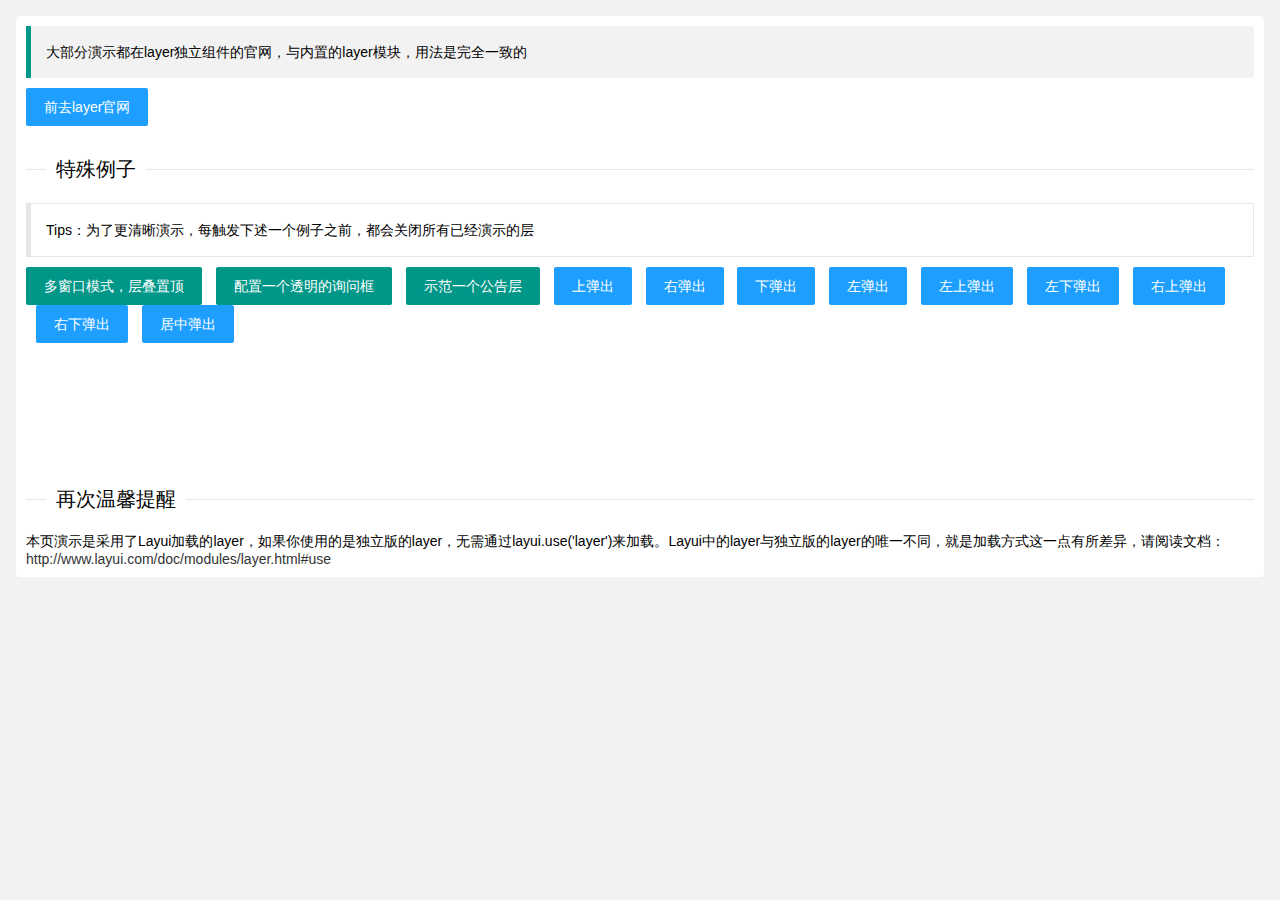
<file: sso-server/src/main/resources/static/layuimini/page/layer.html>
<!DOCTYPE html>
<html>
<head>
    <meta charset="utf-8">
    <title>layui</title>
    <meta name="renderer" content="webkit">
    <meta http-equiv="X-UA-Compatible" content="IE=edge,chrome=1">
    <meta name="viewport" content="width=device-width, initial-scale=1, maximum-scale=1">
    <link rel="stylesheet" href="../lib/layui-v2.5.5/css/layui.css" media="all">
    <link rel="stylesheet" href="../css/public.css" media="all">
</head>
<body>
<div class="layuimini-container">
    <div class="layuimini-main">
        <blockquote class="layui-elem-quote">
            大部分演示都在layer独立组件的官网，与内置的layer模块，用法是完全一致的
        </blockquote>
        <a class="layui-btn layui-btn-normal" href="http://layer.layui.com/" target="_blank">前去layer官网</a>

        <fieldset class="layui-elem-field layui-field-title site-demo-button" style="margin-top: 30px;">
            <legend>特殊例子</legend>
        </fieldset>

        <div class="site-demo-button" id="layerDemo" style="margin-bottom: 0;">
            <blockquote class="layui-elem-quote layui-quote-nm">
                Tips：为了更清晰演示，每触发下述一个例子之前，都会关闭所有已经演示的层
            </blockquote>
            <button data-method="setTop" class="layui-btn">多窗口模式，层叠置顶</button>
            <button data-method="confirmTrans" class="layui-btn">配置一个透明的询问框</button>
            <button data-method="notice" class="layui-btn">示范一个公告层</button>
            <button data-method="offset" data-type="t" class="layui-btn layui-btn-normal">上弹出</button>
            <button data-method="offset" data-type="r" class="layui-btn layui-btn-normal">右弹出</button>
            <button data-method="offset" data-type="b" class="layui-btn layui-btn-normal">下弹出</button>
            <button data-method="offset" data-type="l" class="layui-btn layui-btn-normal">左弹出</button>
            <button data-method="offset" data-type="lt" class="layui-btn layui-btn-normal">左上弹出</button>
            <button data-method="offset" data-type="lb" class="layui-btn layui-btn-normal">左下弹出</button>
            <button data-method="offset" data-type="rt" class="layui-btn layui-btn-normal">右上弹出</button>
            <button data-method="offset" data-type="rb" class="layui-btn layui-btn-normal">右下弹出</button>
            <button data-method="offset" data-type="auto" class="layui-btn layui-btn-normal">居中弹出</button>
        </div>

        <!-- 示例-970 -->
        <ins class="adsbygoogle" style="display:inline-block;width:970px;height:90px" data-ad-client="ca-pub-6111334333458862" data-ad-slot="3820120620"></ins>

        <fieldset class="layui-elem-field layui-field-title" style="margin-top: 50px;">
            <legend>再次温馨提醒</legend>
        </fieldset>
        <p class="site-demo-text">本页演示是采用了Layui加载的layer，如果你使用的是独立版的layer，无需通过layui.use('layer')来加载。Layui中的layer与独立版的layer的唯一不同，就是加载方式这一点有所差异，请阅读文档：<a href="http://www.layui.com/doc/modules/layer.html#use" target="_blank">http://www.layui.com/doc/modules/layer.html#use</a></p>
    </div>
</div>
<script src="../lib/layui-v2.5.5/layui.js" charset="utf-8"></script>
<!-- 注意：如果你直接复制所有代码到本地，上述js路径需要改成你本地的 -->
<script>
    layui.use('layer', function () { //独立版的layer无需执行这一句
        var $ = layui.jquery, layer = layui.layer; //独立版的layer无需执行这一句

        //触发事件
        var active = {
            setTop: function () {
                var that = this;
                //多窗口模式，层叠置顶
                layer.open({
                    type: 2 //此处以iframe举例
                    , title: '当你选择该窗体时，即会在最顶端'
                    , area: ['390px', '260px']
                    , shade: 0
                    , maxmin: true
                    , offset: [ //为了演示，随机坐标
                        Math.random() * ($(window).height() - 300)
                        , Math.random() * ($(window).width() - 390)
                    ]
                    , content: '//layer.layui.com/test/settop.html'
                    , btn: ['继续弹出', '全部关闭'] //只是为了演示
                    , yes: function () {
                        $(that).click();
                    }
                    , btn2: function () {
                        layer.closeAll();
                    }

                    , zIndex: layer.zIndex //重点1
                    , success: function (layero) {
                        layer.setTop(layero); //重点2
                    }
                });
            }
            , confirmTrans: function () {
                //配置一个透明的询问框
                layer.msg('大部分参数都是可以公用的<br>合理搭配，展示不一样的风格', {
                    time: 20000, //20s后自动关闭
                    btn: ['明白了', '知道了', '哦']
                });
            }
            , notice: function () {
                //示范一个公告层
                layer.open({
                    type: 1
                    , title: false //不显示标题栏
                    , closeBtn: false
                    , area: '300px;'
                    , shade: 0.8
                    , id: 'LAY_layuipro' //设定一个id，防止重复弹出
                    , btn: ['火速围观', '残忍拒绝']
                    , btnAlign: 'c'
                    , moveType: 1 //拖拽模式，0或者1
                    , content: '<div style="padding: 50px; line-height: 22px; background-color: #393D49; color: #fff; font-weight: 300;">你知道吗？亲！<br>layer ≠ layui<br><br>layer只是作为Layui的一个弹层模块，由于其用户基数较大，所以常常会有人以为layui是layerui<br><br>layer虽然已被 Layui 收编为内置的弹层模块，但仍然会作为一个独立组件全力维护、升级。<br><br>我们此后的征途是星辰大海 ^_^</div>'
                    , success: function (layero) {
                        var btn = layero.find('.layui-layer-btn');
                        btn.find('.layui-layer-btn0').attr({
                            href: 'http://www.layui.com/'
                            , target: '_blank'
                        });
                    }
                });
            }
            , offset: function (othis) {
                var type = othis.data('type')
                    , text = othis.text();

                layer.open({
                    type: 1
                    , offset: type //具体配置参考：http://www.layui.com/doc/modules/layer.html#offset
                    , id: 'layerDemo' + type //防止重复弹出
                    , content: '<div style="padding: 20px 100px;">' + text + '</div>'
                    , btn: '关闭全部'
                    , btnAlign: 'c' //按钮居中
                    , shade: 0 //不显示遮罩
                    , yes: function () {
                        layer.closeAll();
                    }
                });
            }
        };

        $('#layerDemo .layui-btn').on('click', function () {
            var othis = $(this), method = othis.data('method');
            active[method] ? active[method].call(this, othis) : '';
        });

    });
</script>

</body>
</html>
</file>
<file: sso-server/src/main/resources/static/layuimini/lib/layui-v2.5.5/css/layui.css>
/** layui-v2.5.5 MIT License By https://www.layui.com */
 .layui-inline,img{display:inline-block;vertical-align:middle}h1,h2,h3,h4,h5,h6{font-weight:400}.layui-edge,.layui-header,.layui-inline,.layui-main{position:relative}.layui-body,.layui-edge,.layui-elip{overflow:hidden}.layui-btn,.layui-edge,.layui-inline,img{vertical-align:middle}.layui-btn,.layui-disabled,.layui-icon,.layui-unselect{-moz-user-select:none;-webkit-user-select:none;-ms-user-select:none}.layui-elip,.layui-form-checkbox span,.layui-form-pane .layui-form-label{text-overflow:ellipsis;white-space:nowrap}.layui-breadcrumb,.layui-tree-btnGroup{visibility:hidden}blockquote,body,button,dd,div,dl,dt,form,h1,h2,h3,h4,h5,h6,input,li,ol,p,pre,td,textarea,th,ul{margin:0;padding:0;-webkit-tap-highlight-color:rgba(0,0,0,0)}a:active,a:hover{outline:0}img{border:none}li{list-style:none}table{border-collapse:collapse;border-spacing:0}h4,h5,h6{font-size:100%}button,input,optgroup,option,select,textarea{font-family:inherit;font-size:inherit;font-style:inherit;font-weight:inherit;outline:0}pre{white-space:pre-wrap;white-space:-moz-pre-wrap;white-space:-pre-wrap;white-space:-o-pre-wrap;word-wrap:break-word}body{line-height:24px;font:14px Helvetica Neue,Helvetica,PingFang SC,Tahoma,Arial,sans-serif}hr{height:1px;margin:10px 0;border:0;clear:both}a{color:#333;text-decoration:none}a:hover{color:#777}a cite{font-style:normal;*cursor:pointer}.layui-border-box,.layui-border-box *{box-sizing:border-box}.layui-box,.layui-box *{box-sizing:content-box}.layui-clear{clear:both;*zoom:1}.layui-clear:after{content:'\20';clear:both;*zoom:1;display:block;height:0}.layui-inline{*display:inline;*zoom:1}.layui-edge{display:inline-block;width:0;height:0;border-width:6px;border-style:dashed;border-color:transparent}.layui-edge-top{top:-4px;border-bottom-color:#999;border-bottom-style:solid}.layui-edge-right{border-left-color:#999;border-left-style:solid}.layui-edge-bottom{top:2px;border-top-color:#999;border-top-style:solid}.layui-edge-left{border-right-color:#999;border-right-style:solid}.layui-disabled,.layui-disabled:hover{color:#d2d2d2!important;cursor:not-allowed!important}.layui-circle{border-radius:100%}.layui-show{display:block!important}.layui-hide{display:none!important}@font-face{font-family:layui-icon;src:url(../font/iconfont.eot?v=250);src:url(../font/iconfont.eot?v=250#iefix) format('embedded-opentype'),url(../font/iconfont.woff2?v=250) format('woff2'),url(../font/iconfont.woff?v=250) format('woff'),url(../font/iconfont.ttf?v=250) format('truetype'),url(../font/iconfont.svg?v=250#layui-icon) format('svg')}.layui-icon{font-family:layui-icon!important;font-size:16px;font-style:normal;-webkit-font-smoothing:antialiased;-moz-osx-font-smoothing:grayscale}.layui-icon-reply-fill:before{content:"\e611"}.layui-icon-set-fill:before{content:"\e614"}.layui-icon-menu-fill:before{content:"\e60f"}.layui-icon-search:before{content:"\e615"}.layui-icon-share:before{content:"\e641"}.layui-icon-set-sm:before{content:"\e620"}.layui-icon-engine:before{content:"\e628"}.layui-icon-close:before{content:"\1006"}.layui-icon-close-fill:before{content:"\1007"}.layui-icon-chart-screen:before{content:"\e629"}.layui-icon-star:before{content:"\e600"}.layui-icon-circle-dot:before{content:"\e617"}.layui-icon-chat:before{content:"\e606"}.layui-icon-release:before{content:"\e609"}.layui-icon-list:before{content:"\e60a"}.layui-icon-chart:before{content:"\e62c"}.layui-icon-ok-circle:before{content:"\1005"}.layui-icon-layim-theme:before{content:"\e61b"}.layui-icon-table:before{content:"\e62d"}.layui-icon-right:before{content:"\e602"}.layui-icon-left:before{content:"\e603"}.layui-icon-cart-simple:before{content:"\e698"}.layui-icon-face-cry:before{content:"\e69c"}.layui-icon-face-smile:before{content:"\e6af"}.layui-icon-survey:before{content:"\e6b2"}.layui-icon-tree:before{content:"\e62e"}.layui-icon-upload-circle:before{content:"\e62f"}.layui-icon-add-circle:before{content:"\e61f"}.layui-icon-download-circle:before{content:"\e601"}.layui-icon-templeate-1:before{content:"\e630"}.layui-icon-util:before{content:"\e631"}.layui-icon-face-surprised:before{content:"\e664"}.layui-icon-edit:before{content:"\e642"}.layui-icon-speaker:before{content:"\e645"}.layui-icon-down:before{content:"\e61a"}.layui-icon-file:before{content:"\e621"}.layui-icon-layouts:before{content:"\e632"}.layui-icon-rate-half:before{content:"\e6c9"}.layui-icon-add-circle-fine:before{content:"\e608"}.layui-icon-prev-circle:before{content:"\e633"}.layui-icon-read:before{content:"\e705"}.layui-icon-404:before{content:"\e61c"}.layui-icon-carousel:before{content:"\e634"}.layui-icon-help:before{content:"\e607"}.layui-icon-code-circle:before{content:"\e635"}.layui-icon-water:before{content:"\e636"}.layui-icon-username:before{content:"\e66f"}.layui-icon-find-fill:before{content:"\e670"}.layui-icon-about:before{content:"\e60b"}.layui-icon-location:before{content:"\e715"}.layui-icon-up:before{content:"\e619"}.layui-icon-pause:before{content:"\e651"}.layui-icon-date:before{content:"\e637"}.layui-icon-layim-uploadfile:before{content:"\e61d"}.layui-icon-delete:before{content:"\e640"}.layui-icon-play:before{content:"\e652"}.layui-icon-top:before{content:"\e604"}.layui-icon-friends:before{content:"\e612"}.layui-icon-refresh-3:before{content:"\e9aa"}.layui-icon-ok:before{content:"\e605"}.layui-icon-layer:before{content:"\e638"}.layui-icon-face-smile-fine:before{content:"\e60c"}.layui-icon-dollar:before{content:"\e659"}.layui-icon-group:before{content:"\e613"}.layui-icon-layim-download:before{content:"\e61e"}.layui-icon-picture-fine:before{content:"\e60d"}.layui-icon-link:before{content:"\e64c"}.layui-icon-diamond:before{content:"\e735"}.layui-icon-log:before{content:"\e60e"}.layui-icon-rate-solid:before{content:"\e67a"}.layui-icon-fonts-del:before{content:"\e64f"}.layui-icon-unlink:before{content:"\e64d"}.layui-icon-fonts-clear:before{content:"\e639"}.layui-icon-triangle-r:before{content:"\e623"}.layui-icon-circle:before{content:"\e63f"}.layui-icon-radio:before{content:"\e643"}.layui-icon-align-center:before{content:"\e647"}.layui-icon-align-right:before{content:"\e648"}.layui-icon-align-left:before{content:"\e649"}.layui-icon-loading-1:before{content:"\e63e"}.layui-icon-return:before{content:"\e65c"}.layui-icon-fonts-strong:before{content:"\e62b"}.layui-icon-upload:before{content:"\e67c"}.layui-icon-dialogue:before{content:"\e63a"}.layui-icon-video:before{content:"\e6ed"}.layui-icon-headset:before{content:"\e6fc"}.layui-icon-cellphone-fine:before{content:"\e63b"}.layui-icon-add-1:before{content:"\e654"}.layui-icon-face-smile-b:before{content:"\e650"}.layui-icon-fonts-html:before{content:"\e64b"}.layui-icon-form:before{content:"\e63c"}.layui-icon-cart:before{content:"\e657"}.layui-icon-camera-fill:before{content:"\e65d"}.layui-icon-tabs:before{content:"\e62a"}.layui-icon-fonts-code:before{content:"\e64e"}.layui-icon-fire:before{content:"\e756"}.layui-icon-set:before{content:"\e716"}.layui-icon-fonts-u:before{content:"\e646"}.layui-icon-triangle-d:before{content:"\e625"}.layui-icon-tips:before{content:"\e702"}.layui-icon-picture:before{content:"\e64a"}.layui-icon-more-vertical:before{content:"\e671"}.layui-icon-flag:before{content:"\e66c"}.layui-icon-loading:before{content:"\e63d"}.layui-icon-fonts-i:before{content:"\e644"}.layui-icon-refresh-1:before{content:"\e666"}.layui-icon-rmb:before{content:"\e65e"}.layui-icon-home:before{content:"\e68e"}.layui-icon-user:before{content:"\e770"}.layui-icon-notice:before{content:"\e667"}.layui-icon-login-weibo:before{content:"\e675"}.layui-icon-voice:before{content:"\e688"}.layui-icon-upload-drag:before{content:"\e681"}.layui-icon-login-qq:before{content:"\e676"}.layui-icon-snowflake:before{content:"\e6b1"}.layui-icon-file-b:before{content:"\e655"}.layui-icon-template:before{content:"\e663"}.layui-icon-auz:before{content:"\e672"}.layui-icon-console:before{content:"\e665"}.layui-icon-app:before{content:"\e653"}.layui-icon-prev:before{content:"\e65a"}.layui-icon-website:before{content:"\e7ae"}.layui-icon-next:before{content:"\e65b"}.layui-icon-component:before{content:"\e857"}.layui-icon-more:before{content:"\e65f"}.layui-icon-login-wechat:before{content:"\e677"}.layui-icon-shrink-right:before{content:"\e668"}.layui-icon-spread-left:before{content:"\e66b"}.layui-icon-camera:before{content:"\e660"}.layui-icon-note:before{content:"\e66e"}.layui-icon-refresh:before{content:"\e669"}.layui-icon-female:before{content:"\e661"}.layui-icon-male:before{content:"\e662"}.layui-icon-password:before{content:"\e673"}.layui-icon-senior:before{content:"\e674"}.layui-icon-theme:before{content:"\e66a"}.layui-icon-tread:before{content:"\e6c5"}.layui-icon-praise:before{content:"\e6c6"}.layui-icon-star-fill:before{content:"\e658"}.layui-icon-rate:before{content:"\e67b"}.layui-icon-template-1:before{content:"\e656"}.layui-icon-vercode:before{content:"\e679"}.layui-icon-cellphone:before{content:"\e678"}.layui-icon-screen-full:before{content:"\e622"}.layui-icon-screen-restore:before{content:"\e758"}.layui-icon-cols:before{content:"\e610"}.layui-icon-export:before{content:"\e67d"}.layui-icon-print:before{content:"\e66d"}.layui-icon-slider:before{content:"\e714"}.layui-icon-addition:before{content:"\e624"}.layui-icon-subtraction:before{content:"\e67e"}.layui-icon-service:before{content:"\e626"}.layui-icon-transfer:before{content:"\e691"}.layui-main{width:1140px;margin:0 auto}.layui-header{z-index:1000;height:60px}.layui-header a:hover{transition:all .5s;-webkit-transition:all .5s}.layui-side{position:fixed;left:0;top:0;bottom:0;z-index:999;width:200px;overflow-x:hidden}.layui-side-scroll{position:relative;width:220px;height:100%;overflow-x:hidden}.layui-body{position:absolute;left:200px;right:0;top:0;bottom:0;z-index:998;width:auto;overflow-y:auto;box-sizing:border-box}.layui-layout-body{overflow:hidden}.layui-layout-admin .layui-header{background-color:#23262E}.layui-layout-admin .layui-side{top:60px;width:200px;overflow-x:hidden}.layui-layout-admin .layui-body{position:fixed;top:60px;bottom:44px}.layui-layout-admin .layui-main{width:auto;margin:0 15px}.layui-layout-admin .layui-footer{position:fixed;left:200px;right:0;bottom:0;height:44px;line-height:44px;padding:0 15px;background-color:#eee}.layui-layout-admin .layui-logo{position:absolute;left:0;top:0;width:200px;height:100%;line-height:60px;text-align:center;color:#009688;font-size:16px}.layui-layout-admin .layui-header .layui-nav{background:0 0}.layui-layout-left{position:absolute!important;left:200px;top:0}.layui-layout-right{position:absolute!important;right:0;top:0}.layui-container{position:relative;margin:0 auto;padding:0 15px;box-sizing:border-box}.layui-fluid{position:relative;margin:0 auto;padding:0 15px}.layui-row:after,.layui-row:before{content:'';display:block;clear:both}.layui-col-lg1,.layui-col-lg10,.layui-col-lg11,.layui-col-lg12,.layui-col-lg2,.layui-col-lg3,.layui-col-lg4,.layui-col-lg5,.layui-col-lg6,.layui-col-lg7,.layui-col-lg8,.layui-col-lg9,.layui-col-md1,.layui-col-md10,.layui-col-md11,.layui-col-md12,.layui-col-md2,.layui-col-md3,.layui-col-md4,.layui-col-md5,.layui-col-md6,.layui-col-md7,.layui-col-md8,.layui-col-md9,.layui-col-sm1,.layui-col-sm10,.layui-col-sm11,.layui-col-sm12,.layui-col-sm2,.layui-col-sm3,.layui-col-sm4,.layui-col-sm5,.layui-col-sm6,.layui-col-sm7,.layui-col-sm8,.layui-col-sm9,.layui-col-xs1,.layui-col-xs10,.layui-col-xs11,.layui-col-xs12,.layui-col-xs2,.layui-col-xs3,.layui-col-xs4,.layui-col-xs5,.layui-col-xs6,.layui-col-xs7,.layui-col-xs8,.layui-col-xs9{position:relative;display:block;box-sizing:border-box}.layui-col-xs1,.layui-col-xs10,.layui-col-xs11,.layui-col-xs12,.layui-col-xs2,.layui-col-xs3,.layui-col-xs4,.layui-col-xs5,.layui-col-xs6,.layui-col-xs7,.layui-col-xs8,.layui-col-xs9{float:left}.layui-col-xs1{width:8.33333333%}.layui-col-xs2{width:16.66666667%}.layui-col-xs3{width:25%}.layui-col-xs4{width:33.33333333%}.layui-col-xs5{width:41.66666667%}.layui-col-xs6{width:50%}.layui-col-xs7{width:58.33333333%}.layui-col-xs8{width:66.66666667%}.layui-col-xs9{width:75%}.layui-col-xs10{width:83.33333333%}.layui-col-xs11{width:91.66666667%}.layui-col-xs12{width:100%}.layui-col-xs-offset1{margin-left:8.33333333%}.layui-col-xs-offset2{margin-left:16.66666667%}.layui-col-xs-offset3{margin-left:25%}.layui-col-xs-offset4{margin-left:33.33333333%}.layui-col-xs-offset5{margin-left:41.66666667%}.layui-col-xs-offset6{margin-left:50%}.layui-col-xs-offset7{margin-left:58.33333333%}.layui-col-xs-offset8{margin-left:66.66666667%}.layui-col-xs-offset9{margin-left:75%}.layui-col-xs-offset10{margin-left:83.33333333%}.layui-col-xs-offset11{margin-left:91.66666667%}.layui-col-xs-offset12{margin-left:100%}@media screen and (max-width:768px){.layui-hide-xs{display:none!important}.layui-show-xs-block{display:block!important}.layui-show-xs-inline{display:inline!important}.layui-show-xs-inline-block{display:inline-block!important}}@media screen and (min-width:768px){.layui-container{width:750px}.layui-hide-sm{display:none!important}.layui-show-sm-block{display:block!important}.layui-show-sm-inline{display:inline!important}.layui-show-sm-inline-block{display:inline-block!important}.layui-col-sm1,.layui-col-sm10,.layui-col-sm11,.layui-col-sm12,.layui-col-sm2,.layui-col-sm3,.layui-col-sm4,.layui-col-sm5,.layui-col-sm6,.layui-col-sm7,.layui-col-sm8,.layui-col-sm9{float:left}.layui-col-sm1{width:8.33333333%}.layui-col-sm2{width:16.66666667%}.layui-col-sm3{width:25%}.layui-col-sm4{width:33.33333333%}.layui-col-sm5{width:41.66666667%}.layui-col-sm6{width:50%}.layui-col-sm7{width:58.33333333%}.layui-col-sm8{width:66.66666667%}.layui-col-sm9{width:75%}.layui-col-sm10{width:83.33333333%}.layui-col-sm11{width:91.66666667%}.layui-col-sm12{width:100%}.layui-col-sm-offset1{margin-left:8.33333333%}.layui-col-sm-offset2{margin-left:16.66666667%}.layui-col-sm-offset3{margin-left:25%}.layui-col-sm-offset4{margin-left:33.33333333%}.layui-col-sm-offset5{margin-left:41.66666667%}.layui-col-sm-offset6{margin-left:50%}.layui-col-sm-offset7{margin-left:58.33333333%}.layui-col-sm-offset8{margin-left:66.66666667%}.layui-col-sm-offset9{margin-left:75%}.layui-col-sm-offset10{margin-left:83.33333333%}.layui-col-sm-offset11{margin-left:91.66666667%}.layui-col-sm-offset12{margin-left:100%}}@media screen and (min-width:992px){.layui-container{width:970px}.layui-hide-md{display:none!important}.layui-show-md-block{display:block!important}.layui-show-md-inline{display:inline!important}.layui-show-md-inline-block{display:inline-block!important}.layui-col-md1,.layui-col-md10,.layui-col-md11,.layui-col-md12,.layui-col-md2,.layui-col-md3,.layui-col-md4,.layui-col-md5,.layui-col-md6,.layui-col-md7,.layui-col-md8,.layui-col-md9{float:left}.layui-col-md1{width:8.33333333%}.layui-col-md2{width:16.66666667%}.layui-col-md3{width:25%}.layui-col-md4{width:33.33333333%}.layui-col-md5{width:41.66666667%}.layui-col-md6{width:50%}.layui-col-md7{width:58.33333333%}.layui-col-md8{width:66.66666667%}.layui-col-md9{width:75%}.layui-col-md10{width:83.33333333%}.layui-col-md11{width:91.66666667%}.layui-col-md12{width:100%}.layui-col-md-offset1{margin-left:8.33333333%}.layui-col-md-offset2{margin-left:16.66666667%}.layui-col-md-offset3{margin-left:25%}.layui-col-md-offset4{margin-left:33.33333333%}.layui-col-md-offset5{margin-left:41.66666667%}.layui-col-md-offset6{margin-left:50%}.layui-col-md-offset7{margin-left:58.33333333%}.layui-col-md-offset8{margin-left:66.66666667%}.layui-col-md-offset9{margin-left:75%}.layui-col-md-offset10{margin-left:83.33333333%}.layui-col-md-offset11{margin-left:91.66666667%}.layui-col-md-offset12{margin-left:100%}}@media screen and (min-width:1200px){.layui-container{width:1170px}.layui-hide-lg{display:none!important}.layui-show-lg-block{display:block!important}.layui-show-lg-inline{display:inline!important}.layui-show-lg-inline-block{display:inline-block!important}.layui-col-lg1,.layui-col-lg10,.layui-col-lg11,.layui-col-lg12,.layui-col-lg2,.layui-col-lg3,.layui-col-lg4,.layui-col-lg5,.layui-col-lg6,.layui-col-lg7,.layui-col-lg8,.layui-col-lg9{float:left}.layui-col-lg1{width:8.33333333%}.layui-col-lg2{width:16.66666667%}.layui-col-lg3{width:25%}.layui-col-lg4{width:33.33333333%}.layui-col-lg5{width:41.66666667%}.layui-col-lg6{width:50%}.layui-col-lg7{width:58.33333333%}.layui-col-lg8{width:66.66666667%}.layui-col-lg9{width:75%}.layui-col-lg10{width:83.33333333%}.layui-col-lg11{width:91.66666667%}.layui-col-lg12{width:100%}.layui-col-lg-offset1{margin-left:8.33333333%}.layui-col-lg-offset2{margin-left:16.66666667%}.layui-col-lg-offset3{margin-left:25%}.layui-col-lg-offset4{margin-left:33.33333333%}.layui-col-lg-offset5{margin-left:41.66666667%}.layui-col-lg-offset6{margin-left:50%}.layui-col-lg-offset7{margin-left:58.33333333%}.layui-col-lg-offset8{margin-left:66.66666667%}.layui-col-lg-offset9{margin-left:75%}.layui-col-lg-offset10{margin-left:83.33333333%}.layui-col-lg-offset11{margin-left:91.66666667%}.layui-col-lg-offset12{margin-left:100%}}.layui-col-space1{margin:-.5px}.layui-col-space1>*{padding:.5px}.layui-col-space3{margin:-1.5px}.layui-col-space3>*{padding:1.5px}.layui-col-space5{margin:-2.5px}.layui-col-space5>*{padding:2.5px}.layui-col-space8{margin:-3.5px}.layui-col-space8>*{padding:3.5px}.layui-col-space10{margin:-5px}.layui-col-space10>*{padding:5px}.layui-col-space12{margin:-6px}.layui-col-space12>*{padding:6px}.layui-col-space15{margin:-7.5px}.layui-col-space15>*{padding:7.5px}.layui-col-space18{margin:-9px}.layui-col-space18>*{padding:9px}.layui-col-space20{margin:-10px}.layui-col-space20>*{padding:10px}.layui-col-space22{margin:-11px}.layui-col-space22>*{padding:11px}.layui-col-space25{margin:-12.5px}.layui-col-space25>*{padding:12.5px}.layui-col-space30{margin:-15px}.layui-col-space30>*{padding:15px}.layui-btn,.layui-input,.layui-select,.layui-textarea,.layui-upload-button{outline:0;-webkit-appearance:none;transition:all .3s;-webkit-transition:all .3s;box-sizing:border-box}.layui-elem-quote{margin-bottom:10px;padding:15px;line-height:22px;border-left:5px solid #009688;border-radius:0 2px 2px 0;background-color:#f2f2f2}.layui-quote-nm{border-style:solid;border-width:1px 1px 1px 5px;background:0 0}.layui-elem-field{margin-bottom:10px;padding:0;border-width:1px;border-style:solid}.layui-elem-field legend{margin-left:20px;padding:0 10px;font-size:20px;font-weight:300}.layui-field-title{margin:10px 0 20px;border-width:1px 0 0}.layui-field-box{padding:10px 15px}.layui-field-title .layui-field-box{padding:10px 0}.layui-progress{position:relative;height:6px;border-radius:20px;background-color:#e2e2e2}.layui-progress-bar{position:absolute;left:0;top:0;width:0;max-width:100%;height:6px;border-radius:20px;text-align:right;background-color:#5FB878;transition:all .3s;-webkit-transition:all .3s}.layui-progress-big,.layui-progress-big .layui-progress-bar{height:18px;line-height:18px}.layui-progress-text{position:relative;top:-20px;line-height:18px;font-size:12px;color:#666}.layui-progress-big .layui-progress-text{position:static;padding:0 10px;color:#fff}.layui-collapse{border-width:1px;border-style:solid;border-radius:2px}.layui-colla-content,.layui-colla-item{border-top-width:1px;border-top-style:solid}.layui-colla-item:first-child{border-top:none}.layui-colla-title{position:relative;height:42px;line-height:42px;padding:0 15px 0 35px;color:#333;background-color:#f2f2f2;cursor:pointer;font-size:14px;overflow:hidden}.layui-colla-content{display:none;padding:10px 15px;line-height:22px;color:#666}.layui-colla-icon{position:absolute;left:15px;top:0;font-size:14px}.layui-card{margin-bottom:15px;border-radius:2px;background-color:#fff;box-shadow:0 1px 2px 0 rgba(0,0,0,.05)}.layui-card:last-child{margin-bottom:0}.layui-card-header{position:relative;height:42px;line-height:42px;padding:0 15px;border-bottom:1px solid #f6f6f6;color:#333;border-radius:2px 2px 0 0;font-size:14px}.layui-bg-black,.layui-bg-blue,.layui-bg-cyan,.layui-bg-green,.layui-bg-orange,.layui-bg-red{color:#fff!important}.layui-card-body{position:relative;padding:10px 15px;line-height:24px}.layui-card-body[pad15]{padding:15px}.layui-card-body[pad20]{padding:20px}.layui-card-body .layui-table{margin:5px 0}.layui-card .layui-tab{margin:0}.layui-panel-window{position:relative;padding:15px;border-radius:0;border-top:5px solid #E6E6E6;background-color:#fff}.layui-auxiliar-moving{position:fixed;left:0;right:0;top:0;bottom:0;width:100%;height:100%;background:0 0;z-index:9999999999}.layui-form-label,.layui-form-mid,.layui-form-select,.layui-input-block,.layui-input-inline,.layui-textarea{position:relative}.layui-bg-red{background-color:#FF5722!important}.layui-bg-orange{background-color:#FFB800!important}.layui-bg-green{background-color:#009688!important}.layui-bg-cyan{background-color:#2F4056!important}.layui-bg-blue{background-color:#1E9FFF!important}.layui-bg-black{background-color:#393D49!important}.layui-bg-gray{background-color:#eee!important;color:#666!important}.layui-badge-rim,.layui-colla-content,.layui-colla-item,.layui-collapse,.layui-elem-field,.layui-form-pane .layui-form-item[pane],.layui-form-pane .layui-form-label,.layui-input,.layui-layedit,.layui-layedit-tool,.layui-quote-nm,.layui-select,.layui-tab-bar,.layui-tab-card,.layui-tab-title,.layui-tab-title .layui-this:after,.layui-textarea{border-color:#e6e6e6}.layui-timeline-item:before,hr{background-color:#e6e6e6}.layui-text{line-height:22px;font-size:14px;color:#666}.layui-text h1,.layui-text h2,.layui-text h3{font-weight:500;color:#333}.layui-text h1{font-size:30px}.layui-text h2{font-size:24px}.layui-text h3{font-size:18px}.layui-text a:not(.layui-btn){color:#01AAED}.layui-text a:not(.layui-btn):hover{text-decoration:underline}.layui-text ul{padding:5px 0 5px 15px}.layui-text ul li{margin-top:5px;list-style-type:disc}.layui-text em,.layui-word-aux{color:#999!important;padding:0 5px!important}.layui-btn{display:inline-block;height:38px;line-height:38px;padding:0 18px;background-color:#009688;color:#fff;white-space:nowrap;text-align:center;font-size:14px;border:none;border-radius:2px;cursor:pointer}.layui-btn:hover{opacity:.8;filter:alpha(opacity=80);color:#fff}.layui-btn:active{opacity:1;filter:alpha(opacity=100)}.layui-btn+.layui-btn{margin-left:10px}.layui-btn-container{font-size:0}.layui-btn-container .layui-btn{margin-right:10px;margin-bottom:10px}.layui-btn-container .layui-btn+.layui-btn{margin-left:0}.layui-table .layui-btn-container .layui-btn{margin-bottom:9px}.layui-btn-radius{border-radius:100px}.layui-btn .layui-icon{margin-right:3px;font-size:18px;vertical-align:bottom;vertical-align:middle\9}.layui-btn-primary{border:1px solid #C9C9C9;background-color:#fff;color:#555}.layui-btn-primary:hover{border-color:#009688;color:#333}.layui-btn-normal{background-color:#1E9FFF}.layui-btn-warm{background-color:#FFB800}.layui-btn-danger{background-color:#FF5722}.layui-btn-checked{background-color:#5FB878}.layui-btn-disabled,.layui-btn-disabled:active,.layui-btn-disabled:hover{border:1px solid #e6e6e6;background-color:#FBFBFB;color:#C9C9C9;cursor:not-allowed;opacity:1}.layui-btn-lg{height:44px;line-height:44px;padding:0 25px;font-size:16px}.layui-btn-sm{height:30px;line-height:30px;padding:0 10px;font-size:12px}.layui-btn-sm i{font-size:16px!important}.layui-btn-xs{height:22px;line-height:22px;padding:0 5px;font-size:12px}.layui-btn-xs i{font-size:14px!important}.layui-btn-group{display:inline-block;vertical-align:middle;font-size:0}.layui-btn-group .layui-btn{margin-left:0!important;margin-right:0!important;border-left:1px solid rgba(255,255,255,.5);border-radius:0}.layui-btn-group .layui-btn-primary{border-left:none}.layui-btn-group .layui-btn-primary:hover{border-color:#C9C9C9;color:#009688}.layui-btn-group .layui-btn:first-child{border-left:none;border-radius:2px 0 0 2px}.layui-btn-group .layui-btn-primary:first-child{border-left:1px solid #c9c9c9}.layui-btn-group .layui-btn:last-child{border-radius:0 2px 2px 0}.layui-btn-group .layui-btn+.layui-btn{margin-left:0}.layui-btn-group+.layui-btn-group{margin-left:10px}.layui-btn-fluid{width:100%}.layui-input,.layui-select,.layui-textarea{height:38px;line-height:1.3;line-height:38px\9;border-width:1px;border-style:solid;background-color:#fff;border-radius:2px}.layui-input::-webkit-input-placeholder,.layui-select::-webkit-input-placeholder,.layui-textarea::-webkit-input-placeholder{line-height:1.3}.layui-input,.layui-textarea{display:block;width:100%;padding-left:10px}.layui-input:hover,.layui-textarea:hover{border-color:#D2D2D2!important}.layui-input:focus,.layui-textarea:focus{border-color:#C9C9C9!important}.layui-textarea{min-height:100px;height:auto;line-height:20px;padding:6px 10px;resize:vertical}.layui-select{padding:0 10px}.layui-form input[type=checkbox],.layui-form input[type=radio],.layui-form select{display:none}.layui-form [lay-ignore]{display:initial}.layui-form-item{margin-bottom:15px;clear:both;*zoom:1}.layui-form-item:after{content:'\20';clear:both;*zoom:1;display:block;height:0}.layui-form-label{float:left;display:block;padding:9px 15px;width:80px;font-weight:400;line-height:20px;text-align:right}.layui-form-label-col{display:block;float:none;padding:9px 0;line-height:20px;text-align:left}.layui-form-item .layui-inline{margin-bottom:5px;margin-right:10px}.layui-input-block{margin-left:110px;min-height:36px}.layui-input-inline{display:inline-block;vertical-align:middle}.layui-form-item .layui-input-inline{float:left;width:190px;margin-right:10px}.layui-form-text .layui-input-inline{width:auto}.layui-form-mid{float:left;display:block;padding:9px 0!important;line-height:20px;margin-right:10px}.layui-form-danger+.layui-form-select .layui-input,.layui-form-danger:focus{border-color:#FF5722!important}.layui-form-select .layui-input{padding-right:30px;cursor:pointer}.layui-form-select .layui-edge{position:absolute;right:10px;top:50%;margin-top:-3px;cursor:pointer;border-width:6px;border-top-color:#c2c2c2;border-top-style:solid;transition:all .3s;-webkit-transition:all .3s}.layui-form-select dl{display:none;position:absolute;left:0;top:42px;padding:5px 0;z-index:899;min-width:100%;border:1px solid #d2d2d2;max-height:300px;overflow-y:auto;background-color:#fff;border-radius:2px;box-shadow:0 2px 4px rgba(0,0,0,.12);box-sizing:border-box}.layui-form-select dl dd,.layui-form-select dl dt{padding:0 10px;line-height:36px;white-space:nowrap;overflow:hidden;text-overflow:ellipsis}.layui-form-select dl dt{font-size:12px;color:#999}.layui-form-select dl dd{cursor:pointer}.layui-form-select dl dd:hover{background-color:#f2f2f2;-webkit-transition:.5s all;transition:.5s all}.layui-form-select .layui-select-group dd{padding-left:20px}.layui-form-select dl dd.layui-select-tips{padding-left:10px!important;color:#999}.layui-form-select dl dd.layui-this{background-color:#5FB878;color:#fff}.layui-form-checkbox,.layui-form-select dl dd.layui-disabled{background-color:#fff}.layui-form-selected dl{display:block}.layui-form-checkbox,.layui-form-checkbox *,.layui-form-switch{display:inline-block;vertical-align:middle}.layui-form-selected .layui-edge{margin-top:-9px;-webkit-transform:rotate(180deg);transform:rotate(180deg);margin-top:-3px\9}:root .layui-form-selected .layui-edge{margin-top:-9px\0/IE9}.layui-form-selectup dl{top:auto;bottom:42px}.layui-select-none{margin:5px 0;text-align:center;color:#999}.layui-select-disabled .layui-disabled{border-color:#eee!important}.layui-select-disabled .layui-edge{border-top-color:#d2d2d2}.layui-form-checkbox{position:relative;height:30px;line-height:30px;margin-right:10px;padding-right:30px;cursor:pointer;font-size:0;-webkit-transition:.1s linear;transition:.1s linear;box-sizing:border-box}.layui-form-checkbox span{padding:0 10px;height:100%;font-size:14px;border-radius:2px 0 0 2px;background-color:#d2d2d2;color:#fff;overflow:hidden}.layui-form-checkbox:hover span{background-color:#c2c2c2}.layui-form-checkbox i{position:absolute;right:0;top:0;width:30px;height:28px;border:1px solid #d2d2d2;border-left:none;border-radius:0 2px 2px 0;color:#fff;font-size:20px;text-align:center}.layui-form-checkbox:hover i{border-color:#c2c2c2;color:#c2c2c2}.layui-form-checked,.layui-form-checked:hover{border-color:#5FB878}.layui-form-checked span,.layui-form-checked:hover span{background-color:#5FB878}.layui-form-checked i,.layui-form-checked:hover i{color:#5FB878}.layui-form-item .layui-form-checkbox{margin-top:4px}.layui-form-checkbox[lay-skin=primary]{height:auto!important;line-height:normal!important;min-width:18px;min-height:18px;border:none!important;margin-right:0;padding-left:28px;padding-right:0;background:0 0}.layui-form-checkbox[lay-skin=primary] span{padding-left:0;padding-right:15px;line-height:18px;background:0 0;color:#666}.layui-form-checkbox[lay-skin=primary] i{right:auto;left:0;width:16px;height:16px;line-height:16px;border:1px solid #d2d2d2;font-size:12px;border-radius:2px;background-color:#fff;-webkit-transition:.1s linear;transition:.1s linear}.layui-form-checkbox[lay-skin=primary]:hover i{border-color:#5FB878;color:#fff}.layui-form-checked[lay-skin=primary] i{border-color:#5FB878!important;background-color:#5FB878;color:#fff}.layui-checkbox-disbaled[lay-skin=primary] span{background:0 0!important;color:#c2c2c2}.layui-checkbox-disbaled[lay-skin=primary]:hover i{border-color:#d2d2d2}.layui-form-item .layui-form-checkbox[lay-skin=primary]{margin-top:10px}.layui-form-switch{position:relative;height:22px;line-height:22px;min-width:35px;padding:0 5px;margin-top:8px;border:1px solid #d2d2d2;border-radius:20px;cursor:pointer;background-color:#fff;-webkit-transition:.1s linear;transition:.1s linear}.layui-form-switch i{position:absolute;left:5px;top:3px;width:16px;height:16px;border-radius:20px;background-color:#d2d2d2;-webkit-transition:.1s linear;transition:.1s linear}.layui-form-switch em{position:relative;top:0;width:25px;margin-left:21px;padding:0!important;text-align:center!important;color:#999!important;font-style:normal!important;font-size:12px}.layui-form-onswitch{border-color:#5FB878;background-color:#5FB878}.layui-checkbox-disbaled,.layui-checkbox-disbaled i{border-color:#e2e2e2!important}.layui-form-onswitch i{left:100%;margin-left:-21px;background-color:#fff}.layui-form-onswitch em{margin-left:5px;margin-right:21px;color:#fff!important}.layui-checkbox-disbaled span{background-color:#e2e2e2!important}.layui-checkbox-disbaled:hover i{color:#fff!important}[lay-radio]{display:none}.layui-form-radio,.layui-form-radio *{display:inline-block;vertical-align:middle}.layui-form-radio{line-height:28px;margin:6px 10px 0 0;padding-right:10px;cursor:pointer;font-size:0}.layui-form-radio *{font-size:14px}.layui-form-radio>i{margin-right:8px;font-size:22px;color:#c2c2c2}.layui-form-radio>i:hover,.layui-form-radioed>i{color:#5FB878}.layui-radio-disbaled>i{color:#e2e2e2!important}.layui-form-pane .layui-form-label{width:110px;padding:8px 15px;height:38px;line-height:20px;border-width:1px;border-style:solid;border-radius:2px 0 0 2px;text-align:center;background-color:#FBFBFB;overflow:hidden;box-sizing:border-box}.layui-form-pane .layui-input-inline{margin-left:-1px}.layui-form-pane .layui-input-block{margin-left:110px;left:-1px}.layui-form-pane .layui-input{border-radius:0 2px 2px 0}.layui-form-pane .layui-form-text .layui-form-label{float:none;width:100%;border-radius:2px;box-sizing:border-box;text-align:left}.layui-form-pane .layui-form-text .layui-input-inline{display:block;margin:0;top:-1px;clear:both}.layui-form-pane .layui-form-text .layui-input-block{margin:0;left:0;top:-1px}.layui-form-pane .layui-form-text .layui-textarea{min-height:100px;border-radius:0 0 2px 2px}.layui-form-pane .layui-form-checkbox{margin:4px 0 4px 10px}.layui-form-pane .layui-form-radio,.layui-form-pane .layui-form-switch{margin-top:6px;margin-left:10px}.layui-form-pane .layui-form-item[pane]{position:relative;border-width:1px;border-style:solid}.layui-form-pane .layui-form-item[pane] .layui-form-label{position:absolute;left:0;top:0;height:100%;border-width:0 1px 0 0}.layui-form-pane .layui-form-item[pane] .layui-input-inline{margin-left:110px}@media screen and (max-width:450px){.layui-form-item .layui-form-label{text-overflow:ellipsis;overflow:hidden;white-space:nowrap}.layui-form-item .layui-inline{display:block;margin-right:0;margin-bottom:20px;clear:both}.layui-form-item .layui-inline:after{content:'\20';clear:both;display:block;height:0}.layui-form-item .layui-input-inline{display:block;float:none;left:-3px;width:auto;margin:0 0 10px 112px}.layui-form-item .layui-input-inline+.layui-form-mid{margin-left:110px;top:-5px;padding:0}.layui-form-item .layui-form-checkbox{margin-right:5px;margin-bottom:5px}}.layui-layedit{border-width:1px;border-style:solid;border-radius:2px}.layui-layedit-tool{padding:3px 5px;border-bottom-width:1px;border-bottom-style:solid;font-size:0}.layedit-tool-fixed{position:fixed;top:0;border-top:1px solid #e2e2e2}.layui-layedit-tool .layedit-tool-mid,.layui-layedit-tool .layui-icon{display:inline-block;vertical-align:middle;text-align:center;font-size:14px}.layui-layedit-tool .layui-icon{position:relative;width:32px;height:30px;line-height:30px;margin:3px 5px;color:#777;cursor:pointer;border-radius:2px}.layui-layedit-tool .layui-icon:hover{color:#393D49}.layui-layedit-tool .layui-icon:active{color:#000}.layui-layedit-tool .layedit-tool-active{background-color:#e2e2e2;color:#000}.layui-layedit-tool .layui-disabled,.layui-layedit-tool .layui-disabled:hover{color:#d2d2d2;cursor:not-allowed}.layui-layedit-tool .layedit-tool-mid{width:1px;height:18px;margin:0 10px;background-color:#d2d2d2}.layedit-tool-html{width:50px!important;font-size:30px!important}.layedit-tool-b,.layedit-tool-code,.layedit-tool-help{font-size:16px!important}.layedit-tool-d,.layedit-tool-face,.layedit-tool-image,.layedit-tool-unlink{font-size:18px!important}.layedit-tool-image input{position:absolute;font-size:0;left:0;top:0;width:100%;height:100%;opacity:.01;filter:Alpha(opacity=1);cursor:pointer}.layui-layedit-iframe iframe{display:block;width:100%}#LAY_layedit_code{overflow:hidden}.layui-laypage{display:inline-block;*display:inline;*zoom:1;vertical-align:middle;margin:10px 0;font-size:0}.layui-laypage>a:first-child,.layui-laypage>a:first-child em{border-radius:2px 0 0 2px}.layui-laypage>a:last-child,.layui-laypage>a:last-child em{border-radius:0 2px 2px 0}.layui-laypage>:first-child{margin-left:0!important}.layui-laypage>:last-child{margin-right:0!important}.layui-laypage a,.layui-laypage button,.layui-laypage input,.layui-laypage select,.layui-laypage span{border:1px solid #e2e2e2}.layui-laypage a,.layui-laypage span{display:inline-block;*display:inline;*zoom:1;vertical-align:middle;padding:0 15px;height:28px;line-height:28px;margin:0 -1px 5px 0;background-color:#fff;color:#333;font-size:12px}.layui-flow-more a *,.layui-laypage input,.layui-table-view select[lay-ignore]{display:inline-block}.layui-laypage a:hover{color:#009688}.layui-laypage em{font-style:normal}.layui-laypage .layui-laypage-spr{color:#999;font-weight:700}.layui-laypage a{text-decoration:none}.layui-laypage .layui-laypage-curr{position:relative}.layui-laypage .layui-laypage-curr em{position:relative;color:#fff}.layui-laypage .layui-laypage-curr .layui-laypage-em{position:absolute;left:-1px;top:-1px;padding:1px;width:100%;height:100%;background-color:#009688}.layui-laypage-em{border-radius:2px}.layui-laypage-next em,.layui-laypage-prev em{font-family:Sim sun;font-size:16px}.layui-laypage .layui-laypage-count,.layui-laypage .layui-laypage-limits,.layui-laypage .layui-laypage-refresh,.layui-laypage .layui-laypage-skip{margin-left:10px;margin-right:10px;padding:0;border:none}.layui-laypage .layui-laypage-limits,.layui-laypage .layui-laypage-refresh{vertical-align:top}.layui-laypage .layui-laypage-refresh i{font-size:18px;cursor:pointer}.layui-laypage select{height:22px;padding:3px;border-radius:2px;cursor:pointer}.layui-laypage .layui-laypage-skip{height:30px;line-height:30px;color:#999}.layui-laypage button,.layui-laypage input{height:30px;line-height:30px;border-radius:2px;vertical-align:top;background-color:#fff;box-sizing:border-box}.layui-laypage input{width:40px;margin:0 10px;padding:0 3px;text-align:center}.layui-laypage input:focus,.layui-laypage select:focus{border-color:#009688!important}.layui-laypage button{margin-left:10px;padding:0 10px;cursor:pointer}.layui-table,.layui-table-view{margin:10px 0}.layui-flow-more{margin:10px 0;text-align:center;color:#999;font-size:14px}.layui-flow-more a{height:32px;line-height:32px}.layui-flow-more a *{vertical-align:top}.layui-flow-more a cite{padding:0 20px;border-radius:3px;background-color:#eee;color:#333;font-style:normal}.layui-flow-more a cite:hover{opacity:.8}.layui-flow-more a i{font-size:30px;color:#737383}.layui-table{width:100%;background-color:#fff;color:#666}.layui-table tr{transition:all .3s;-webkit-transition:all .3s}.layui-table th{text-align:left;font-weight:400}.layui-table tbody tr:hover,.layui-table thead tr,.layui-table-click,.layui-table-header,.layui-table-hover,.layui-table-mend,.layui-table-patch,.layui-table-tool,.layui-table-total,.layui-table-total tr,.layui-table[lay-even] tr:nth-child(even){background-color:#f2f2f2}.layui-table td,.layui-table th,.layui-table-col-set,.layui-table-fixed-r,.layui-table-grid-down,.layui-table-header,.layui-table-page,.layui-table-tips-main,.layui-table-tool,.layui-table-total,.layui-table-view,.layui-table[lay-skin=line],.layui-table[lay-skin=row]{border-width:1px;border-style:solid;border-color:#e6e6e6}.layui-table td,.layui-table th{position:relative;padding:9px 15px;min-height:20px;line-height:20px;font-size:14px}.layui-table[lay-skin=line] td,.layui-table[lay-skin=line] th{border-width:0 0 1px}.layui-table[lay-skin=row] td,.layui-table[lay-skin=row] th{border-width:0 1px 0 0}.layui-table[lay-skin=nob] td,.layui-table[lay-skin=nob] th{border:none}.layui-table img{max-width:100px}.layui-table[lay-size=lg] td,.layui-table[lay-size=lg] th{padding:15px 30px}.layui-table-view .layui-table[lay-size=lg] .layui-table-cell{height:40px;line-height:40px}.layui-table[lay-size=sm] td,.layui-table[lay-size=sm] th{font-size:12px;padding:5px 10px}.layui-table-view .layui-table[lay-size=sm] .layui-table-cell{height:20px;line-height:20px}.layui-table[lay-data]{display:none}.layui-table-box{position:relative;overflow:hidden}.layui-table-view .layui-table{position:relative;width:auto;margin:0}.layui-table-view .layui-table[lay-skin=line]{border-width:0 1px 0 0}.layui-table-view .layui-table[lay-skin=row]{border-width:0 0 1px}.layui-table-view .layui-table td,.layui-table-view .layui-table th{padding:5px 0;border-top:none;border-left:none}.layui-table-view .layui-table th.layui-unselect .layui-table-cell span{cursor:pointer}.layui-table-view .layui-table td{cursor:default}.layui-table-view .layui-table td[data-edit=text]{cursor:text}.layui-table-view .layui-form-checkbox[lay-skin=primary] i{width:18px;height:18px}.layui-table-view .layui-form-radio{line-height:0;padding:0}.layui-table-view .layui-form-radio>i{margin:0;font-size:20px}.layui-table-init{position:absolute;left:0;top:0;width:100%;height:100%;text-align:center;z-index:110}.layui-table-init .layui-icon{position:absolute;left:50%;top:50%;margin:-15px 0 0 -15px;font-size:30px;color:#c2c2c2}.layui-table-header{border-width:0 0 1px;overflow:hidden}.layui-table-header .layui-table{margin-bottom:-1px}.layui-table-tool .layui-inline[lay-event]{position:relative;width:26px;height:26px;padding:5px;line-height:16px;margin-right:10px;text-align:center;color:#333;border:1px solid #ccc;cursor:pointer;-webkit-transition:.5s all;transition:.5s all}.layui-table-tool .layui-inline[lay-event]:hover{border:1px solid #999}.layui-table-tool-temp{padding-right:120px}.layui-table-tool-self{position:absolute;right:17px;top:10px}.layui-table-tool .layui-table-tool-self .layui-inline[lay-event]{margin:0 0 0 10px}.layui-table-tool-panel{position:absolute;top:29px;left:-1px;padding:5px 0;min-width:150px;min-height:40px;border:1px solid #d2d2d2;text-align:left;overflow-y:auto;background-color:#fff;box-shadow:0 2px 4px rgba(0,0,0,.12)}.layui-table-cell,.layui-table-tool-panel li{overflow:hidden;text-overflow:ellipsis;white-space:nowrap}.layui-table-tool-panel li{padding:0 10px;line-height:30px;-webkit-transition:.5s all;transition:.5s all}.layui-table-tool-panel li .layui-form-checkbox[lay-skin=primary]{width:100%;padding-left:28px}.layui-table-tool-panel li:hover{background-color:#f2f2f2}.layui-table-tool-panel li .layui-form-checkbox[lay-skin=primary] i{position:absolute;left:0;top:0}.layui-table-tool-panel li .layui-form-checkbox[lay-skin=primary] span{padding:0}.layui-table-tool .layui-table-tool-self .layui-table-tool-panel{left:auto;right:-1px}.layui-table-col-set{position:absolute;right:0;top:0;width:20px;height:100%;border-width:0 0 0 1px;background-color:#fff}.layui-table-sort{width:10px;height:20px;margin-left:5px;cursor:pointer!important}.layui-table-sort .layui-edge{position:absolute;left:5px;border-width:5px}.layui-table-sort .layui-table-sort-asc{top:3px;border-top:none;border-bottom-style:solid;border-bottom-color:#b2b2b2}.layui-table-sort .layui-table-sort-asc:hover{border-bottom-color:#666}.layui-table-sort .layui-table-sort-desc{bottom:5px;border-bottom:none;border-top-style:solid;border-top-color:#b2b2b2}.layui-table-sort .layui-table-sort-desc:hover{border-top-color:#666}.layui-table-sort[lay-sort=asc] .layui-table-sort-asc{border-bottom-color:#000}.layui-table-sort[lay-sort=desc] .layui-table-sort-desc{border-top-color:#000}.layui-table-cell{height:28px;line-height:28px;padding:0 15px;position:relative;box-sizing:border-box}.layui-table-cell .layui-form-checkbox[lay-skin=primary]{top:-1px;padding:0}.layui-table-cell .layui-table-link{color:#01AAED}.laytable-cell-checkbox,.laytable-cell-numbers,.laytable-cell-radio,.laytable-cell-space{padding:0;text-align:center}.layui-table-body{position:relative;overflow:auto;margin-right:-1px;margin-bottom:-1px}.layui-table-body .layui-none{line-height:26px;padding:15px;text-align:center;color:#999}.layui-table-fixed{position:absolute;left:0;top:0;z-index:101}.layui-table-fixed .layui-table-body{overflow:hidden}.layui-table-fixed-l{box-shadow:0 -1px 8px rgba(0,0,0,.08)}.layui-table-fixed-r{left:auto;right:-1px;border-width:0 0 0 1px;box-shadow:-1px 0 8px rgba(0,0,0,.08)}.layui-table-fixed-r .layui-table-header{position:relative;overflow:visible}.layui-table-mend{position:absolute;right:-49px;top:0;height:100%;width:50px}.layui-table-tool{position:relative;z-index:890;width:100%;min-height:50px;line-height:30px;padding:10px 15px;border-width:0 0 1px}.layui-table-tool .layui-btn-container{margin-bottom:-10px}.layui-table-page,.layui-table-total{border-width:1px 0 0;margin-bottom:-1px;overflow:hidden}.layui-table-page{position:relative;width:100%;padding:7px 7px 0;height:41px;font-size:12px;white-space:nowrap}.layui-table-page>div{height:26px}.layui-table-page .layui-laypage{margin:0}.layui-table-page .layui-laypage a,.layui-table-page .layui-laypage span{height:26px;line-height:26px;margin-bottom:10px;border:none;background:0 0}.layui-table-page .layui-laypage a,.layui-table-page .layui-laypage span.layui-laypage-curr{padding:0 12px}.layui-table-page .layui-laypage span{margin-left:0;padding:0}.layui-table-page .layui-laypage .layui-laypage-prev{margin-left:-7px!important}.layui-table-page .layui-laypage .layui-laypage-curr .layui-laypage-em{left:0;top:0;padding:0}.layui-table-page .layui-laypage button,.layui-table-page .layui-laypage input{height:26px;line-height:26px}.layui-table-page .layui-laypage input{width:40px}.layui-table-page .layui-laypage button{padding:0 10px}.layui-table-page select{height:18px}.layui-table-patch .layui-table-cell{padding:0;width:30px}.layui-table-edit{position:absolute;left:0;top:0;width:100%;height:100%;padding:0 14px 1px;border-radius:0;box-shadow:1px 1px 20px rgba(0,0,0,.15)}.layui-table-edit:focus{border-color:#5FB878!important}select.layui-table-edit{padding:0 0 0 10px;border-color:#C9C9C9}.layui-table-view .layui-form-checkbox,.layui-table-view .layui-form-radio,.layui-table-view .layui-form-switch{top:0;margin:0;box-sizing:content-box}.layui-table-view .layui-form-checkbox{top:-1px;height:26px;line-height:26px}.layui-table-view .layui-form-checkbox i{height:26px}.layui-table-grid .layui-table-cell{overflow:visible}.layui-table-grid-down{position:absolute;top:0;right:0;width:26px;height:100%;padding:5px 0;border-width:0 0 0 1px;text-align:center;background-color:#fff;color:#999;cursor:pointer}.layui-table-grid-down .layui-icon{position:absolute;top:50%;left:50%;margin:-8px 0 0 -8px}.layui-table-grid-down:hover{background-color:#fbfbfb}body .layui-table-tips .layui-layer-content{background:0 0;padding:0;box-shadow:0 1px 6px rgba(0,0,0,.12)}.layui-table-tips-main{margin:-44px 0 0 -1px;max-height:150px;padding:8px 15px;font-size:14px;overflow-y:scroll;background-color:#fff;color:#666}.layui-table-tips-c{position:absolute;right:-3px;top:-13px;width:20px;height:20px;padding:3px;cursor:pointer;background-color:#666;border-radius:50%;color:#fff}.layui-table-tips-c:hover{background-color:#777}.layui-table-tips-c:before{position:relative;right:-2px}.layui-upload-file{display:none!important;opacity:.01;filter:Alpha(opacity=1)}.layui-upload-drag,.layui-upload-form,.layui-upload-wrap{display:inline-block}.layui-upload-list{margin:10px 0}.layui-upload-choose{padding:0 10px;color:#999}.layui-upload-drag{position:relative;padding:30px;border:1px dashed #e2e2e2;background-color:#fff;text-align:center;cursor:pointer;color:#999}.layui-upload-drag .layui-icon{font-size:50px;color:#009688}.layui-upload-drag[lay-over]{border-color:#009688}.layui-upload-iframe{position:absolute;width:0;height:0;border:0;visibility:hidden}.layui-upload-wrap{position:relative;vertical-align:middle}.layui-upload-wrap .layui-upload-file{display:block!important;position:absolute;left:0;top:0;z-index:10;font-size:100px;width:100%;height:100%;opacity:.01;filter:Alpha(opacity=1);cursor:pointer}.layui-transfer-active,.layui-transfer-box{display:inline-block;vertical-align:middle}.layui-transfer-box,.layui-transfer-header,.layui-transfer-search{border-width:0;border-style:solid;border-color:#e6e6e6}.layui-transfer-box{position:relative;border-width:1px;width:200px;height:360px;border-radius:2px;background-color:#fff}.layui-transfer-box .layui-form-checkbox{width:100%;margin:0!important}.layui-transfer-header{height:38px;line-height:38px;padding:0 10px;border-bottom-width:1px}.layui-transfer-search{position:relative;padding:10px;border-bottom-width:1px}.layui-transfer-search .layui-input{height:32px;padding-left:30px;font-size:12px}.layui-transfer-search .layui-icon-search{position:absolute;left:20px;top:50%;margin-top:-8px;color:#666}.layui-transfer-active{margin:0 15px}.layui-transfer-active .layui-btn{display:block;margin:0;padding:0 15px;background-color:#5FB878;border-color:#5FB878;color:#fff}.layui-transfer-active .layui-btn-disabled{background-color:#FBFBFB;border-color:#e6e6e6;color:#C9C9C9}.layui-transfer-active .layui-btn:first-child{margin-bottom:15px}.layui-transfer-active .layui-btn .layui-icon{margin:0;font-size:14px!important}.layui-transfer-data{padding:5px 0;overflow:auto}.layui-transfer-data li{height:32px;line-height:32px;padding:0 10px}.layui-transfer-data li:hover{background-color:#f2f2f2;transition:.5s all}.layui-transfer-data .layui-none{padding:15px 10px;text-align:center;color:#999}.layui-nav{position:relative;padding:0 20px;background-color:#393D49;color:#fff;border-radius:2px;font-size:0;box-sizing:border-box}.layui-nav *{font-size:14px}.layui-nav .layui-nav-item{position:relative;display:inline-block;*display:inline;*zoom:1;vertical-align:middle;line-height:60px}.layui-nav .layui-nav-item a{display:block;padding:0 20px;color:#fff;color:rgba(255,255,255,.7);transition:all .3s;-webkit-transition:all .3s}.layui-nav .layui-this:after,.layui-nav-bar,.layui-nav-tree .layui-nav-itemed:after{position:absolute;left:0;top:0;width:0;height:5px;background-color:#5FB878;transition:all .2s;-webkit-transition:all .2s}.layui-nav-bar{z-index:1000}.layui-nav .layui-nav-item a:hover,.layui-nav .layui-this a{color:#fff}.layui-nav .layui-this:after{content:'';top:auto;bottom:0;width:100%}.layui-nav-img{width:30px;height:30px;margin-right:10px;border-radius:50%}.layui-nav .layui-nav-more{content:'';width:0;height:0;border-style:solid dashed dashed;border-color:#fff transparent transparent;overflow:hidden;cursor:pointer;transition:all .2s;-webkit-transition:all .2s;position:absolute;top:50%;right:3px;margin-top:-3px;border-width:6px;border-top-color:rgba(255,255,255,.7)}.layui-nav .layui-nav-mored,.layui-nav-itemed>a .layui-nav-more{margin-top:-9px;border-style:dashed dashed solid;border-color:transparent transparent #fff}.layui-nav-child{display:none;position:absolute;left:0;top:65px;min-width:100%;line-height:36px;padding:5px 0;box-shadow:0 2px 4px rgba(0,0,0,.12);border:1px solid #d2d2d2;background-color:#fff;z-index:100;border-radius:2px;white-space:nowrap}.layui-nav .layui-nav-child a{color:#333}.layui-nav .layui-nav-child a:hover{background-color:#f2f2f2;color:#000}.layui-nav-child dd{position:relative}.layui-nav .layui-nav-child dd.layui-this a,.layui-nav-child dd.layui-this{background-color:#5FB878;color:#fff}.layui-nav-child dd.layui-this:after{display:none}.layui-nav-tree{width:200px;padding:0}.layui-nav-tree .layui-nav-item{display:block;width:100%;line-height:45px}.layui-nav-tree .layui-nav-item a{position:relative;height:45px;line-height:45px;text-overflow:ellipsis;overflow:hidden;white-space:nowrap}.layui-nav-tree .layui-nav-item a:hover{background-color:#4E5465}.layui-nav-tree .layui-nav-bar{width:5px;height:0;background-color:#009688}.layui-nav-tree .layui-nav-child dd.layui-this,.layui-nav-tree .layui-nav-child dd.layui-this a,.layui-nav-tree .layui-this,.layui-nav-tree .layui-this>a,.layui-nav-tree .layui-this>a:hover{background-color:#009688;color:#fff}.layui-nav-tree .layui-this:after{display:none}.layui-nav-itemed>a,.layui-nav-tree .layui-nav-title a,.layui-nav-tree .layui-nav-title a:hover{color:#fff!important}.layui-nav-tree .layui-nav-child{position:relative;z-index:0;top:0;border:none;box-shadow:none}.layui-nav-tree .layui-nav-child a{height:40px;line-height:40px;color:#fff;color:rgba(255,255,255,.7)}.layui-nav-tree .layui-nav-child,.layui-nav-tree .layui-nav-child a:hover{background:0 0;color:#fff}.layui-nav-tree .layui-nav-more{right:10px}.layui-nav-itemed>.layui-nav-child{display:block;padding:0;background-color:rgba(0,0,0,.3)!important}.layui-nav-itemed>.layui-nav-child>.layui-this>.layui-nav-child{display:block}.layui-nav-side{position:fixed;top:0;bottom:0;left:0;overflow-x:hidden;z-index:999}.layui-bg-blue .layui-nav-bar,.layui-bg-blue .layui-nav-itemed:after,.layui-bg-blue .layui-this:after{background-color:#93D1FF}.layui-bg-blue .layui-nav-child dd.layui-this{background-color:#1E9FFF}.layui-bg-blue .layui-nav-itemed>a,.layui-nav-tree.layui-bg-blue .layui-nav-title a,.layui-nav-tree.layui-bg-blue .layui-nav-title a:hover{background-color:#007DDB!important}.layui-breadcrumb{font-size:0}.layui-breadcrumb>*{font-size:14px}.layui-breadcrumb a{color:#999!important}.layui-breadcrumb a:hover{color:#5FB878!important}.layui-breadcrumb a cite{color:#666;font-style:normal}.layui-breadcrumb span[lay-separator]{margin:0 10px;color:#999}.layui-tab{margin:10px 0;text-align:left!important}.layui-tab[overflow]>.layui-tab-title{overflow:hidden}.layui-tab-title{position:relative;left:0;height:40px;white-space:nowrap;font-size:0;border-bottom-width:1px;border-bottom-style:solid;transition:all .2s;-webkit-transition:all .2s}.layui-tab-title li{display:inline-block;*display:inline;*zoom:1;vertical-align:middle;font-size:14px;transition:all .2s;-webkit-transition:all .2s;position:relative;line-height:40px;min-width:65px;padding:0 15px;text-align:center;cursor:pointer}.layui-tab-title li a{display:block}.layui-tab-title .layui-this{color:#000}.layui-tab-title .layui-this:after{position:absolute;left:0;top:0;content:'';width:100%;height:41px;border-width:1px;border-style:solid;border-bottom-color:#fff;border-radius:2px 2px 0 0;box-sizing:border-box;pointer-events:none}.layui-tab-bar{position:absolute;right:0;top:0;z-index:10;width:30px;height:39px;line-height:39px;border-width:1px;border-style:solid;border-radius:2px;text-align:center;background-color:#fff;cursor:pointer}.layui-tab-bar .layui-icon{position:relative;display:inline-block;top:3px;transition:all .3s;-webkit-transition:all .3s}.layui-tab-item{display:none}.layui-tab-more{padding-right:30px;height:auto!important;white-space:normal!important}.layui-tab-more li.layui-this:after{border-bottom-color:#e2e2e2;border-radius:2px}.layui-tab-more .layui-tab-bar .layui-icon{top:-2px;top:3px\9;-webkit-transform:rotate(180deg);transform:rotate(180deg)}:root .layui-tab-more .layui-tab-bar .layui-icon{top:-2px\0/IE9}.layui-tab-content{padding:10px}.layui-tab-title li .layui-tab-close{position:relative;display:inline-block;width:18px;height:18px;line-height:20px;margin-left:8px;top:1px;text-align:center;font-size:14px;color:#c2c2c2;transition:all .2s;-webkit-transition:all .2s}.layui-tab-title li .layui-tab-close:hover{border-radius:2px;background-color:#FF5722;color:#fff}.layui-tab-brief>.layui-tab-title .layui-this{color:#009688}.layui-tab-brief>.layui-tab-more li.layui-this:after,.layui-tab-brief>.layui-tab-title .layui-this:after{border:none;border-radius:0;border-bottom:2px solid #5FB878}.layui-tab-brief[overflow]>.layui-tab-title .layui-this:after{top:-1px}.layui-tab-card{border-width:1px;border-style:solid;border-radius:2px;box-shadow:0 2px 5px 0 rgba(0,0,0,.1)}.layui-tab-card>.layui-tab-title{background-color:#f2f2f2}.layui-tab-card>.layui-tab-title li{margin-right:-1px;margin-left:-1px}.layui-tab-card>.layui-tab-title .layui-this{background-color:#fff}.layui-tab-card>.layui-tab-title .layui-this:after{border-top:none;border-width:1px;border-bottom-color:#fff}.layui-tab-card>.layui-tab-title .layui-tab-bar{height:40px;line-height:40px;border-radius:0;border-top:none;border-right:none}.layui-tab-card>.layui-tab-more .layui-this{background:0 0;color:#5FB878}.layui-tab-card>.layui-tab-more .layui-this:after{border:none}.layui-timeline{padding-left:5px}.layui-timeline-item{position:relative;padding-bottom:20px}.layui-timeline-axis{position:absolute;left:-5px;top:0;z-index:10;width:20px;height:20px;line-height:20px;background-color:#fff;color:#5FB878;border-radius:50%;text-align:center;cursor:pointer}.layui-timeline-axis:hover{color:#FF5722}.layui-timeline-item:before{content:'';position:absolute;left:5px;top:0;z-index:0;width:1px;height:100%}.layui-timeline-item:last-child:before{display:none}.layui-timeline-item:first-child:before{display:block}.layui-timeline-content{padding-left:25px}.layui-timeline-title{position:relative;margin-bottom:10px}.layui-badge,.layui-badge-dot,.layui-badge-rim{position:relative;display:inline-block;padding:0 6px;font-size:12px;text-align:center;background-color:#FF5722;color:#fff;border-radius:2px}.layui-badge{height:18px;line-height:18px}.layui-badge-dot{width:8px;height:8px;padding:0;border-radius:50%}.layui-badge-rim{height:18px;line-height:18px;border-width:1px;border-style:solid;background-color:#fff;color:#666}.layui-btn .layui-badge,.layui-btn .layui-badge-dot{margin-left:5px}.layui-nav .layui-badge,.layui-nav .layui-badge-dot{position:absolute;top:50%;margin:-8px 6px 0}.layui-tab-title .layui-badge,.layui-tab-title .layui-badge-dot{left:5px;top:-2px}.layui-carousel{position:relative;left:0;top:0;background-color:#f8f8f8}.layui-carousel>[carousel-item]{position:relative;width:100%;height:100%;overflow:hidden}.layui-carousel>[carousel-item]:before{position:absolute;content:'\e63d';left:50%;top:50%;width:100px;line-height:20px;margin:-10px 0 0 -50px;text-align:center;color:#c2c2c2;font-family:layui-icon!important;font-size:30px;font-style:normal;-webkit-font-smoothing:antialiased;-moz-osx-font-smoothing:grayscale}.layui-carousel>[carousel-item]>*{display:none;position:absolute;left:0;top:0;width:100%;height:100%;background-color:#f8f8f8;transition-duration:.3s;-webkit-transition-duration:.3s}.layui-carousel-updown>*{-webkit-transition:.3s ease-in-out up;transition:.3s ease-in-out up}.layui-carousel-arrow{display:none\9;opacity:0;position:absolute;left:10px;top:50%;margin-top:-18px;width:36px;height:36px;line-height:36px;text-align:center;font-size:20px;border:0;border-radius:50%;background-color:rgba(0,0,0,.2);color:#fff;-webkit-transition-duration:.3s;transition-duration:.3s;cursor:pointer}.layui-carousel-arrow[lay-type=add]{left:auto!important;right:10px}.layui-carousel:hover .layui-carousel-arrow[lay-type=add],.layui-carousel[lay-arrow=always] .layui-carousel-arrow[lay-type=add]{right:20px}.layui-carousel[lay-arrow=always] .layui-carousel-arrow{opacity:1;left:20px}.layui-carousel[lay-arrow=none] .layui-carousel-arrow{display:none}.layui-carousel-arrow:hover,.layui-carousel-ind ul:hover{background-color:rgba(0,0,0,.35)}.layui-carousel:hover .layui-carousel-arrow{display:block\9;opacity:1;left:20px}.layui-carousel-ind{position:relative;top:-35px;width:100%;line-height:0!important;text-align:center;font-size:0}.layui-carousel[lay-indicator=outside]{margin-bottom:30px}.layui-carousel[lay-indicator=outside] .layui-carousel-ind{top:10px}.layui-carousel[lay-indicator=outside] .layui-carousel-ind ul{background-color:rgba(0,0,0,.5)}.layui-carousel[lay-indicator=none] .layui-carousel-ind{display:none}.layui-carousel-ind ul{display:inline-block;padding:5px;background-color:rgba(0,0,0,.2);border-radius:10px;-webkit-transition-duration:.3s;transition-duration:.3s}.layui-carousel-ind li{display:inline-block;width:10px;height:10px;margin:0 3px;font-size:14px;background-color:#e2e2e2;background-color:rgba(255,255,255,.5);border-radius:50%;cursor:pointer;-webkit-transition-duration:.3s;transition-duration:.3s}.layui-carousel-ind li:hover{background-color:rgba(255,255,255,.7)}.layui-carousel-ind li.layui-this{background-color:#fff}.layui-carousel>[carousel-item]>.layui-carousel-next,.layui-carousel>[carousel-item]>.layui-carousel-prev,.layui-carousel>[carousel-item]>.layui-this{display:block}.layui-carousel>[carousel-item]>.layui-this{left:0}.layui-carousel>[carousel-item]>.layui-carousel-prev{left:-100%}.layui-carousel>[carousel-item]>.layui-carousel-next{left:100%}.layui-carousel>[carousel-item]>.layui-carousel-next.layui-carousel-left,.layui-carousel>[carousel-item]>.layui-carousel-prev.layui-carousel-right{left:0}.layui-carousel>[carousel-item]>.layui-this.layui-carousel-left{left:-100%}.layui-carousel>[carousel-item]>.layui-this.layui-carousel-right{left:100%}.layui-carousel[lay-anim=updown] .layui-carousel-arrow{left:50%!important;top:20px;margin:0 0 0 -18px}.layui-carousel[lay-anim=updown]>[carousel-item]>*,.layui-carousel[lay-anim=fade]>[carousel-item]>*{left:0!important}.layui-carousel[lay-anim=updown] .layui-carousel-arrow[lay-type=add]{top:auto!important;bottom:20px}.layui-carousel[lay-anim=updown] .layui-carousel-ind{position:absolute;top:50%;right:20px;width:auto;height:auto}.layui-carousel[lay-anim=updown] .layui-carousel-ind ul{padding:3px 5px}.layui-carousel[lay-anim=updown] .layui-carousel-ind li{display:block;margin:6px 0}.layui-carousel[lay-anim=updown]>[carousel-item]>.layui-this{top:0}.layui-carousel[lay-anim=updown]>[carousel-item]>.layui-carousel-prev{top:-100%}.layui-carousel[lay-anim=updown]>[carousel-item]>.layui-carousel-next{top:100%}.layui-carousel[lay-anim=updown]>[carousel-item]>.layui-carousel-next.layui-carousel-left,.layui-carousel[lay-anim=updown]>[carousel-item]>.layui-carousel-prev.layui-carousel-right{top:0}.layui-carousel[lay-anim=updown]>[carousel-item]>.layui-this.layui-carousel-left{top:-100%}.layui-carousel[lay-anim=updown]>[carousel-item]>.layui-this.layui-carousel-right{top:100%}.layui-carousel[lay-anim=fade]>[carousel-item]>.layui-carousel-next,.layui-carousel[lay-anim=fade]>[carousel-item]>.layui-carousel-prev{opacity:0}.layui-carousel[lay-anim=fade]>[carousel-item]>.layui-carousel-next.layui-carousel-left,.layui-carousel[lay-anim=fade]>[carousel-item]>.layui-carousel-prev.layui-carousel-right{opacity:1}.layui-carousel[lay-anim=fade]>[carousel-item]>.layui-this.layui-carousel-left,.layui-carousel[lay-anim=fade]>[carousel-item]>.layui-this.layui-carousel-right{opacity:0}.layui-fixbar{position:fixed;right:15px;bottom:15px;z-index:999999}.layui-fixbar li{width:50px;height:50px;line-height:50px;margin-bottom:1px;text-align:center;cursor:pointer;font-size:30px;background-color:#9F9F9F;color:#fff;border-radius:2px;opacity:.95}.layui-fixbar li:hover{opacity:.85}.layui-fixbar li:active{opacity:1}.layui-fixbar .layui-fixbar-top{display:none;font-size:40px}body .layui-util-face{border:none;background:0 0}body .layui-util-face .layui-layer-content{padding:0;background-color:#fff;color:#666;box-shadow:none}.layui-util-face .layui-layer-TipsG{display:none}.layui-util-face ul{position:relative;width:372px;padding:10px;border:1px solid #D9D9D9;background-color:#fff;box-shadow:0 0 20px rgba(0,0,0,.2)}.layui-util-face ul li{cursor:pointer;float:left;border:1px solid #e8e8e8;height:22px;width:26px;overflow:hidden;margin:-1px 0 0 -1px;padding:4px 2px;text-align:center}.layui-util-face ul li:hover{position:relative;z-index:2;border:1px solid #eb7350;background:#fff9ec}.layui-code{position:relative;margin:10px 0;padding:15px;line-height:20px;border:1px solid #ddd;border-left-width:6px;background-color:#F2F2F2;color:#333;font-family:Courier New;font-size:12px}.layui-rate,.layui-rate *{display:inline-block;vertical-align:middle}.layui-rate{padding:10px 5px 10px 0;font-size:0}.layui-rate li i.layui-icon{font-size:20px;color:#FFB800;margin-right:5px;transition:all .3s;-webkit-transition:all .3s}.layui-rate li i:hover{cursor:pointer;transform:scale(1.12);-webkit-transform:scale(1.12)}.layui-rate[readonly] li i:hover{cursor:default;transform:scale(1)}.layui-colorpicker{width:26px;height:26px;border:1px solid #e6e6e6;padding:5px;border-radius:2px;line-height:24px;display:inline-block;cursor:pointer;transition:all .3s;-webkit-transition:all .3s}.layui-colorpicker:hover{border-color:#d2d2d2}.layui-colorpicker.layui-colorpicker-lg{width:34px;height:34px;line-height:32px}.layui-colorpicker.layui-colorpicker-sm{width:24px;height:24px;line-height:22px}.layui-colorpicker.layui-colorpicker-xs{width:22px;height:22px;line-height:20px}.layui-colorpicker-trigger-bgcolor{display:block;background:url([data-uri]);border-radius:2px}.layui-colorpicker-trigger-span{display:block;height:100%;box-sizing:border-box;border:1px solid rgba(0,0,0,.15);border-radius:2px;text-align:center}.layui-colorpicker-trigger-i{display:inline-block;color:#FFF;font-size:12px}.layui-colorpicker-trigger-i.layui-icon-close{color:#999}.layui-colorpicker-main{position:absolute;z-index:66666666;width:280px;padding:7px;background:#FFF;border:1px solid #d2d2d2;border-radius:2px;box-shadow:0 2px 4px rgba(0,0,0,.12)}.layui-colorpicker-main-wrapper{height:180px;position:relative}.layui-colorpicker-basis{width:260px;height:100%;position:relative}.layui-colorpicker-basis-white{width:100%;height:100%;position:absolute;top:0;left:0;background:linear-gradient(90deg,#FFF,hsla(0,0%,100%,0))}.layui-colorpicker-basis-black{width:100%;height:100%;position:absolute;top:0;left:0;background:linear-gradient(0deg,#000,transparent)}.layui-colorpicker-basis-cursor{width:10px;height:10px;border:1px solid #FFF;border-radius:50%;position:absolute;top:-3px;right:-3px;cursor:pointer}.layui-colorpicker-side{position:absolute;top:0;right:0;width:12px;height:100%;background:linear-gradient(red,#FF0,#0F0,#0FF,#00F,#F0F,red)}.layui-colorpicker-side-slider{width:100%;height:5px;box-shadow:0 0 1px #888;box-sizing:border-box;background:#FFF;border-radius:1px;border:1px solid #f0f0f0;cursor:pointer;position:absolute;left:0}.layui-colorpicker-main-alpha{display:none;height:12px;margin-top:7px;background:url([data-uri])}.layui-colorpicker-alpha-bgcolor{height:100%;position:relative}.layui-colorpicker-alpha-slider{width:5px;height:100%;box-shadow:0 0 1px #888;box-sizing:border-box;background:#FFF;border-radius:1px;border:1px solid #f0f0f0;cursor:pointer;position:absolute;top:0}.layui-colorpicker-main-pre{padding-top:7px;font-size:0}.layui-colorpicker-pre{width:20px;height:20px;border-radius:2px;display:inline-block;margin-left:6px;margin-bottom:7px;cursor:pointer}.layui-colorpicker-pre:nth-child(11n+1){margin-left:0}.layui-colorpicker-pre-isalpha{background:url([data-uri])}.layui-colorpicker-pre.layui-this{box-shadow:0 0 3px 2px rgba(0,0,0,.15)}.layui-colorpicker-pre>div{height:100%;border-radius:2px}.layui-colorpicker-main-input{text-align:right;padding-top:7px}.layui-colorpicker-main-input .layui-btn-container .layui-btn{margin:0 0 0 10px}.layui-colorpicker-main-input div.layui-inline{float:left;margin-right:10px;font-size:14px}.layui-colorpicker-main-input input.layui-input{width:150px;height:30px;color:#666}.layui-slider{height:4px;background:#e2e2e2;border-radius:3px;position:relative;cursor:pointer}.layui-slider-bar{border-radius:3px;position:absolute;height:100%}.layui-slider-step{position:absolute;top:0;width:4px;height:4px;border-radius:50%;background:#FFF;-webkit-transform:translateX(-50%);transform:translateX(-50%)}.layui-slider-wrap{width:36px;height:36px;position:absolute;top:-16px;-webkit-transform:translateX(-50%);transform:translateX(-50%);z-index:10;text-align:center}.layui-slider-wrap-btn{width:12px;height:12px;border-radius:50%;background:#FFF;display:inline-block;vertical-align:middle;cursor:pointer;transition:.3s}.layui-slider-wrap:after{content:"";height:100%;display:inline-block;vertical-align:middle}.layui-slider-wrap-btn.layui-slider-hover,.layui-slider-wrap-btn:hover{transform:scale(1.2)}.layui-slider-wrap-btn.layui-disabled:hover{transform:scale(1)!important}.layui-slider-tips{position:absolute;top:-42px;z-index:66666666;white-space:nowrap;display:none;-webkit-transform:translateX(-50%);transform:translateX(-50%);color:#FFF;background:#000;border-radius:3px;height:25px;line-height:25px;padding:0 10px}.layui-slider-tips:after{content:'';position:absolute;bottom:-12px;left:50%;margin-left:-6px;width:0;height:0;border-width:6px;border-style:solid;border-color:#000 transparent transparent}.layui-slider-input{width:70px;height:32px;border:1px solid #e6e6e6;border-radius:3px;font-size:16px;line-height:32px;position:absolute;right:0;top:-15px}.layui-slider-input-btn{display:none;position:absolute;top:0;right:0;width:20px;height:100%;border-left:1px solid #d2d2d2}.layui-slider-input-btn i{cursor:pointer;position:absolute;right:0;bottom:0;width:20px;height:50%;font-size:12px;line-height:16px;text-align:center;color:#999}.layui-slider-input-btn i:first-child{top:0;border-bottom:1px solid #d2d2d2}.layui-slider-input-txt{height:100%;font-size:14px}.layui-slider-input-txt input{height:100%;border:none}.layui-slider-input-btn i:hover{color:#009688}.layui-slider-vertical{width:4px;margin-left:34px}.layui-slider-vertical .layui-slider-bar{width:4px}.layui-slider-vertical .layui-slider-step{top:auto;left:0;-webkit-transform:translateY(50%);transform:translateY(50%)}.layui-slider-vertical .layui-slider-wrap{top:auto;left:-16px;-webkit-transform:translateY(50%);transform:translateY(50%)}.layui-slider-vertical .layui-slider-tips{top:auto;left:2px}@media \0screen{.layui-slider-wrap-btn{margin-left:-20px}.layui-slider-vertical .layui-slider-wrap-btn{margin-left:0;margin-bottom:-20px}.layui-slider-vertical .layui-slider-tips{margin-left:-8px}.layui-slider>span{margin-left:8px}}.layui-tree{line-height:22px}.layui-tree .layui-form-checkbox{margin:0!important}.layui-tree-set{width:100%;position:relative}.layui-tree-pack{display:none;padding-left:20px;position:relative}.layui-tree-iconClick,.layui-tree-main{display:inline-block;vertical-align:middle}.layui-tree-line .layui-tree-pack{padding-left:27px}.layui-tree-line .layui-tree-set .layui-tree-set:after{content:'';position:absolute;top:14px;left:-9px;width:17px;height:0;border-top:1px dotted #c0c4cc}.layui-tree-entry{position:relative;padding:3px 0;height:20px;white-space:nowrap}.layui-tree-entry:hover{background-color:#eee}.layui-tree-line .layui-tree-entry:hover{background-color:rgba(0,0,0,0)}.layui-tree-line .layui-tree-entry:hover .layui-tree-txt{color:#999;text-decoration:underline;transition:.3s}.layui-tree-main{cursor:pointer;padding-right:10px}.layui-tree-line .layui-tree-set:before{content:'';position:absolute;top:0;left:-9px;width:0;height:100%;border-left:1px dotted #c0c4cc}.layui-tree-line .layui-tree-set.layui-tree-setLineShort:before{height:13px}.layui-tree-line .layui-tree-set.layui-tree-setHide:before{height:0}.layui-tree-iconClick{position:relative;height:20px;line-height:20px;margin:0 10px;color:#c0c4cc}.layui-tree-icon{height:12px;line-height:12px;width:12px;text-align:center;border:1px solid #c0c4cc}.layui-tree-iconClick .layui-icon{font-size:18px}.layui-tree-icon .layui-icon{font-size:12px;color:#666}.layui-tree-iconArrow{padding:0 5px}.layui-tree-iconArrow:after{content:'';position:absolute;left:4px;top:3px;z-index:100;width:0;height:0;border-width:5px;border-style:solid;border-color:transparent transparent transparent #c0c4cc;transition:.5s}.layui-tree-btnGroup,.layui-tree-editInput{position:relative;vertical-align:middle;display:inline-block}.layui-tree-spread>.layui-tree-entry>.layui-tree-iconClick>.layui-tree-iconArrow:after{transform:rotate(90deg) translate(3px,4px)}.layui-tree-txt{display:inline-block;vertical-align:middle;color:#555}.layui-tree-search{margin-bottom:15px;color:#666}.layui-tree-btnGroup .layui-icon{display:inline-block;vertical-align:middle;padding:0 2px;cursor:pointer}.layui-tree-btnGroup .layui-icon:hover{color:#999;transition:.3s}.layui-tree-entry:hover .layui-tree-btnGroup{visibility:visible}.layui-tree-editInput{height:20px;line-height:20px;padding:0 3px;border:none;background-color:rgba(0,0,0,.05)}.layui-tree-emptyText{text-align:center;color:#999}.layui-anim{-webkit-animation-duration:.3s;animation-duration:.3s;-webkit-animation-fill-mode:both;animation-fill-mode:both}.layui-anim.layui-icon{display:inline-block}.layui-anim-loop{-webkit-animation-iteration-count:infinite;animation-iteration-count:infinite}.layui-trans,.layui-trans a{transition:all .3s;-webkit-transition:all .3s}@-webkit-keyframes layui-rotate{from{-webkit-transform:rotate(0)}to{-webkit-transform:rotate(360deg)}}@keyframes layui-rotate{from{transform:rotate(0)}to{transform:rotate(360deg)}}.layui-anim-rotate{-webkit-animation-name:layui-rotate;animation-name:layui-rotate;-webkit-animation-duration:1s;animation-duration:1s;-webkit-animation-timing-function:linear;animation-timing-function:linear}@-webkit-keyframes layui-up{from{-webkit-transform:translate3d(0,100%,0);opacity:.3}to{-webkit-transform:translate3d(0,0,0);opacity:1}}@keyframes layui-up{from{transform:translate3d(0,100%,0);opacity:.3}to{transform:translate3d(0,0,0);opacity:1}}.layui-anim-up{-webkit-animation-name:layui-up;animation-name:layui-up}@-webkit-keyframes layui-upbit{from{-webkit-transform:translate3d(0,30px,0);opacity:.3}to{-webkit-transform:translate3d(0,0,0);opacity:1}}@keyframes layui-upbit{from{transform:translate3d(0,30px,0);opacity:.3}to{transform:translate3d(0,0,0);opacity:1}}.layui-anim-upbit{-webkit-animation-name:layui-upbit;animation-name:layui-upbit}@-webkit-keyframes layui-scale{0%{opacity:.3;-webkit-transform:scale(.5)}100%{opacity:1;-webkit-transform:scale(1)}}@keyframes layui-scale{0%{opacity:.3;-ms-transform:scale(.5);transform:scale(.5)}100%{opacity:1;-ms-transform:scale(1);transform:scale(1)}}.layui-anim-scale{-webkit-animation-name:layui-scale;animation-name:layui-scale}@-webkit-keyframes layui-scale-spring{0%{opacity:.5;-webkit-transform:scale(.5)}80%{opacity:.8;-webkit-transform:scale(1.1)}100%{opacity:1;-webkit-transform:scale(1)}}@keyframes layui-scale-spring{0%{opacity:.5;transform:scale(.5)}80%{opacity:.8;transform:scale(1.1)}100%{opacity:1;transform:scale(1)}}.layui-anim-scaleSpring{-webkit-animation-name:layui-scale-spring;animation-name:layui-scale-spring}@-webkit-keyframes layui-fadein{0%{opacity:0}100%{opacity:1}}@keyframes layui-fadein{0%{opacity:0}100%{opacity:1}}.layui-anim-fadein{-webkit-animation-name:layui-fadein;animation-name:layui-fadein}@-webkit-keyframes layui-fadeout{0%{opacity:1}100%{opacity:0}}@keyframes layui-fadeout{0%{opacity:1}100%{opacity:0}}.layui-anim-fadeout{-webkit-animation-name:layui-fadeout;animation-name:layui-fadeout}
</file>
<file: sso-server/src/main/resources/static/layuimini/css/public.css>
body {margin:15px 15px 15px 15px;background:#f2f2f2;}
.layuimini-container {border:1px solid #f2f2f2;border-radius:5px;background-color:#ffffff}
.layuimini-main {margin:10px 10px 10px 10px;}

/**必填红点 */
.layuimini-form>.layui-form-item>.required:after {content:'*';color:red;position:absolute;margin-left:4px;font-weight:bold;line-height:1.8em;top:6px;right:5px;}
.layuimini-form>.layui-form-item>.layui-form-label {width:120px !important;}
.layuimini-form>.layui-form-item>.layui-input-block {margin-left:150px !important;}
.layuimini-form>.layui-form-item>.layui-input-block >tip {display:inline-block;margin-top:10px;line-height:10px;font-size:10px;color:#a29c9c;}

@media screen and (min-width:768px) {
    /**自定义滚动条样式 */
    ::-webkit-scrollbar {width: 4px;height: 4px}
    ::-webkit-scrollbar-track {background-color: transparent;-webkit-border-radius: 2em;-moz-border-radius: 2em;border-radius: 2em;}
    ::-webkit-scrollbar-thumb {background-color: #9c9da0;-webkit-border-radius: 2em;-moz-border-radius: 2em;border-radius: 2em}
}

/**搜索框*/
.layuimini-container .table-search-fieldset {margin: 0;border: 1px solid #e6e6e6;padding: 10px 20px 5px 20px;color: #6b6b6b;}
</file>
